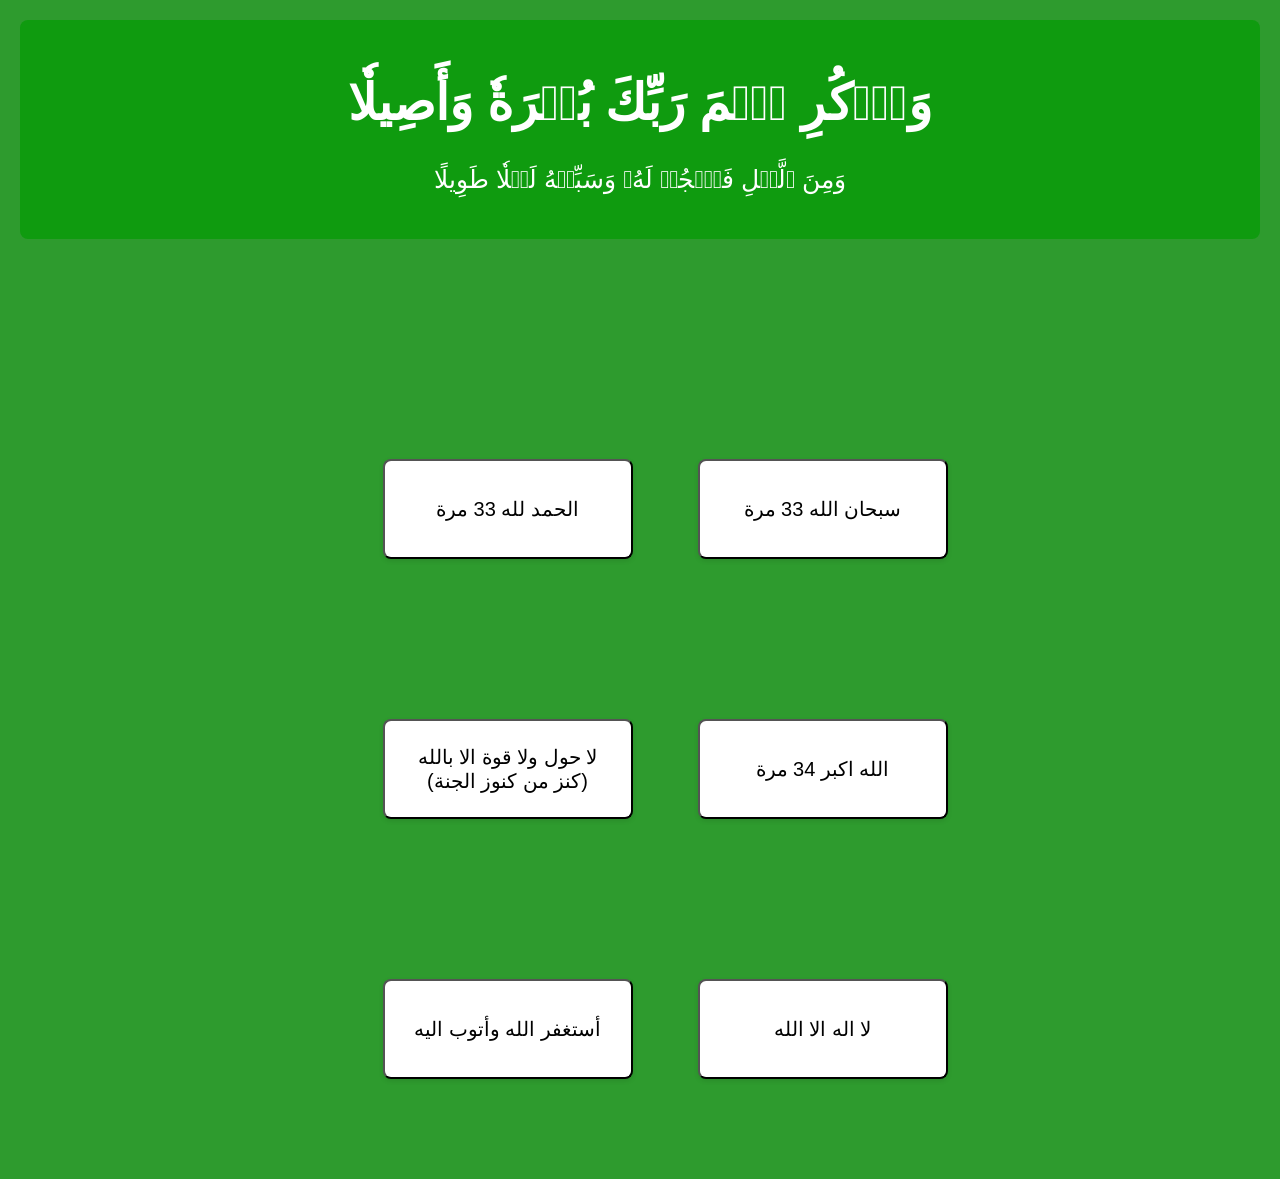
<file: sebha-electronia.html>
<!DOCTYPE html>
<html lang="ar" dir="rtl">
<head>
    <meta charset="UTF-8">
    <meta name="viewport" content="width=device-width, initial-scale=1.0">
    <title>تطبيق القرآن الكريم</title>
        <link rel="stylesheet" href="master.css">
<style>
    body {
            font-family: 'Segoe UI', Tahoma, Geneva, Verdana, sans-serif;
            background-color: #2e9b2e;
            margin: 0;
            padding: 20px;
            color: #333;
        }
    </style>
    </head>
    <header>
        <h1>وَٱذۡكُرِ ٱسۡمَ رَبِّكَ بُكۡرَةٗ وَأَصِيلٗا</h1>
        <p>وَمِنَ ٱلَّيۡلِ فَٱسۡجُدۡ لَهُۥ وَسَبِّحۡهُ لَيۡلٗا طَوِيلًا</p>
    </header>
    <body>
        <div class="sebha">
            <button >سبحان الله 33 مرة</button>
            <button >الحمد لله  33 مرة</button>
            <button >الله اكبر 34 مرة</button>
            <button>لا حول ولا قوة الا بالله (كنز من كنوز الجنة)</button>
            <button>لا اله الا الله</button>
            <button>أستغفر الله وأتوب اليه</button>
        </div>
    </body>
</file>
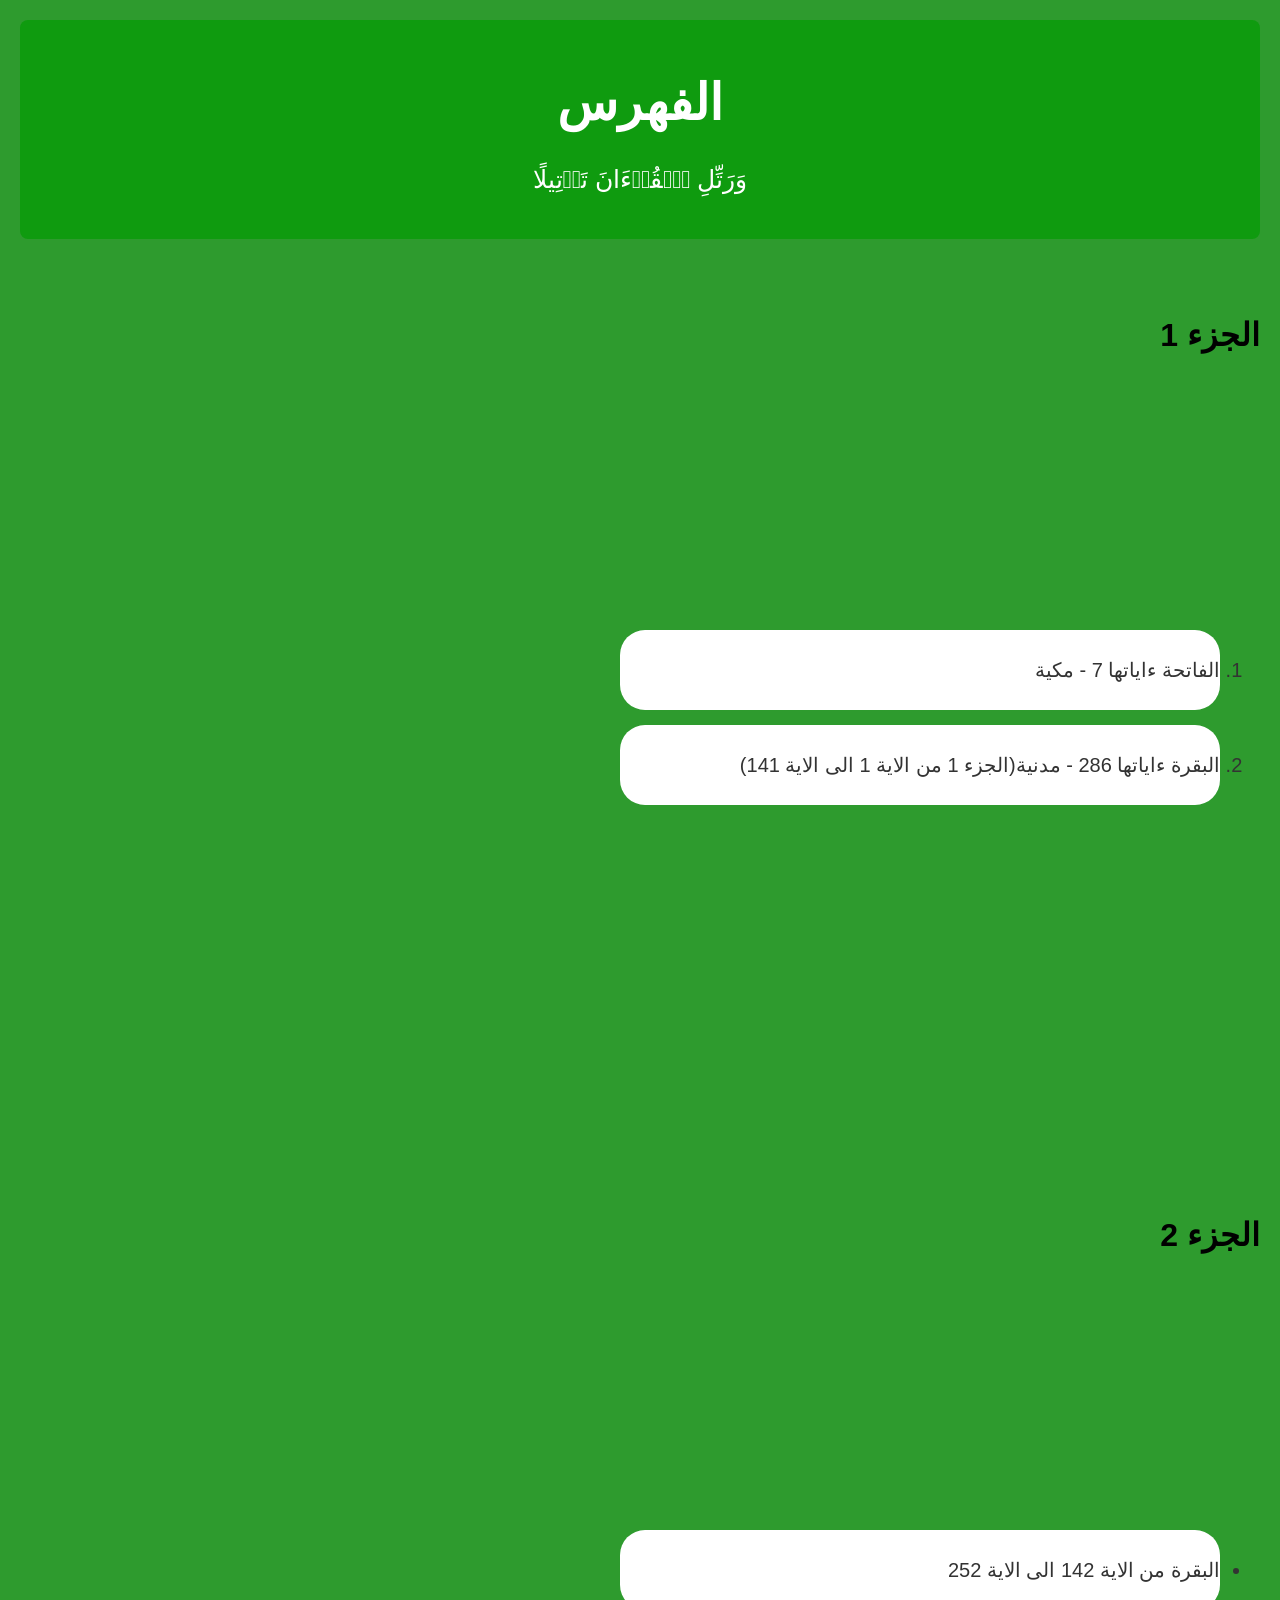
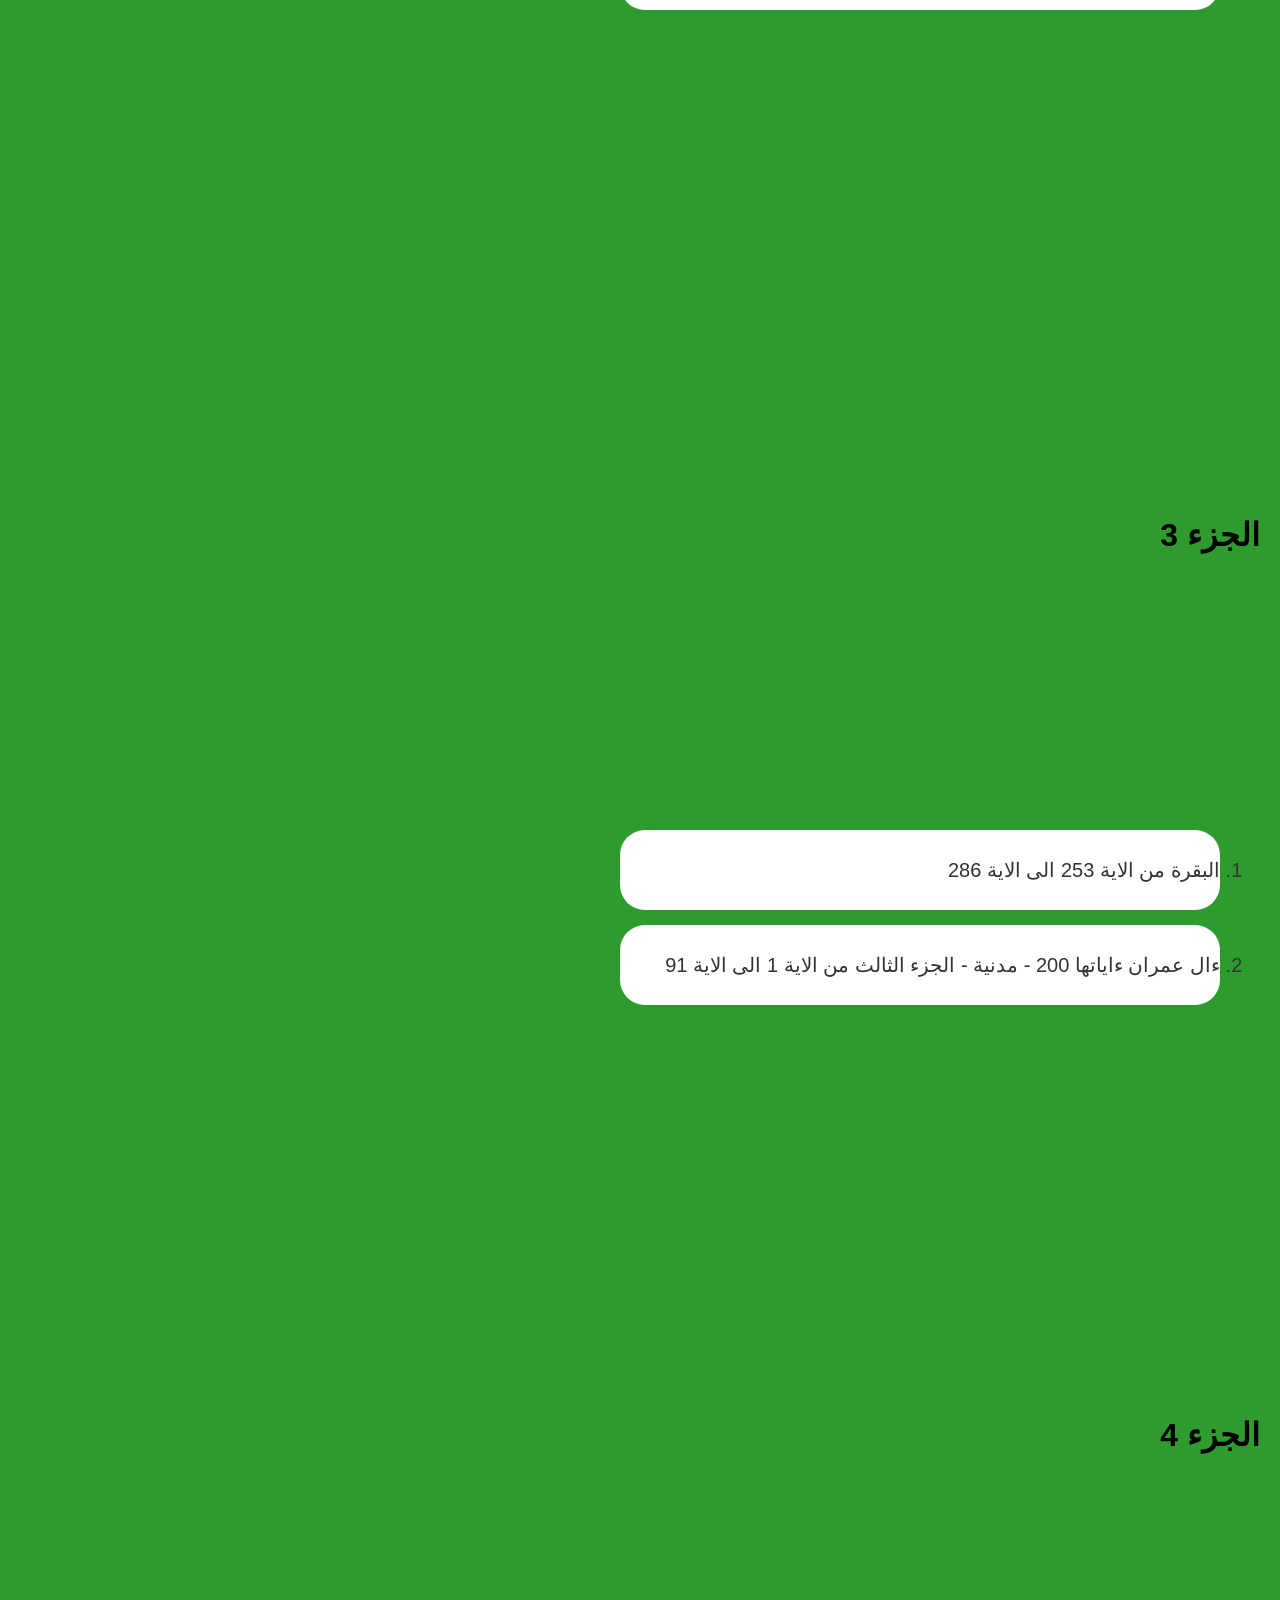
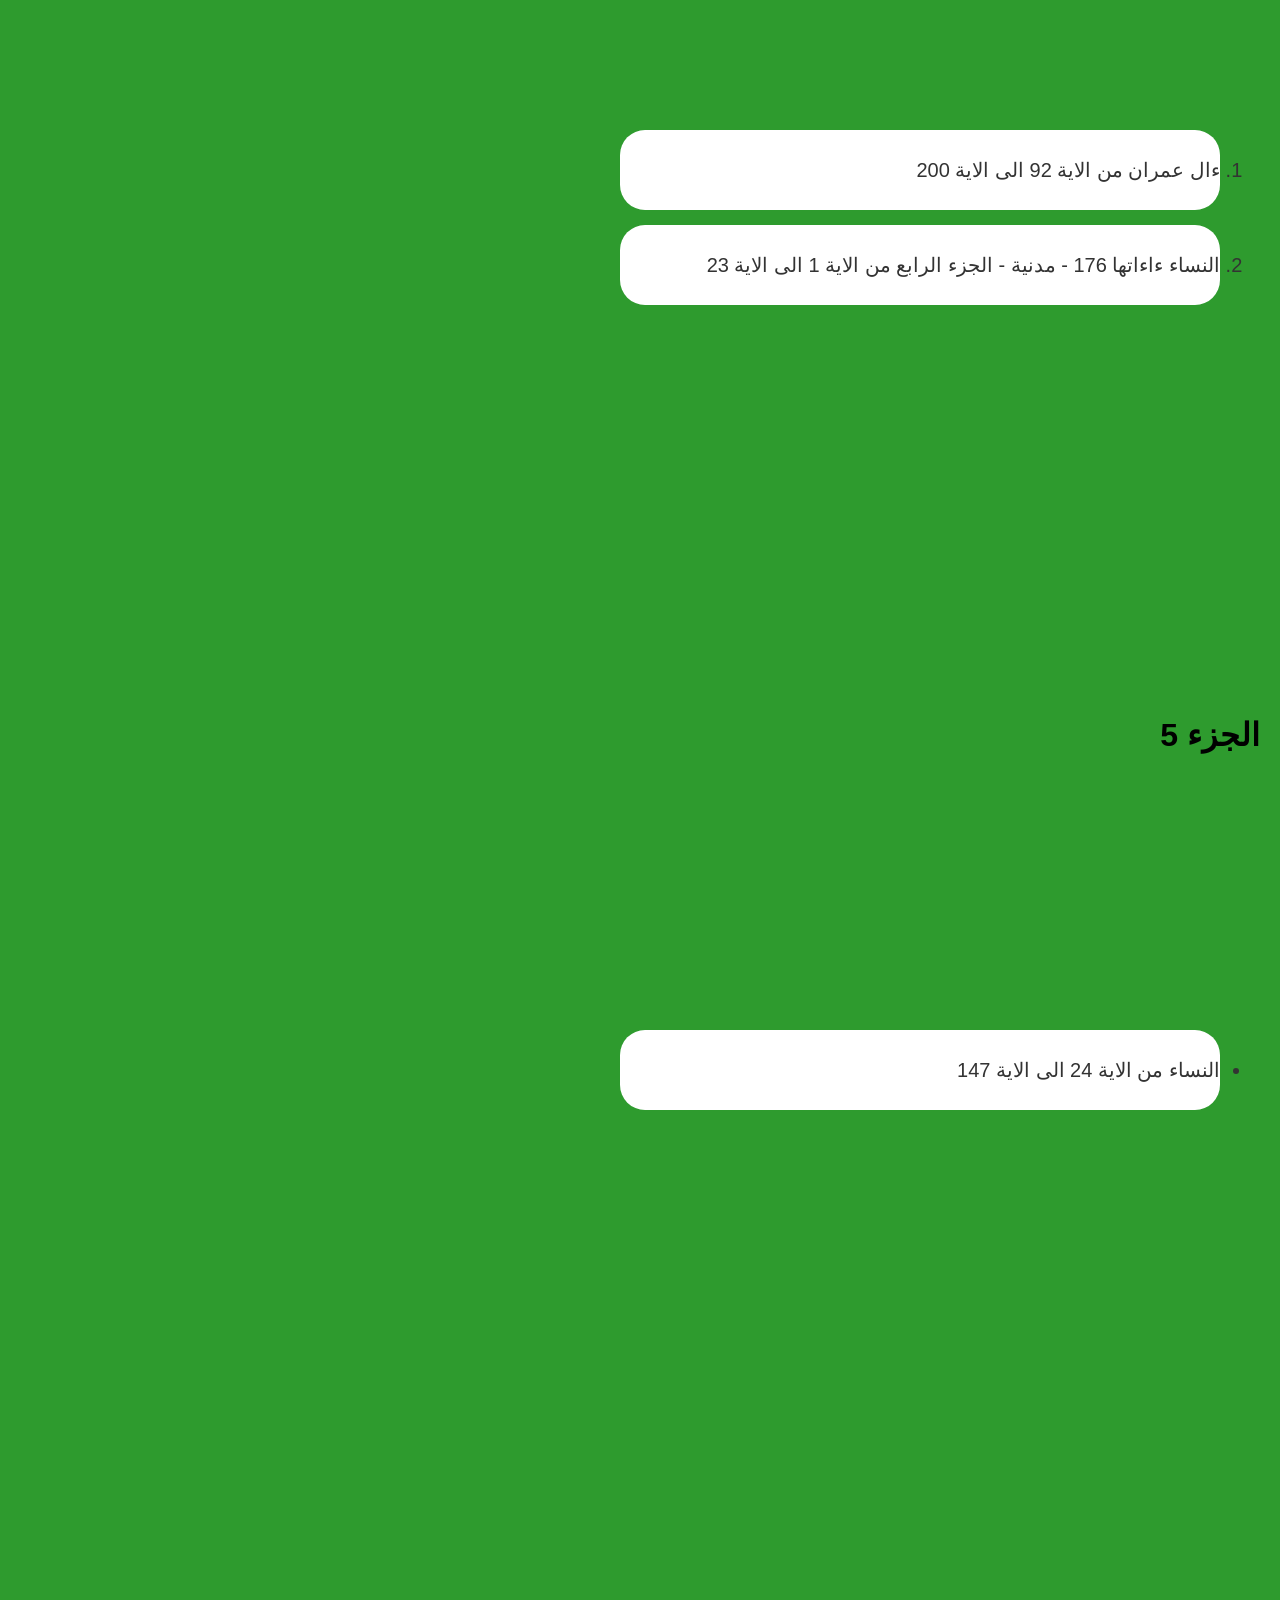
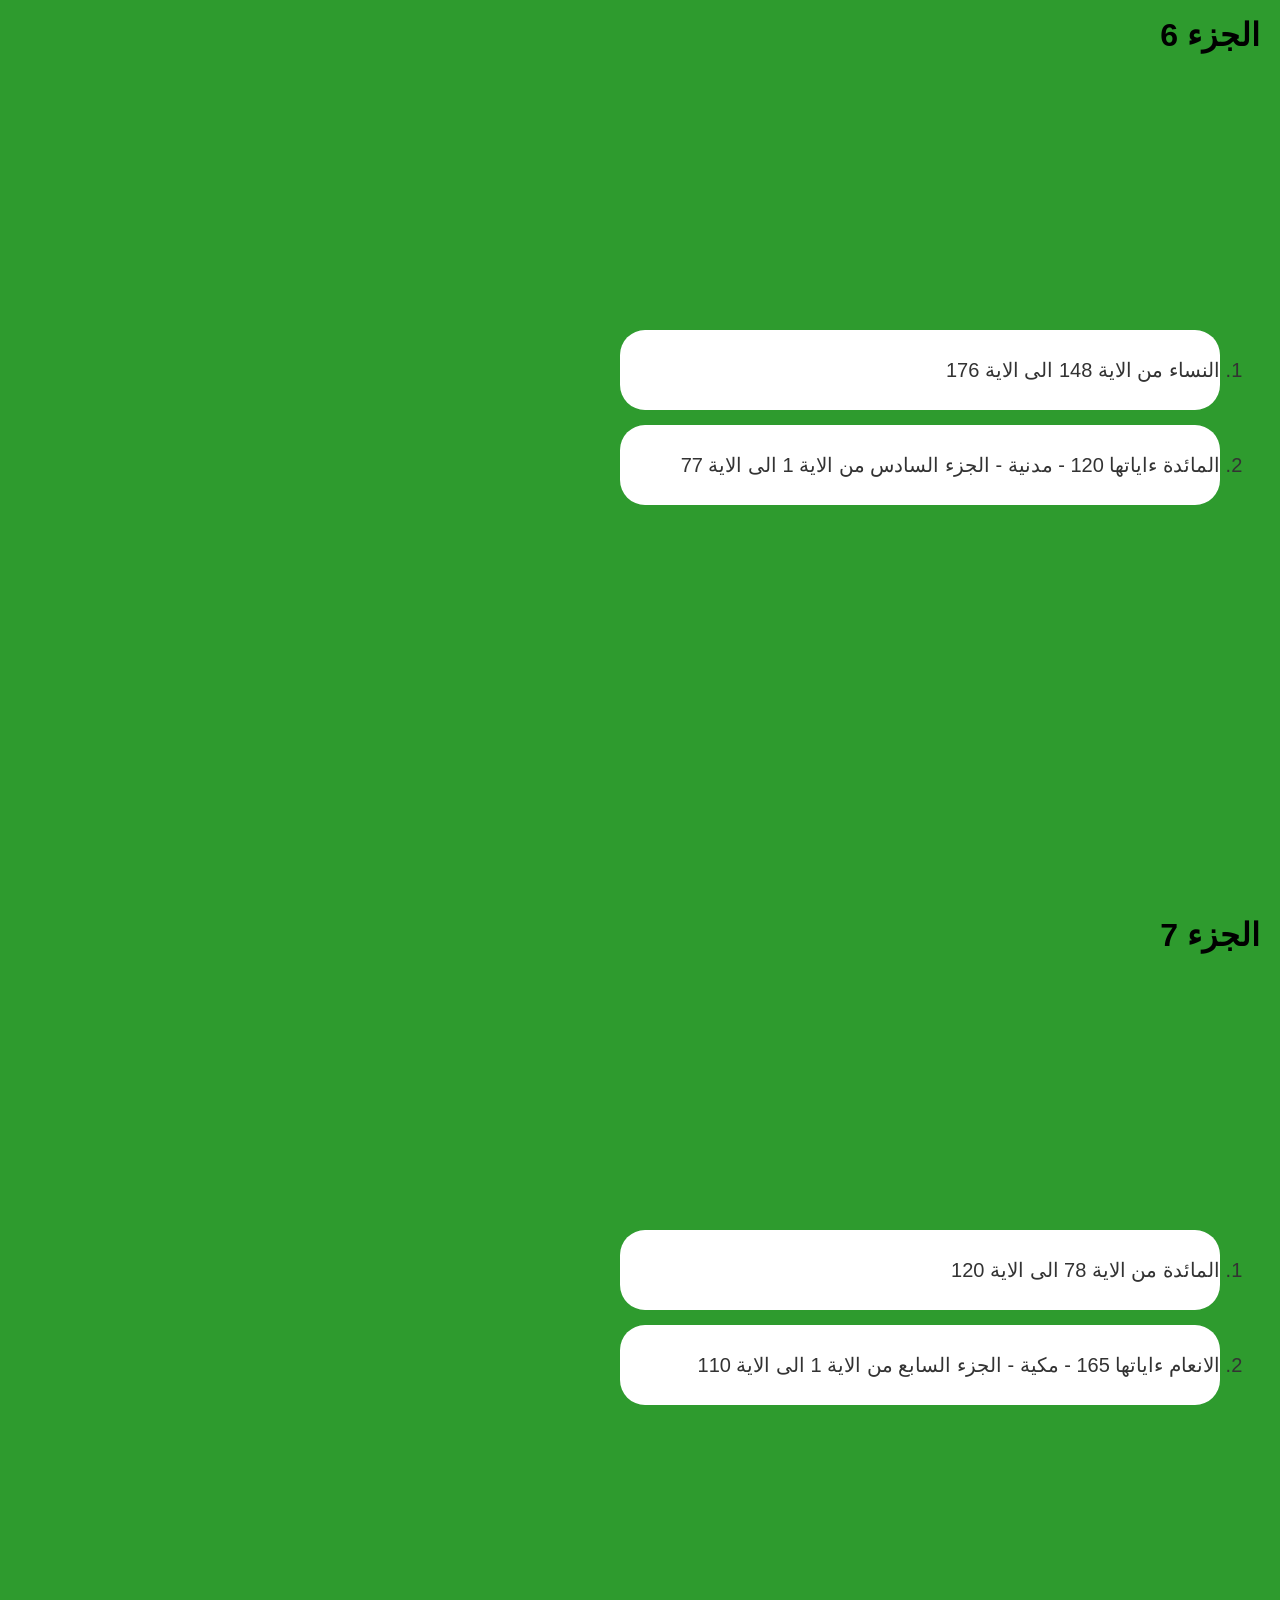
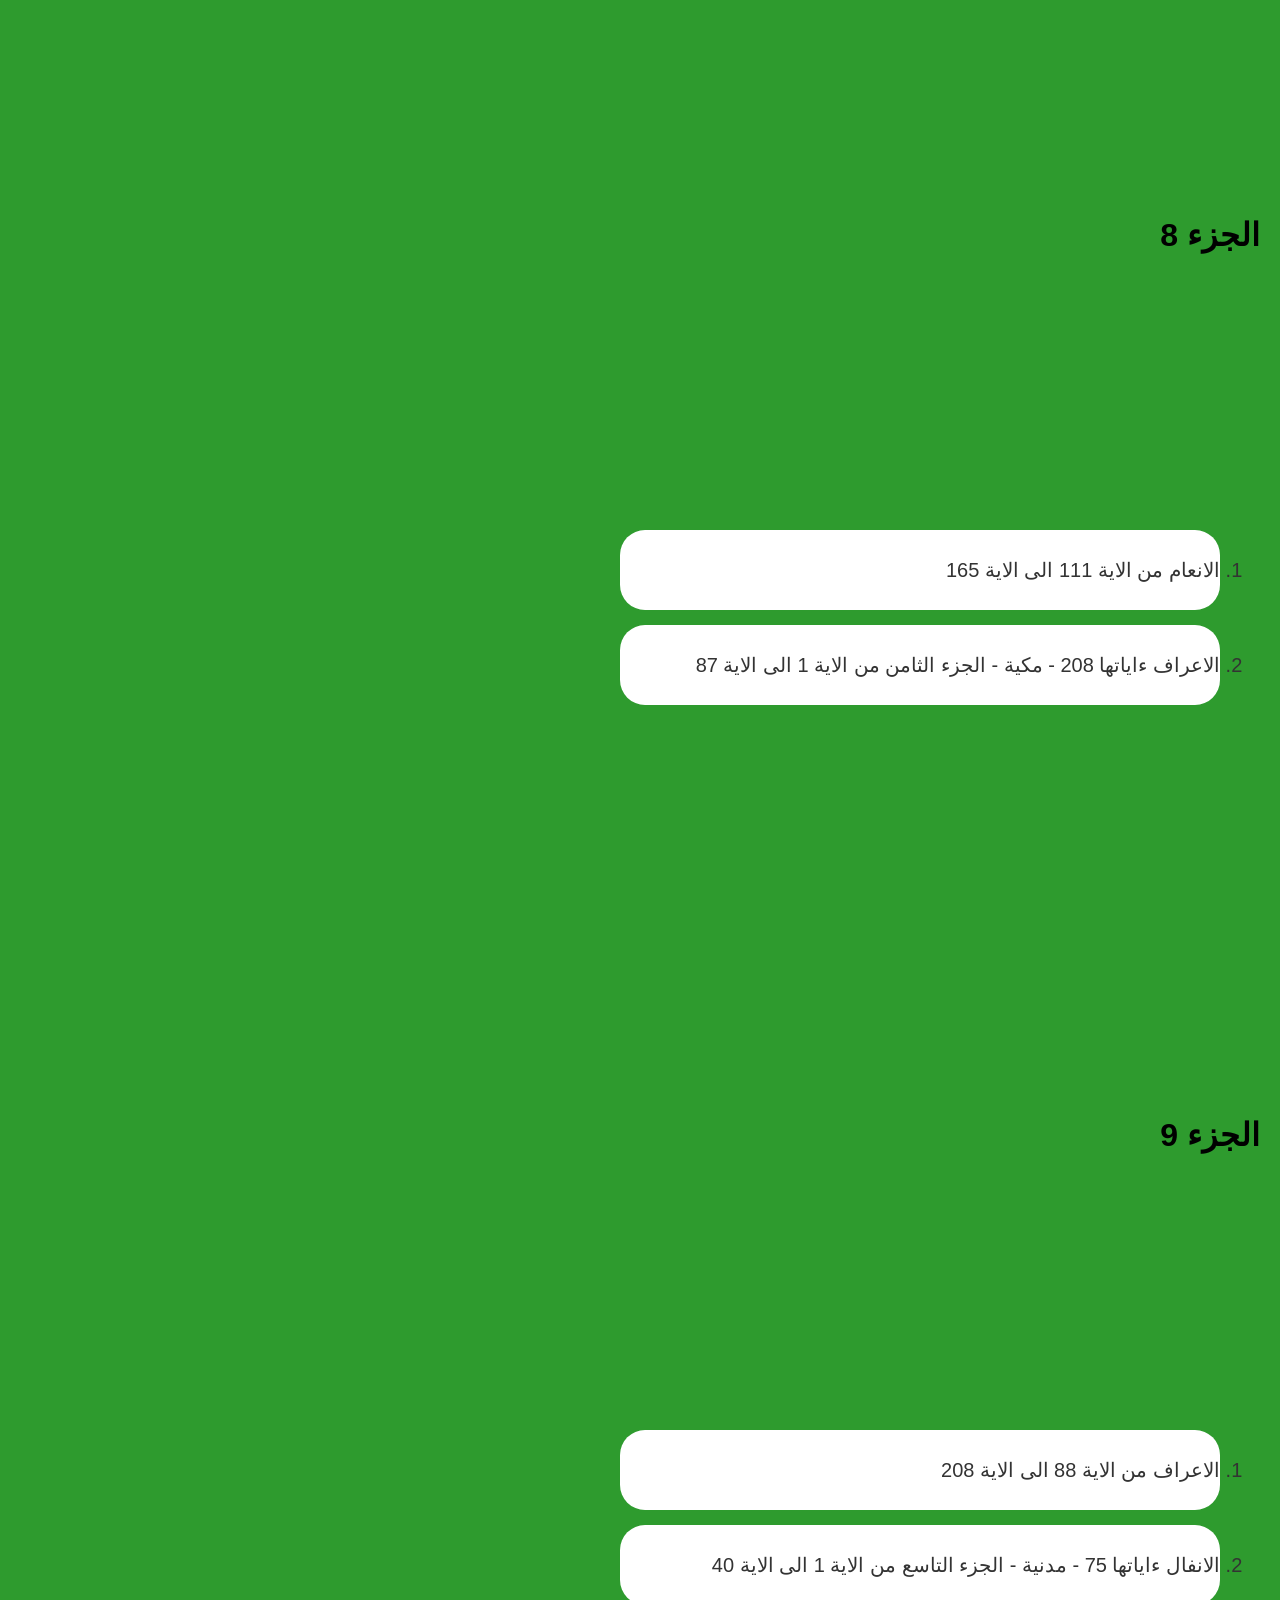
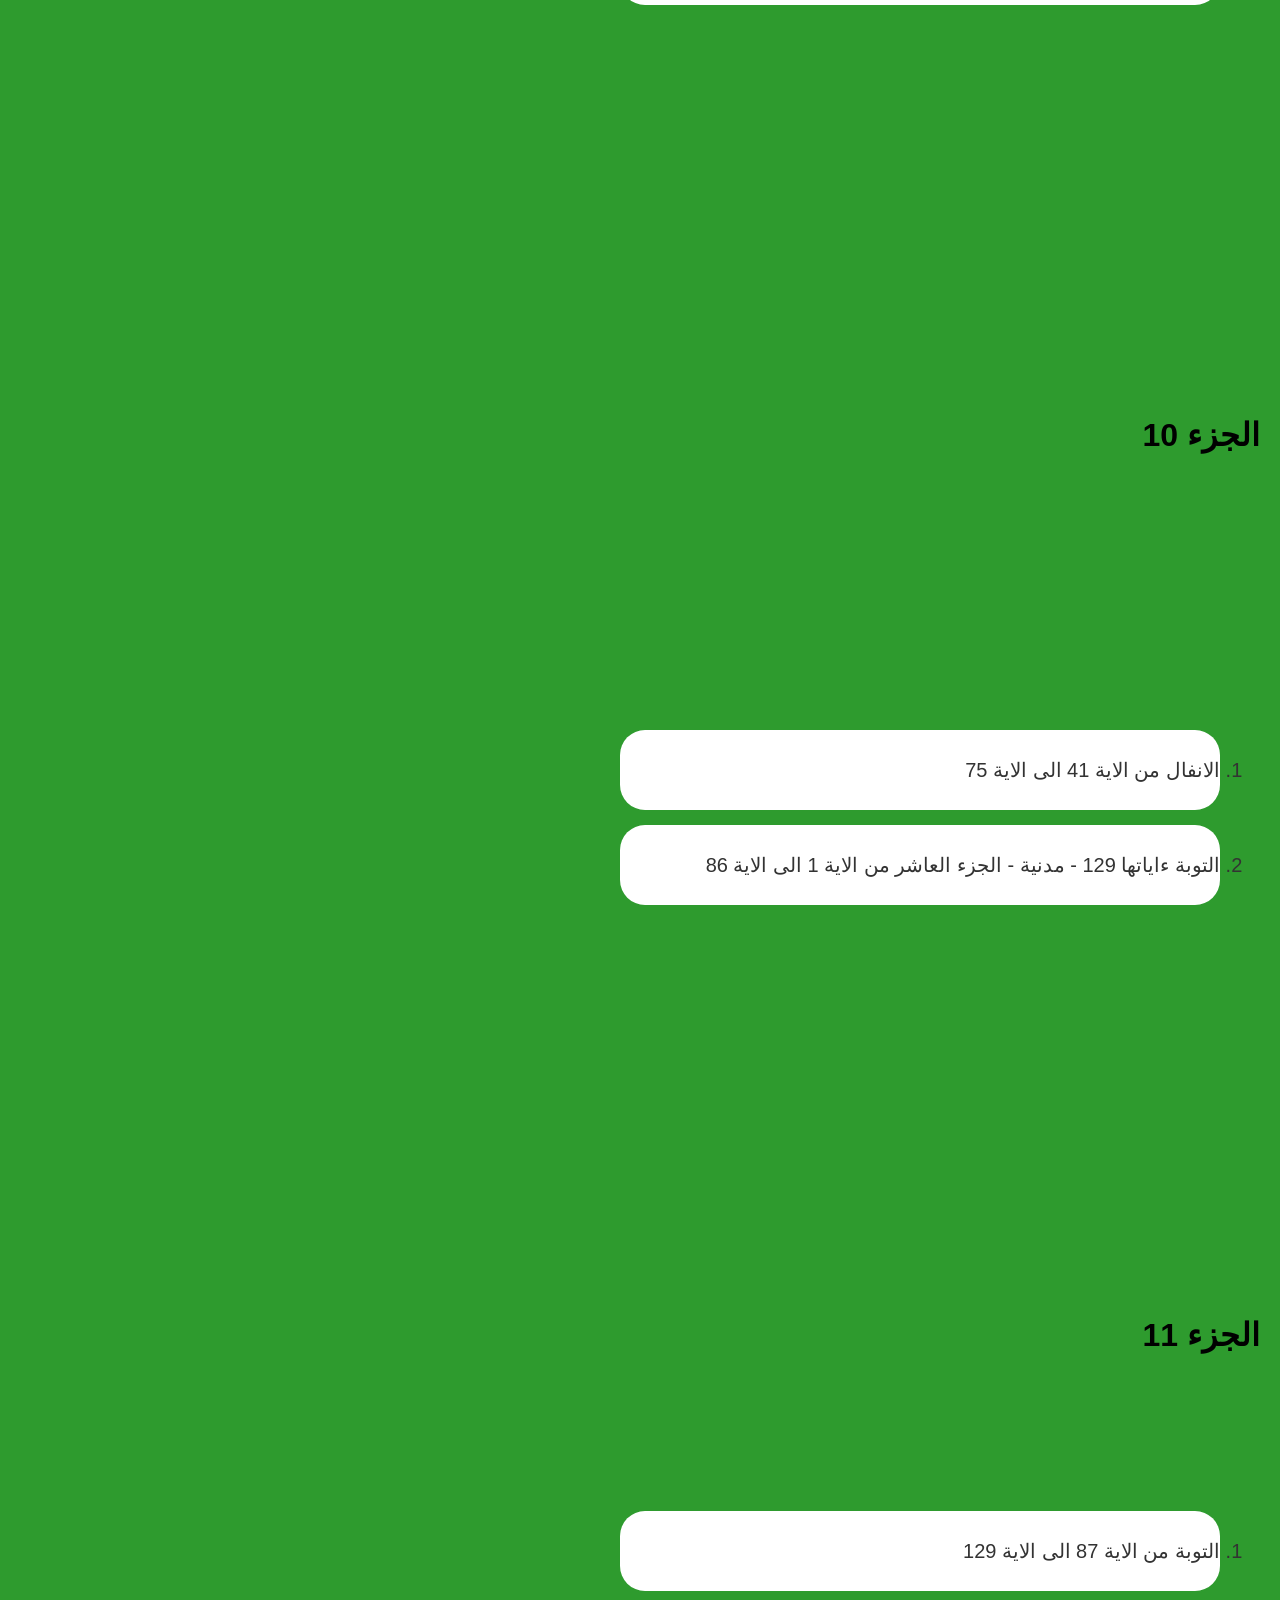
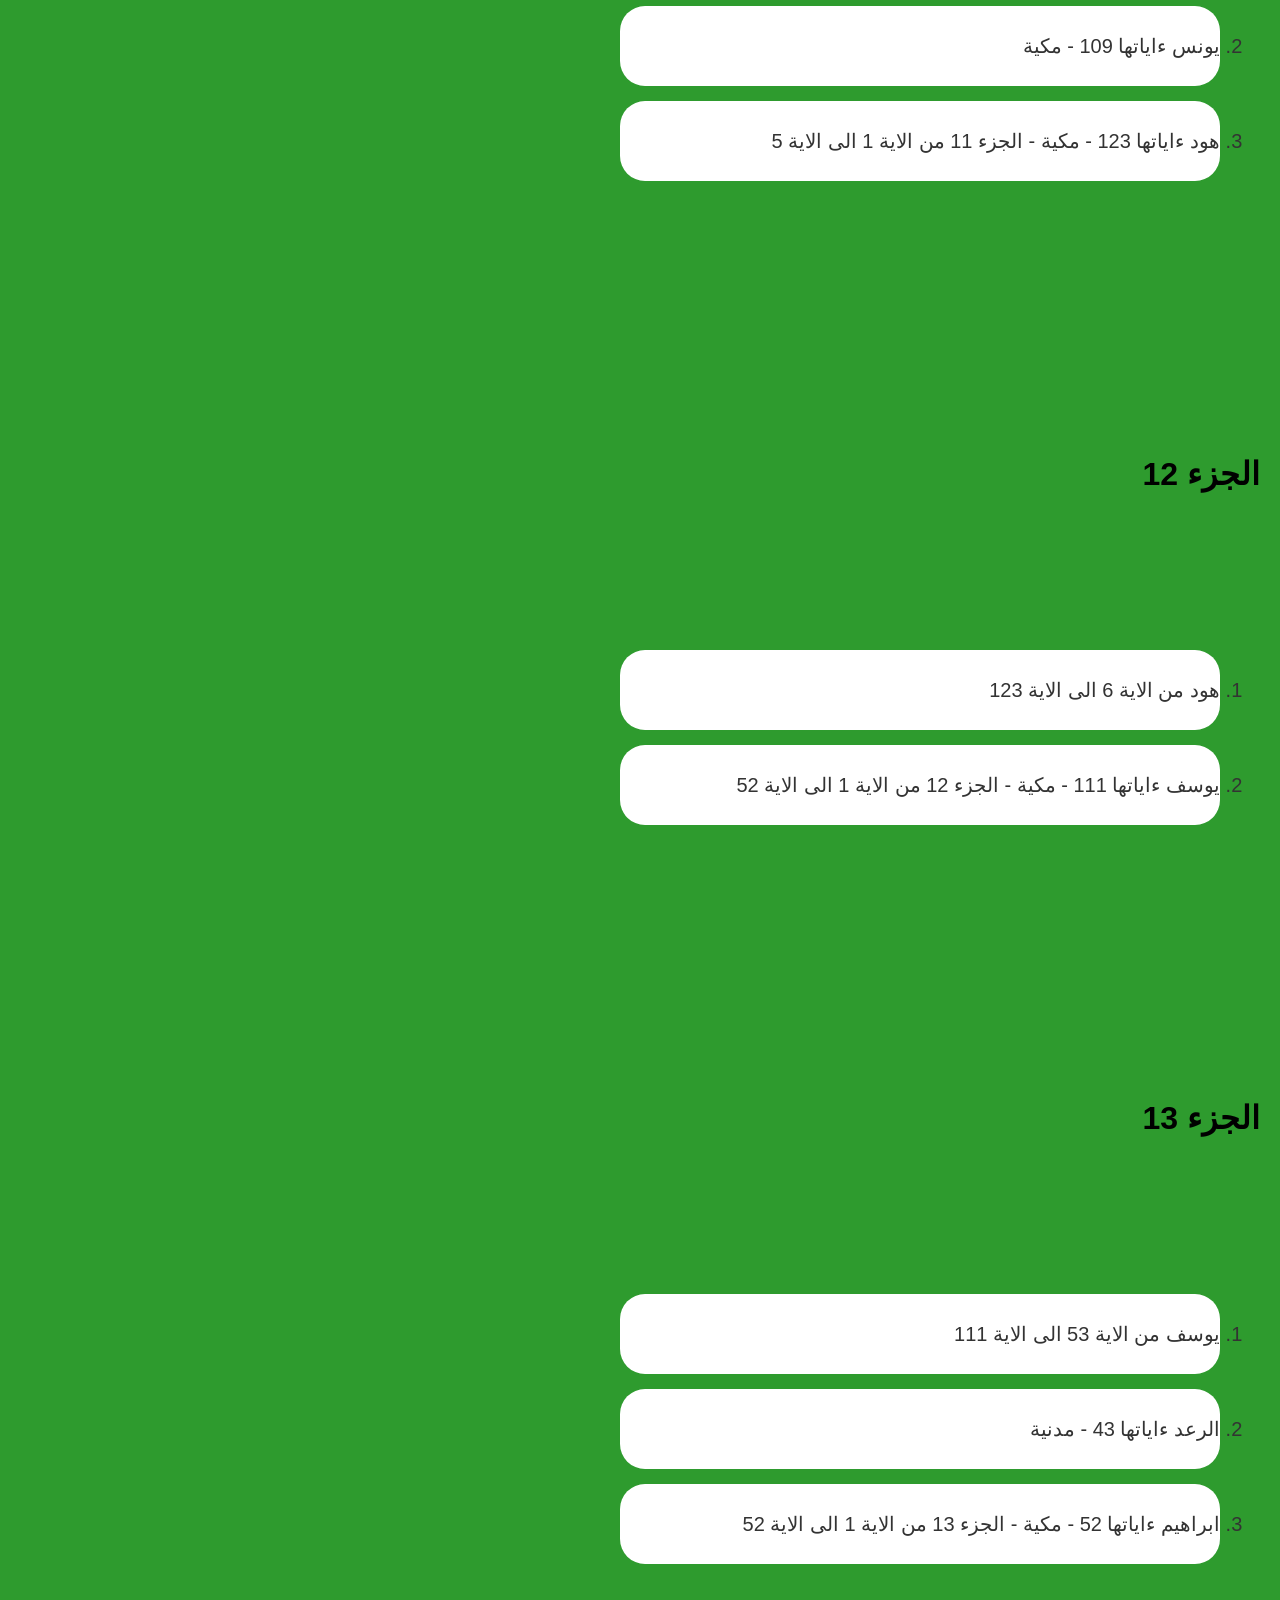
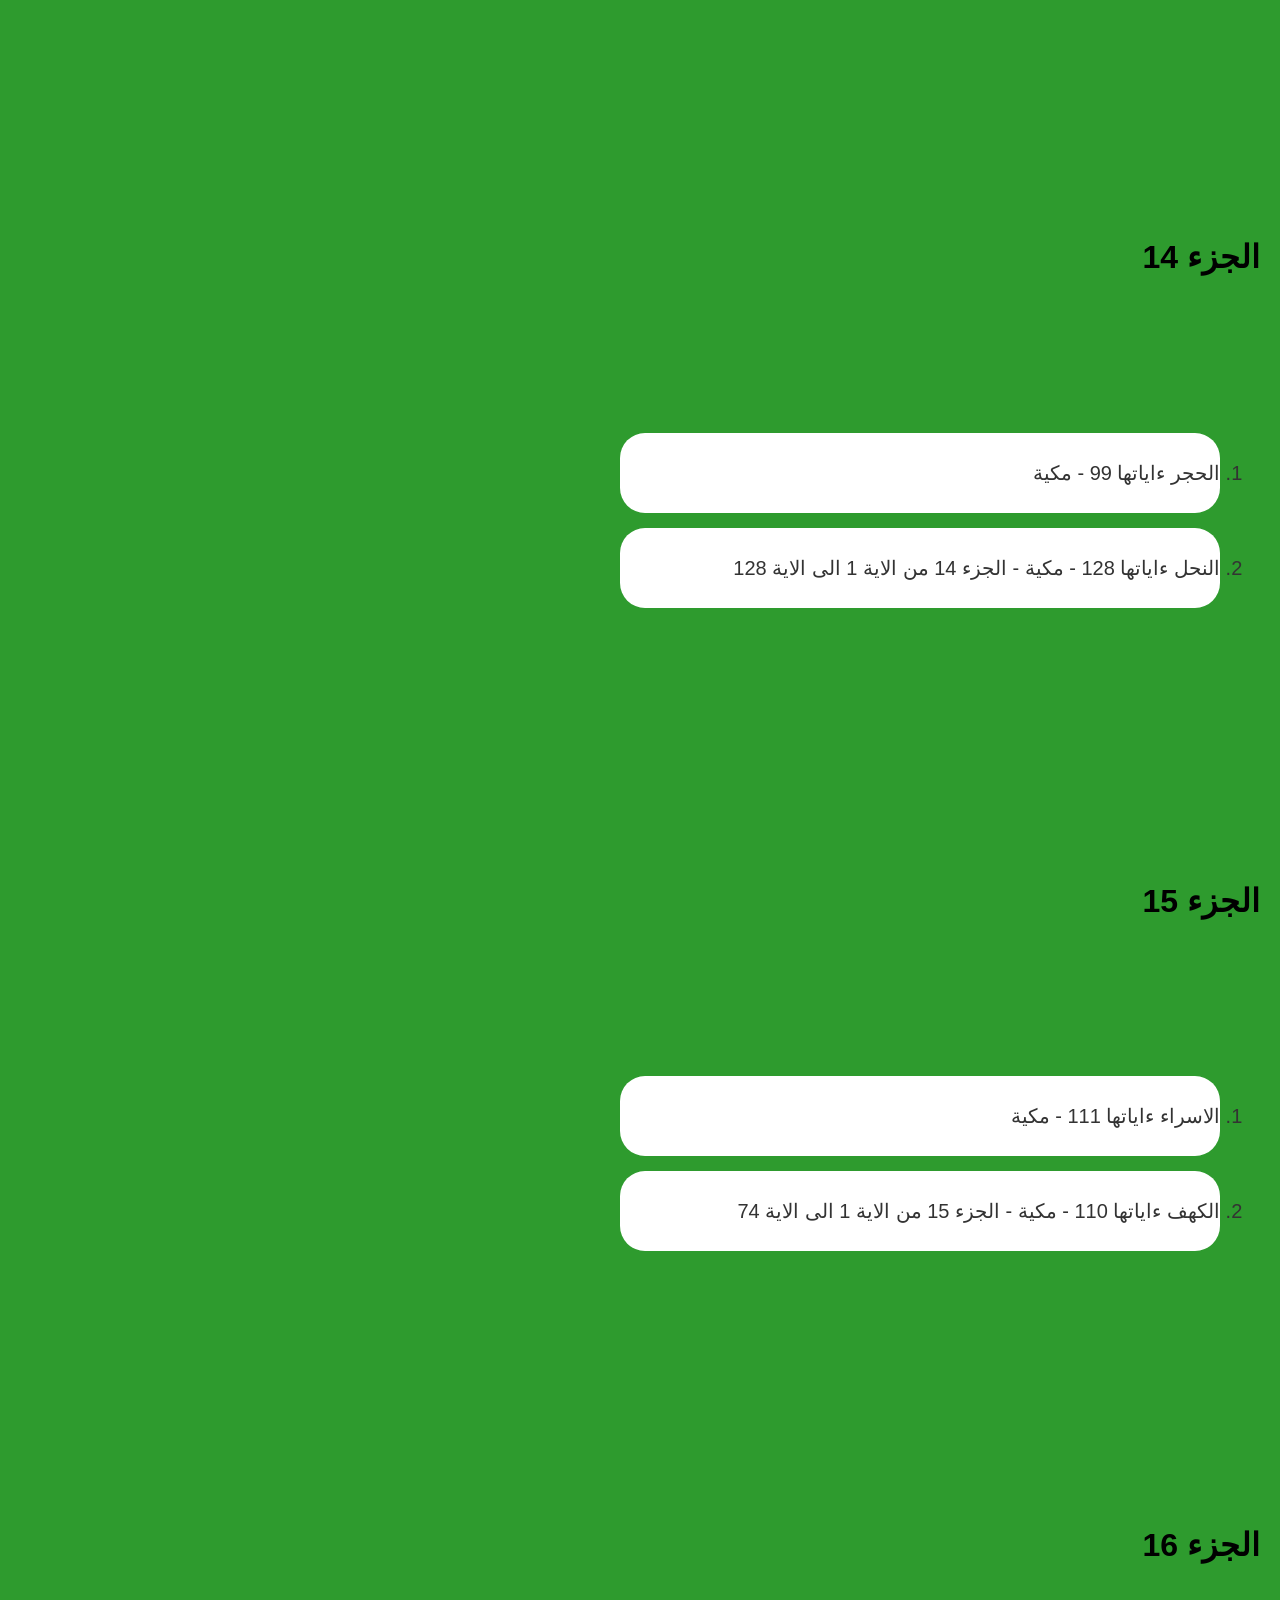
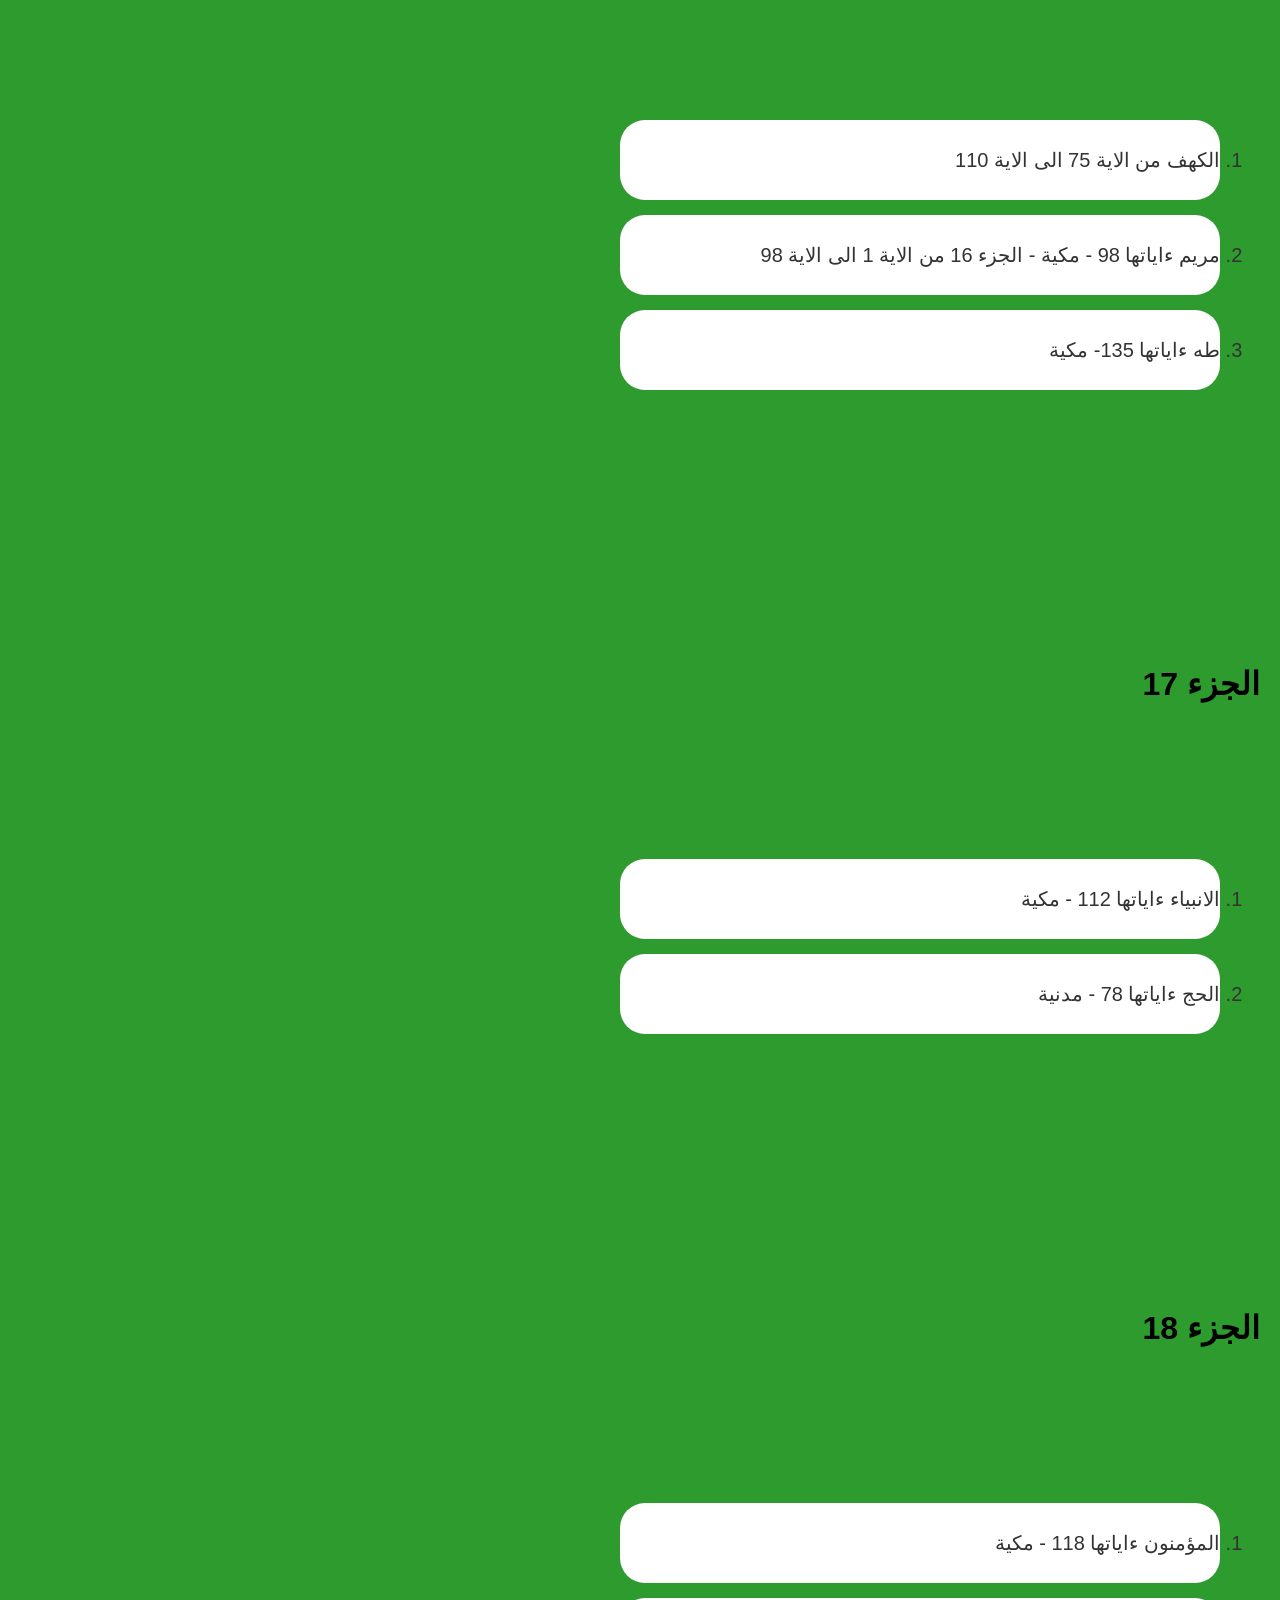
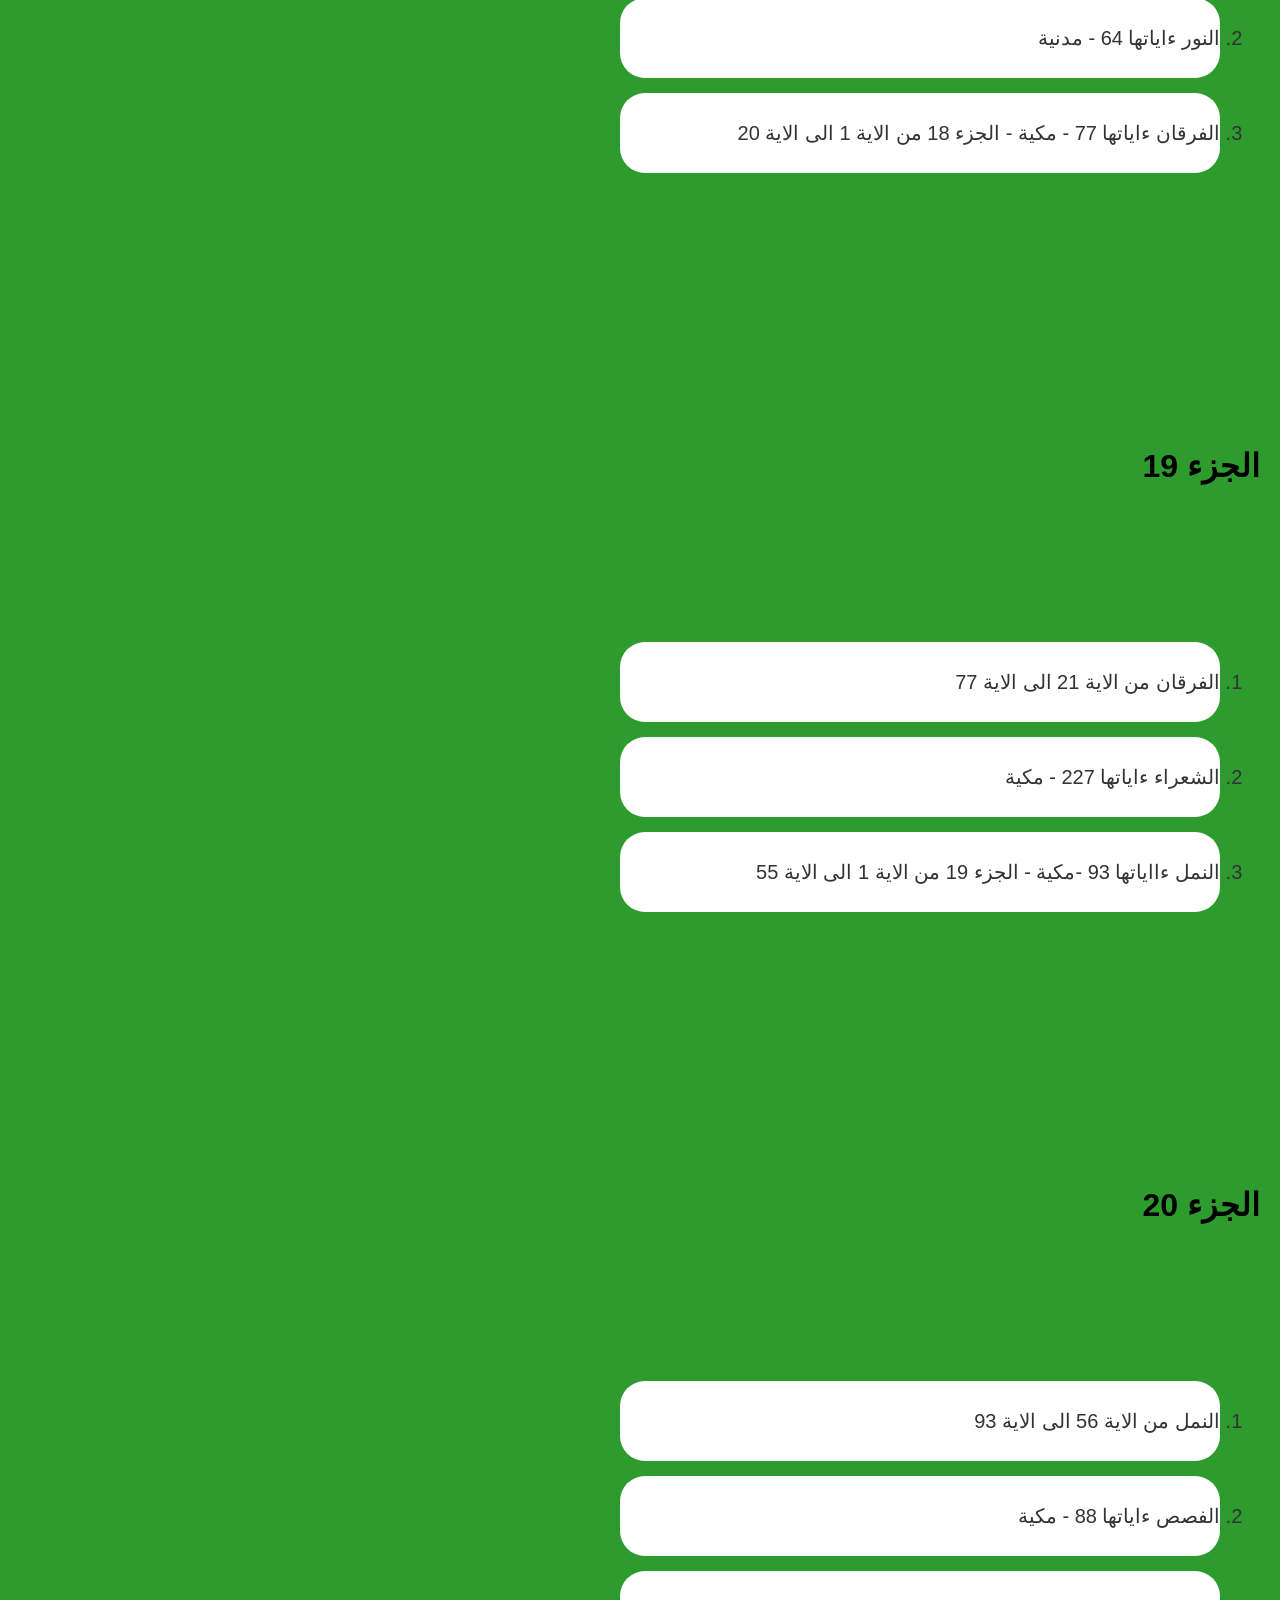
<file: swar.html>
<!DOCTYPE html>
<html lang="ar" dir="rtl">
<head>
    <meta charset="UTF-8">
    <meta name="viewport" content="width=device-width, initial-scale=1.0">
    <title>تطبيق القرآن الكريم</title>
        <link rel="stylesheet" href="master.css">
<style>
    body {
            font-family: 'Segoe UI', Tahoma, Geneva, Verdana, sans-serif;
            background-color: #2e9b2e;
            margin: 0;
            padding: 20px;
            color: #333;
        }
         
    </style>
    </head>
    <body>
         <header>
        <h1>الفهرس</h1>
        <p>وَرَتِّلِ ٱلۡقُرۡءَانَ تَرۡتِيلًا</p>
    </header>
    <br/>
    <br/>
    <div class="parts-quran">
       <h1>الجزء 1</h1>
       <div class="first-part">
        <ol start="1">
            <li>الفاتحة ءاياتها 7 - مكية</li>
            <li>البقرة ءاياتها 286 - مدنية(الجزء 1 من الاية 1 الى الاية 141)</li>
        </ol>
       </div>
    <br/>
        <h1>الجزء 2</h1>
        <div class="second-part">
            <ul>
                <li>البقرة من الاية 142 الى الاية 252</li>
            </ul>
        </div>
    <br/>

        <h1>الجزء 3</h1>
        <div class="third-part">
            <ol start="1">
                <li>البقرة من الاية 253 الى الاية 286</li>
                <li>ءال عمران ءاياتها 200 - مدنية - الجزء الثالث من الاية 1 الى الاية 91</li>
            </ol>
        </div>
    <br/>

        <h1>الجزء 4</h1>
       <div class="four-part">
        <ol start="1">
            <li>ءال عمران من الاية 92 الى الاية 200</li>
            <li>النساء ءاءاتها 176 - مدنية - الجزء الرابع من الاية 1 الى الاية 23</li>
        </ol>
       </div>
    <br/>

        <h1>الجزء 5</h1>
       <div class="five-part">
        <ul>
            <li>النساء من الاية 24 الى الاية 147</li>
        </ul>       
    </div>
    <br/>

        <h1>الجزء 6</h1>
        <div class="seven-part">
            <ol start="1">
                <li>النساء من الاية 148 الى الاية 176</li>
                <li>المائدة ءاياتها 120 - مدنية - الجزء السادس من الاية 1 الى الاية 77</li>
            </ol>
        </div>
    <br/>

        <h1>الجزء 7</h1>
        <div class="seven-part">
            <ol start="1">
                <li>المائدة من الاية 78 الى الاية 120</li>
                <li>الانعام ءاياتها 165 -  مكية - الجزء السابع من الاية 1 الى الاية 110</li>
                </ol>
        </div>
    <br/>

        <h1>الجزء 8</h1>
        <div class="eight-part">
            <ol start="1">
                <li>الانعام من الاية 111 الى الاية 165</li>
                <li>الاعراف ءاياتها 208 - مكية - الجزء الثامن من الاية 1 الى الاية 87</li>
            </ol>
        </div>
    <br/>

        <h1>الجزء 9</h1>
        <div class="nine-part">
            <ol start="1">
                <li>الاعراف من الاية 88 الى الاية 208</li>
                <li>الانفال ءاياتها 75 - مدنية - الجزء التاسع من الاية 1 الى الاية 40</li>
            </ol>
        </div>
    <br/>

       <h1>الجزء 10</h1>
        <div class="ten-part">
            <ol start="1">
                <li>الانفال من الاية 41 الى الاية 75</li>
                <li>التوبة ءاياتها 129 - مدنية - الجزء العاشر من الاية 1 الى الاية 86</li>
            </ol>
        </div>
    <br/>

       <h1>الجزء 11</h1>
       <div class="eleven-part">
        <ol start="1">
            <li>التوبة من الاية 87 الى الاية 129</li>
            <li>يونس ءاياتها 109 - مكية</li>
            <li>هود ءاياتها 123 - مكية - الجزء 11 من الاية 1 الى الاية 5</li>
        </ol>
       </div>
    <br/>

        <h1>الجزء 12</h1>
        <div class="twelve-part">
            <ol start="1">
                <li>هود من الاية 6 الى الاية 123</li>
                <li>يوسف ءاياتها 111 - مكية - الجزء 12 من الاية 1 الى الاية 52</li>
            </ol>
        </div>
    <br/>

       <h1>الجزء 13</h1>
        <div class="thristeen-part">
            <ol start="1">
                <li>يوسف من الاية 53 الى الاية 111</li>
                <li>الرعد ءاياتها 43 - مدنية</li>
                <li>ابراهيم ءاياتها 52 - مكية - الجزء 13 من الاية 1 الى الاية 52</li>
            </ol>
        </div>
    <br/>

        <h1>الجزء 14</h1>
       <div class="fourten-part">
        <ol start="1">
            <li>الحجر ءاياتها 99 - مكية</li>
            <li>النحل ءاياتها 128 - مكية - الجزء  14 من الاية 1 الى الاية 128</li>
        </ol>
       </div>
    <br/>

       <h1>الجزء 15</h1>
       <div class="fifteen-part">
        <ol start="1">
            <li>الاسراء ءاياتها 111 - مكية </li>
            <li>الكهف ءاياتها 110 - مكية - الجزء 15 من الاية 1 الى الاية 74</li>
        </ol>
       </div>
    <br/>

       <h1>الجزء 16</h1>
        <div class="sixteen-part">
            <ol start="1">
                <li>الكهف من الاية 75 الى الاية 110</li>
                <li>مريم ءاياتها 98 - مكية - الجزء 16 من الاية 1 الى الاية 98</li>
                <li>طه ءاياتها 135- مكية </li>
            </ol>
        </div>
    <br/>

        <h1>الجزء 17</h1>
        <div class="seventeen-part">
            <ol start="1">
                <li>الانبياء ءاياتها 112 - مكية</li>
                <li>الحج ءاياتها 78 - مدنية</li>
            </ol>
        </div>
    <br/>
        
        <h1>الجزء 18</h1>
       <div class="eighteen-part">
        <ol start="1">
            <li>المؤمنون ءاياتها 118 - مكية</li>
            <li>النور ءاياتها 64 - مدنية</li>
            <li>الفرقان ءاياتها 77 - مكية - الجزء 18 من الاية 1 الى الاية 20</li>
        </ol>
       </div>
    <br/>

        <h1>الجزء 19</h1>
        <div class="ninteen-part">
            <ol start="1">
                <li>الفرقان من الاية 21 الى الاية 77</li>
                <li>الشعراء ءاياتها 227 - مكية </li>
                <li>النمل ءااياتها 93 -مكية - الجزء 19 من الاية 1 الى الاية 55</li>
            </ol>
        </div>
    <br/>

       <h1>الجزء 20</h1>
       <div class="twenty-part">
        <ol start="1">
            <li>النمل من الاية 56 الى الاية 93</li>
            <li>الفصص ءاياتها 88 - مكية</li>
            <li>العنكبوت ءاياتها 69 - مكية - الجزء 20 من الاية 1 الى الاية 45</li>
        </ol>
    </div>
    <br/>

        <h1>الجزء 21</h1>
        <div class="twenty-one">
            <ol start="1">
                <li>سورة العنكبوت من الاية 46 الى الاية 69</li>
                <li>سورة الروم ءاياتها 60 - مكية </li>
                <li>سورة لقمان ءاياتها 34 - مكية</li>
                <li>سورةالسجدة ءاياتها 30 - مكية</li>
                <li>سورة الاحزاب ءاياتها 73 - مدنية - الجزء 21 من الاية 1 الى الاية 30</li>
            </ol>
        </div>
    <br/>

        <h1>الجزء 22</h1>
        <div class="twenty-two">
            <ol start="1">
                <li>سورة الاحزاب من الاية 31 الى الاية 73</li>
                <li>سورة سبأ ءاياتها 54 - مكية</li>
                <li>سورة فاطر ءاياتها 45 - مكية</li>
                <li>سورة بس ءاياتها 83 - مكية - الجزء 22 من الاية 1 الى الاية 27</li>
            </ol>
        </div>
    <br/>

        <h1>الجزء 23</h1>
        <div class="twenty-three">
            <ol start="1">
                <li>سورة بس من الاية 28 الى الاية 83</li>
                <li>سورة الصافات ءاياتها 182 - مكية</li>
                <li>سورة ص ءاياتها 88 - مكية</li>
                <li>سورة الزمر ءاياتها 75 - مكية - الجزء 23 من الاية 1 الى الاية 31</li>
            </ol>
        </div>
    <br/>

        <h1>الجزء 24</h1>
        <div class="twenty-four">
            <ol start="1">
                <li>سورة الزمر من الاية 32 الى الاية 75</li>
                <li>سورة غافر ءاياتها 85 - مكية</li>
                <li>سورة فصلت ءاياتها 54 - مكية - الجزء 24 من الاية 1 الى الاية 46</li>
            </ol>
        </div>
    <br/>

        <h1>الجزء 25</h1>
        <div class="'twenty-five">
            <ol start="1">
                <li>سورة فصلت من الاية 47 الى الاية 54</li>
                <li>سورة الشورى ءاياتها 53 - مكية</li>
                <li>سورة الزخرف ءاياتها 89 - مكية</li>
                <li>سورة الدخان ءاياتها 59 - مكية</li>
                <li>سورة الجاثية ءاياتها 37 - مكية - الجزء 25 من الاية 1 الى الاية 32</li>
            </ol>
        </div>
    <br/>

        <h1>الجزء 26</h1>
        <div class="twenty-six">
            <ol start="1">
                <li>سورة الجاثيو من الاية 33 الى الاية 37</li>
                <li>سورة الاحقاف ءاياتها 35 - مكية</li>
                <li>سورة محمد ءاياتها 38 - مدنية</li>
                <li>سورة الفتح ءاياتها 29 - مدنية</li>
                <li>سورة الحجرات ءاياتها 18 - مدنية</li>
                <li>سورة ق ءاياتها 45 - مكية</li>
                <li>سورة الذاريات ءاياتها 60 -مكية - الجزء 26 من الاية 1 الى الاية 30</li>
            </ol>
        </div>
    <br/>

        <h1>الجزء 27</h1>
        <div class="twenty-seven">
            <ol start="1">
                <li>سورة الذاريات من الاية 31 الى الاية 60</li>
                <li>سورة الطور ءاياتها 49 - مكية</li>
                <li>سورة النجم ءاياتها 62 - مكية</li>
                <li>سورة القمر ءاياتها 55 - مكية</li>
                <li>سورة الرحمن ءاياتها 78 - مدنية</li>
                <li>سورة الواقعة ءاياتها 96 - مكية</li>
                <li>سورة الحديد ءاياتها 29 - مدنية</li>
            </ol>
        </div>
    <br/>

        <h1>الجزء 28</h1>
        <div class="twenty-eight">
            <ol start="1">
                <li>سورة المجادلة ءاياتها 22 - مدنية</li>
                <li>سورة الحشر ءاياتها 24 - مدنية</li>
                <li>سورة الممتحنة ءاياتها 13 - مدنية</li>
                <li>سورة الصف ءاياتها 14 - مدنية</li>
                <li>سورة الجمعة ءاياتها 11 - مدنية</li>
                <li>سورة المنافقون ءاياتها 11 - مدنية</li>
                <li>سورة التغابن ءاياتها 18 - مدنية</li>
                <li>سورة الطلاق ءاياتها 12 - مدنية</li>
                <li>سورة التحريم ءاياتها 12 - مدنية</li>
            </ol>
        </div>
    <br/>

       <h1>الجزء 29</h1>
        <div class="twenty-nine">
            <ol start="1">
                <li>سورة الملك ءاياتها 30 - مكية</li>
                <li>سورة القلم ءاياتها 52 - مكية</li>
                <li>سورة الحاقة ءاياتها 52 - مكية</li>
                <li>سورة المعارج ءاياتها 44 - مكية </li>
                <li>سورة نوح ءاياتها 28 - مكية</li>
                <li>سورة الجن ءاياتها 28 - مكية</li>
                <li>سورة المزمل ءاياتها 20 - مكية</li>
                <li>سورة المدثر ءاياتها 56 - مكية</li>
                <li>سورة القيامة ءاياتها 40 - مكية</li>
                <li>سورة الانسان ءاياتها 31 - مدنية</li>
                <li>سورة المرسلات ءاياتها 50 - مكية</li>
            </ol>
        </div>
    <br/>
        <h1>الجزء 30</h1>
       <div class="thristy">
        <ol start="1">
            <li>سورة النبأ ءاياتها 40 - مكية</li>
            <li>سورة النازعات ءاياتها 46 - مكية</li>
            <li>سورة عبس ءاياتها 42 - مكية</li>
            <li>سورة التكوير ءاياتها 29 - مكية</li>
            <li>سورة الانفطار ءاياتها 19 - مكية</li>
            <li>سورة المطففين ءاياتها 36 - مكية</li>
            <li>سورة الانشقاق ءاياتها 25 - مكية</li>
            <li>سورة البروج ءاياتها 22 - مكية</li>
            <li>سورة الطارق ءاياتها 17 - مكية</li>
            <li>سورة الاعلى ءاياتها 19 - مكية</li>
            <Li>سورة الغاشية ءاياتها 26 - مكية</Li>
            <li>سورة الفجر ءاياتها 30 - مكية</li>
            <li>سورة البلد ءاياتها 20 - مكية</li>
            <li>سورة الشمس ءاياتها 15 - مكية</li>
            <li>سورة الليل ءاياتها 21 - مكية</li>
            <li>سورة الضحى ءياتها 11 - مكية</li>
            <li>سورة الشرح ءاياتها 8 - مكية</li>
            <li>سورة التين ءاياتها 8 - مكية</li>
            <li> سورة العلق ءاياتها 19 - مكية</li>
            <li>سورة القدر ءاياتها 5 - مكية</li>
            <li>سورة البينة ءاياتها 8 - مدنية</li>
            <li>سورة الزلزلة ءاياتها 8 - مدنية</li>
            <li>سورة العاديات ءاياتها 11 - مكية</li>
            <li>سورة القارعة ءاياتها 11 - مكية</li>
            <li>سورة التكاثر ءاياتها 8 - مكية</li>
            <Li>سورة العصر ءاياتها 3 - مكية </Li> 
            <Li>سورة الهمزة ءاياتها 9 - مكية</Li>
            <li>سورة الفيل ءاياتها 5 - مكية</li>
            <li>سورة قريش ءاياتها 4 - مكية</li>
            <li>سورة الماعون ءاياتها 7 - مكية</li>
            <li>سورة الكوثر ءاياتها 3 - مكية</li>
            <li>سورة الكافرون ءاياتها 6 - مكية</li>
            <li>سورة النصر ءاياتها 3 - مدنية</li>
            <li>سورة المسد ءاياتها 5 - مكية</li>
            <li>سورة الاخلاص ءاياتها 4 - مكية</li>
            <Li>سورة الفلق ءاياتها 5 - مكية</Li>
            <li>سورةالناس ءاياتها 6 - مكية</li>
        </ol>      
    </div>
    </div>
    </body>
    </html>
</file>
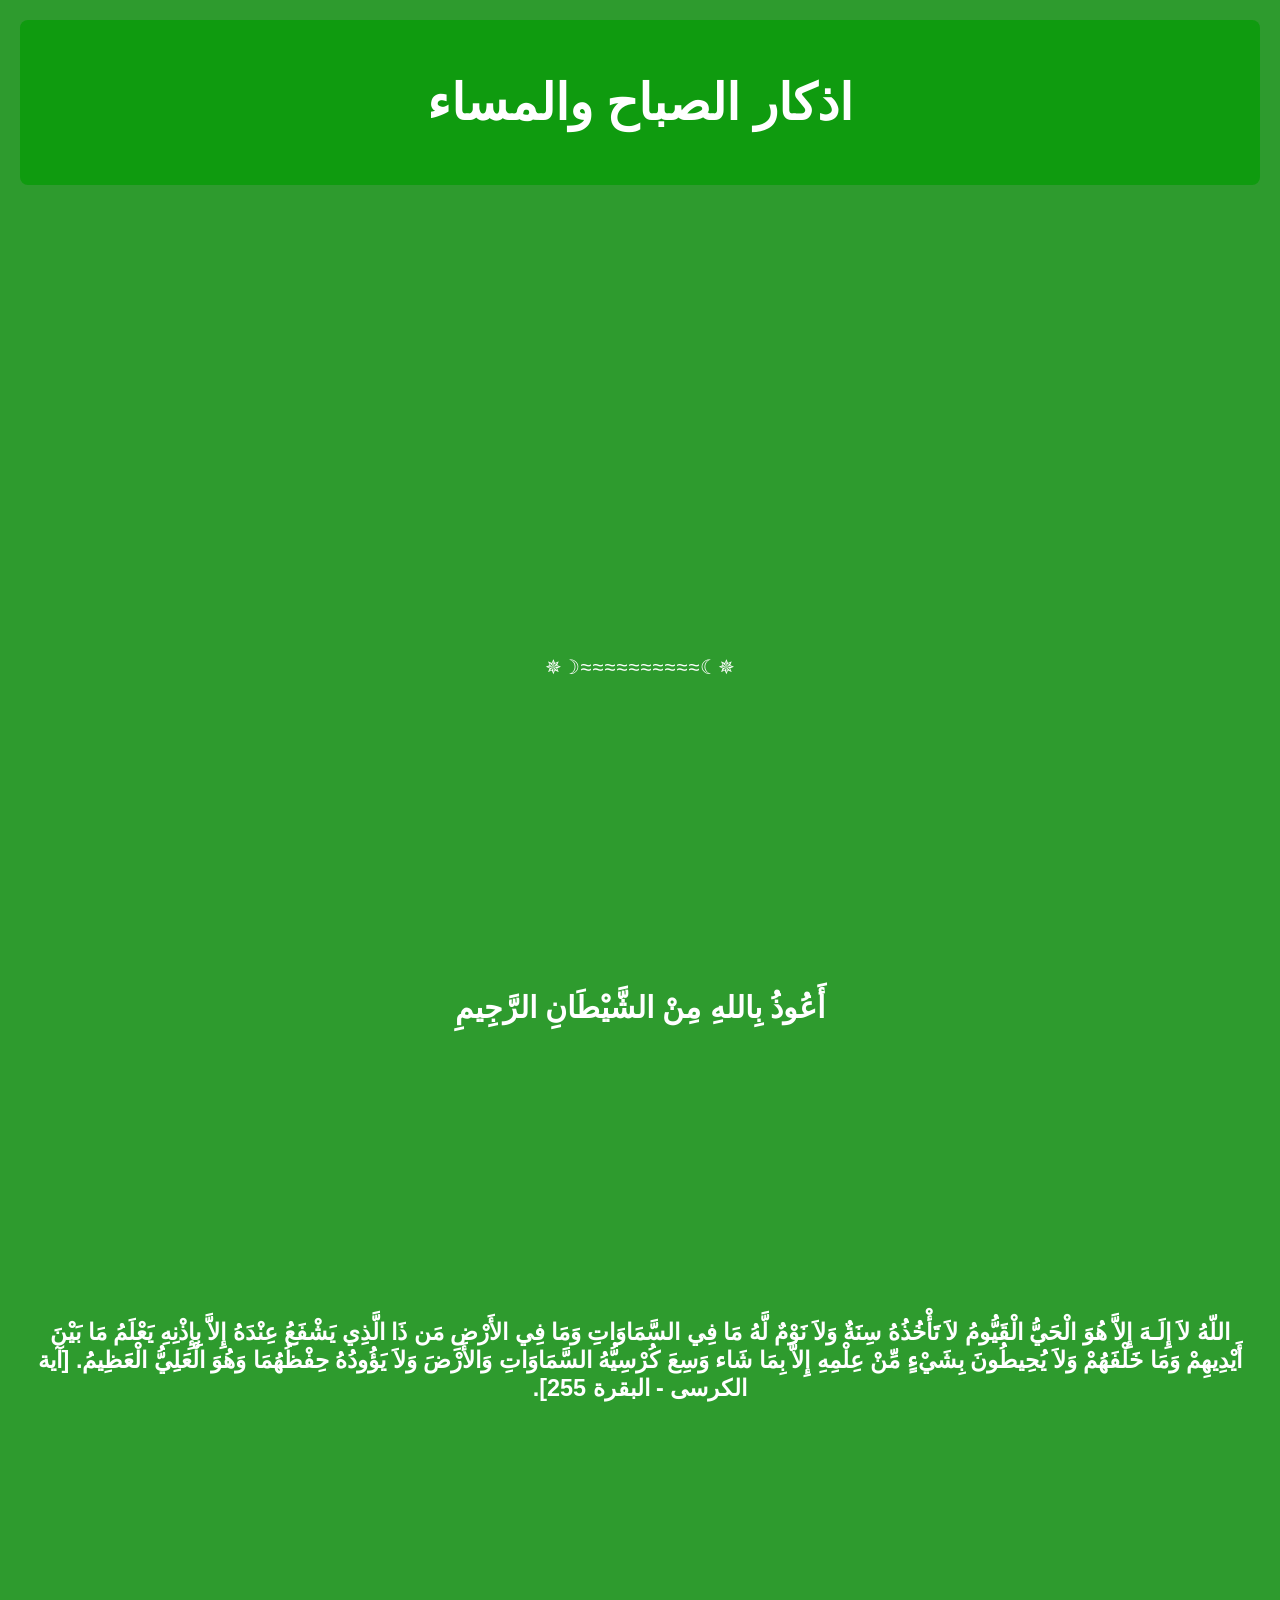
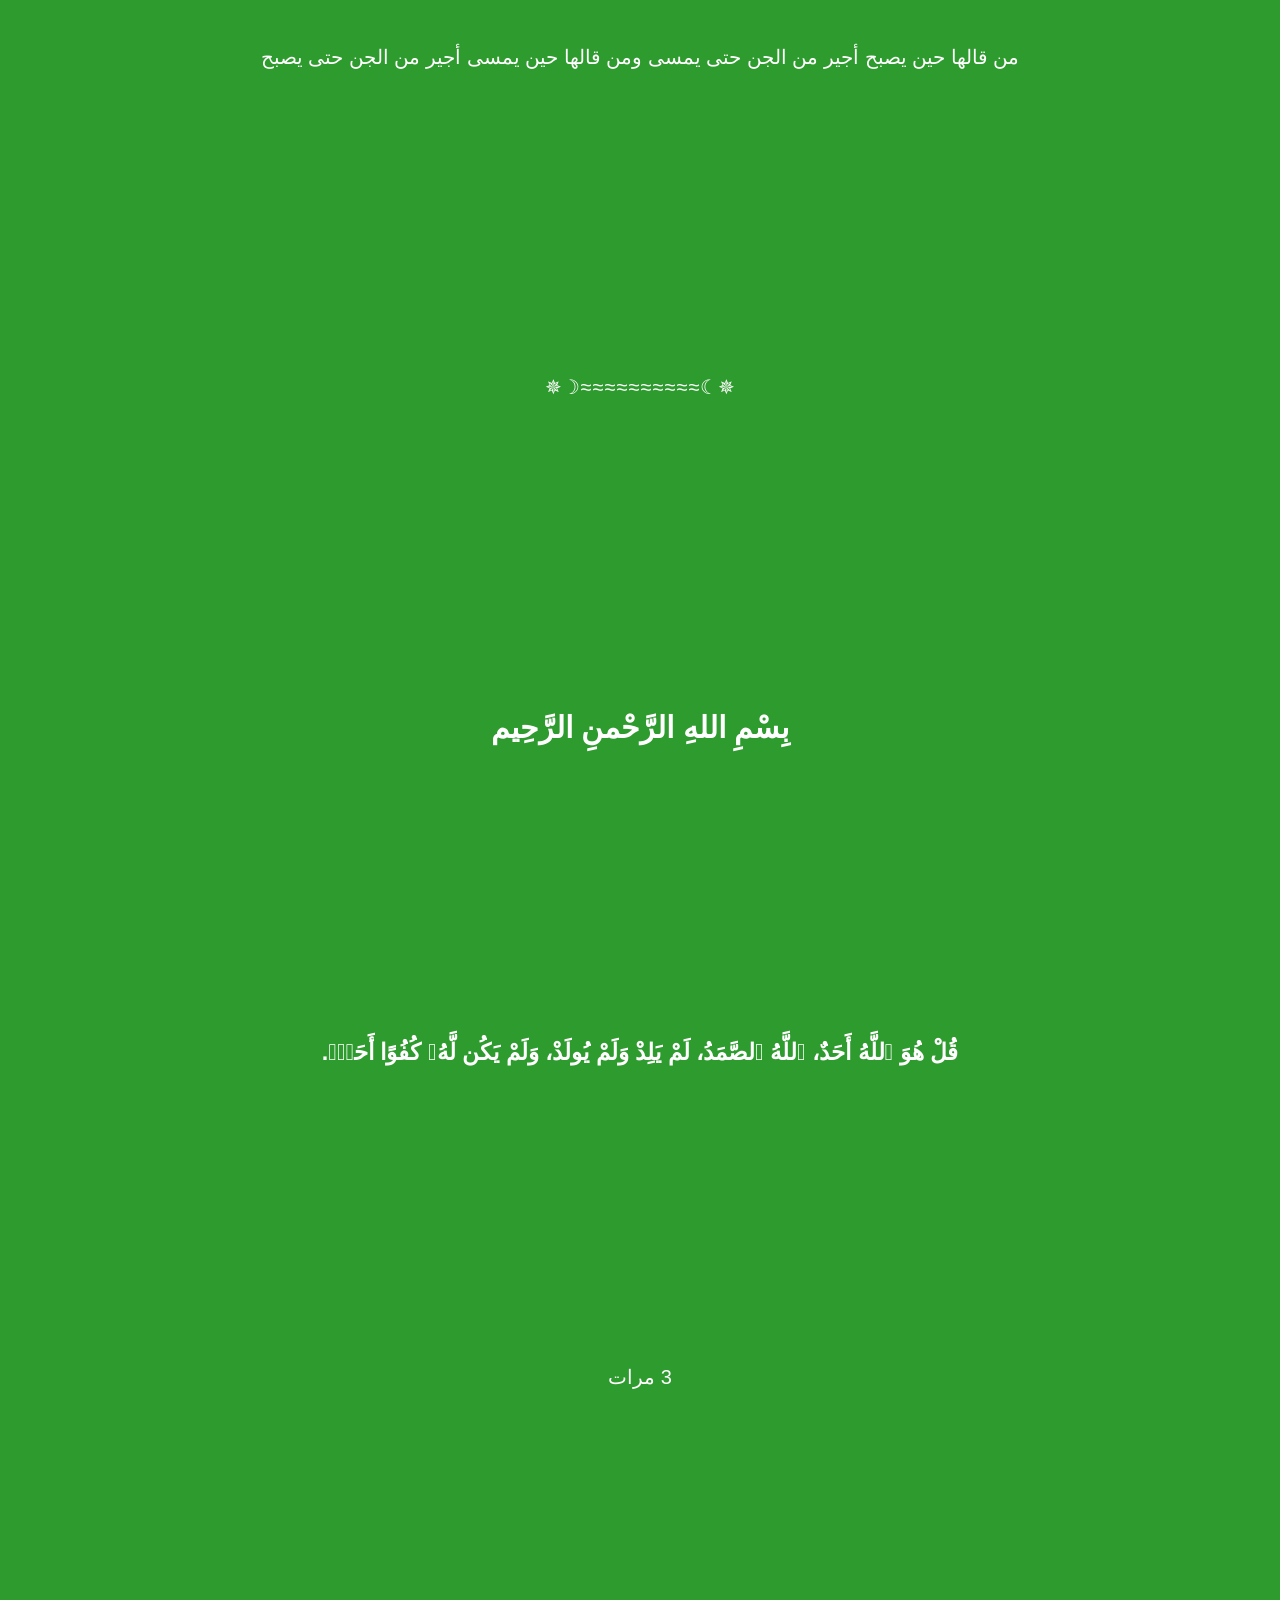
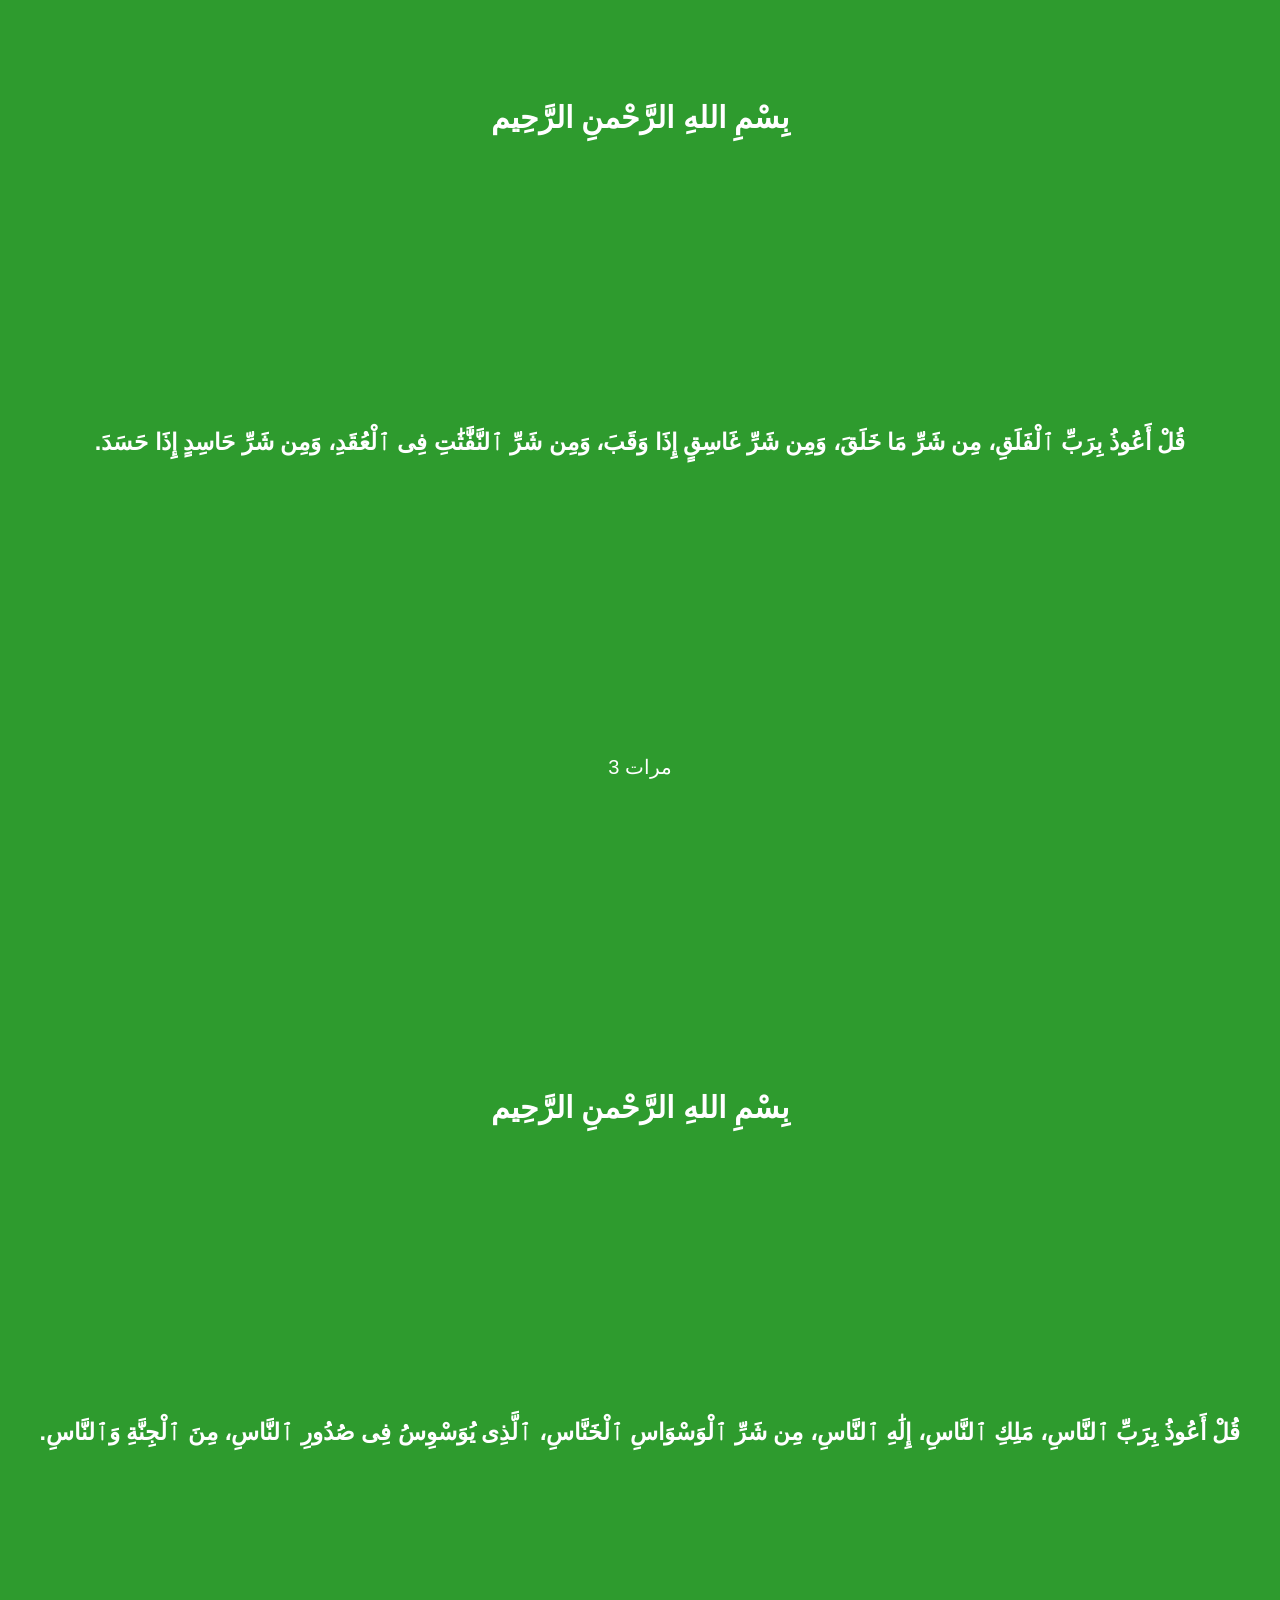
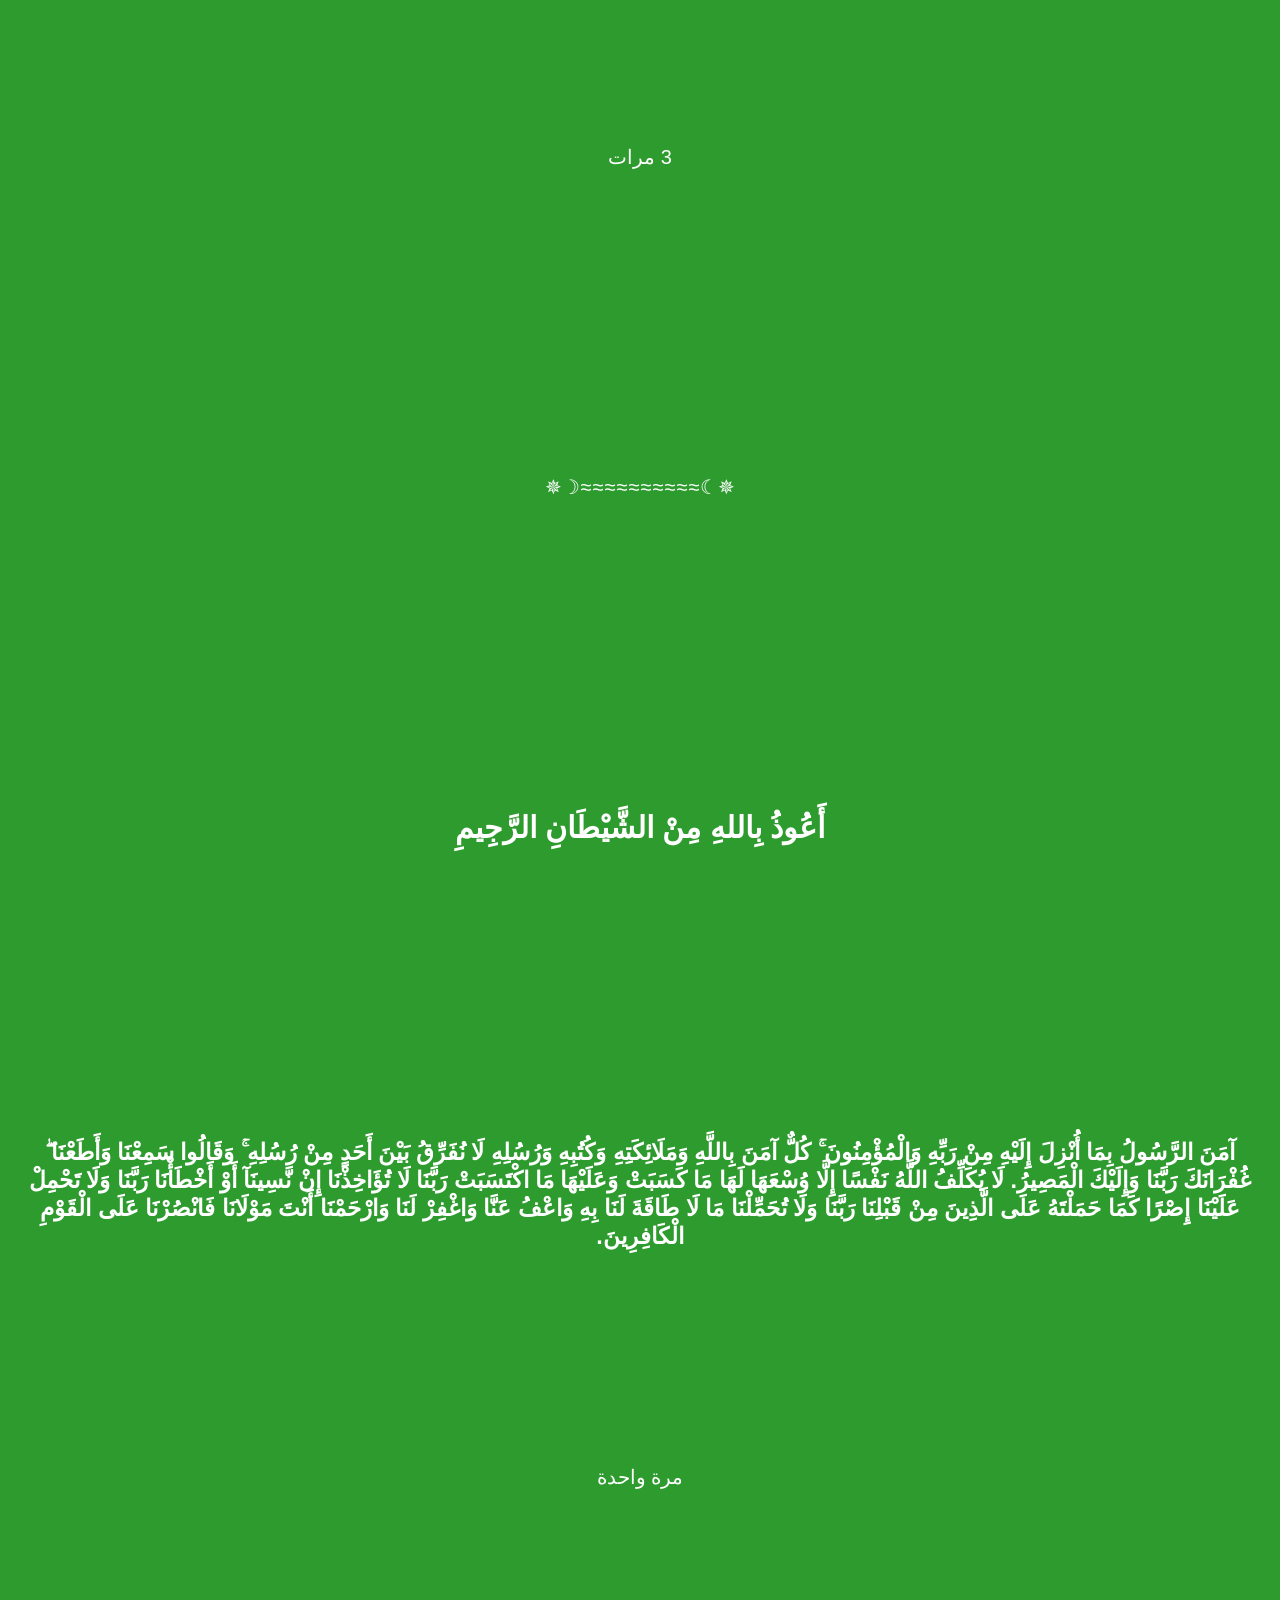
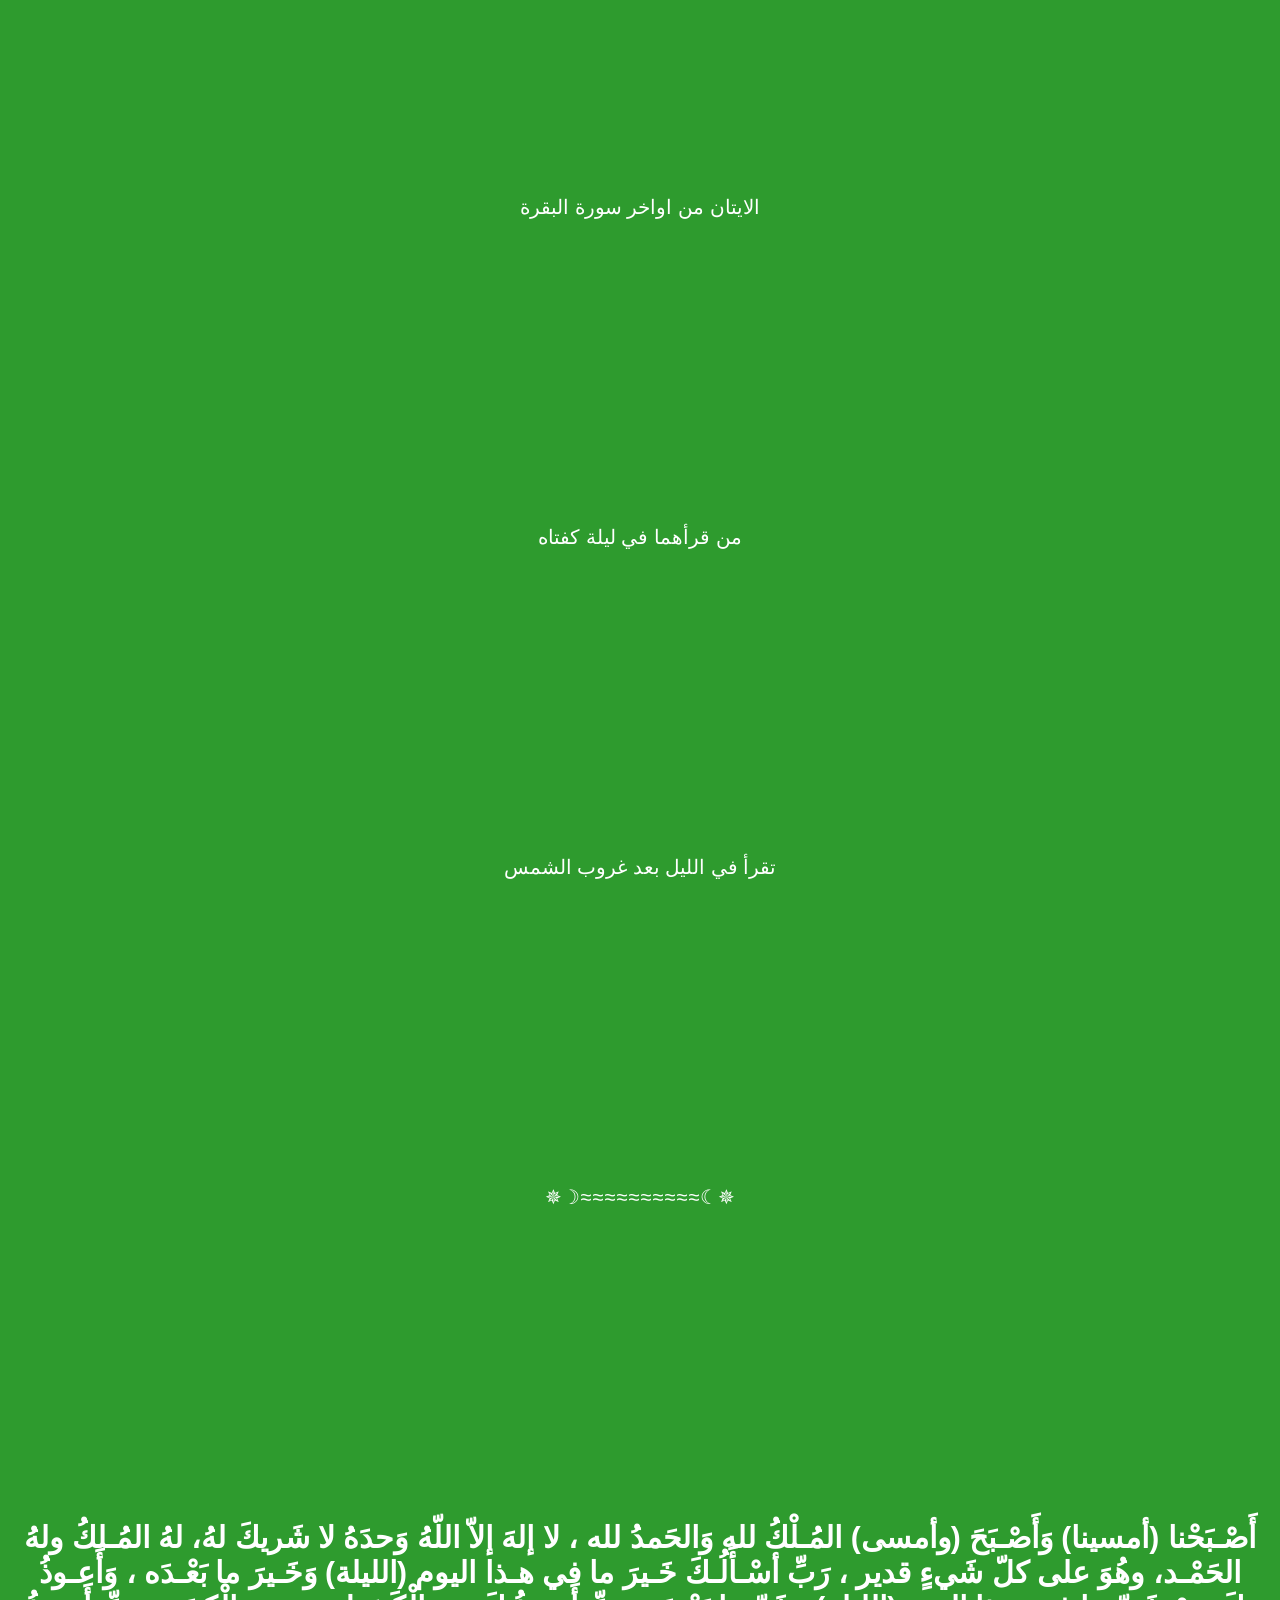
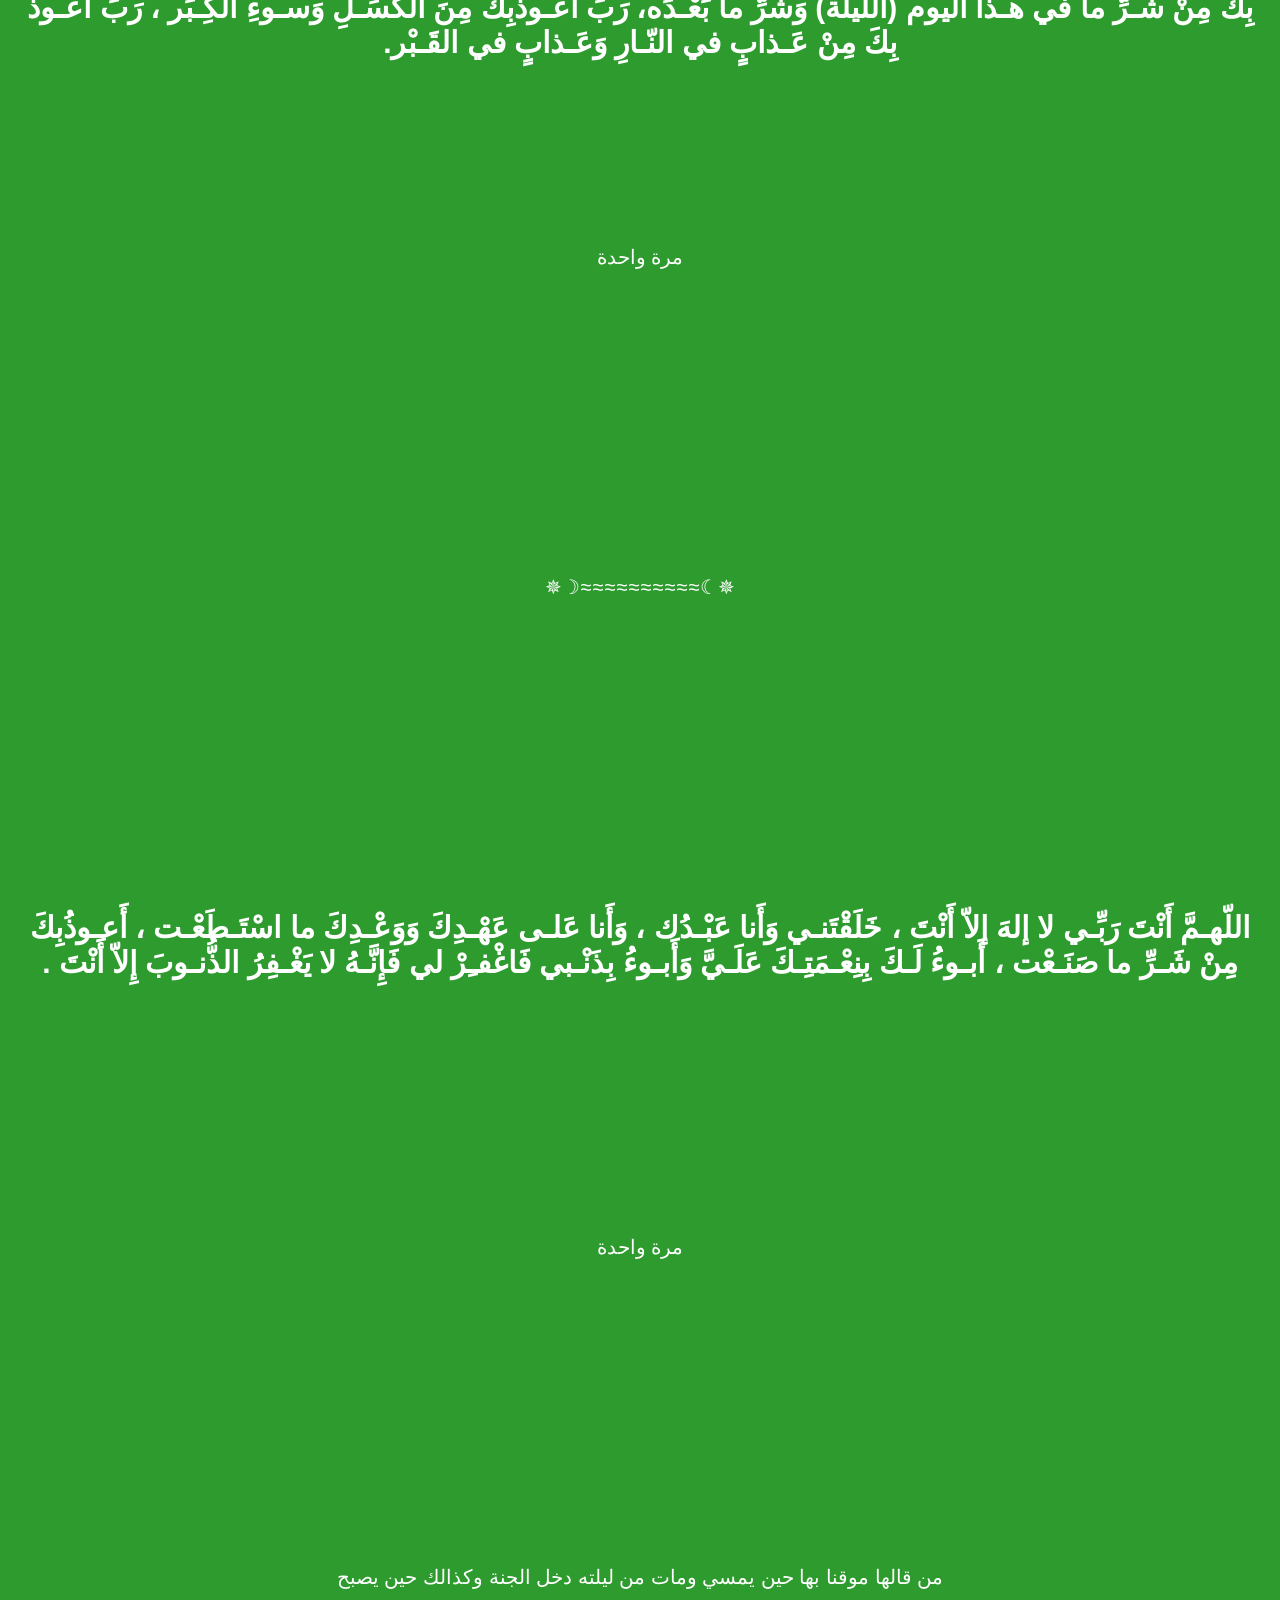
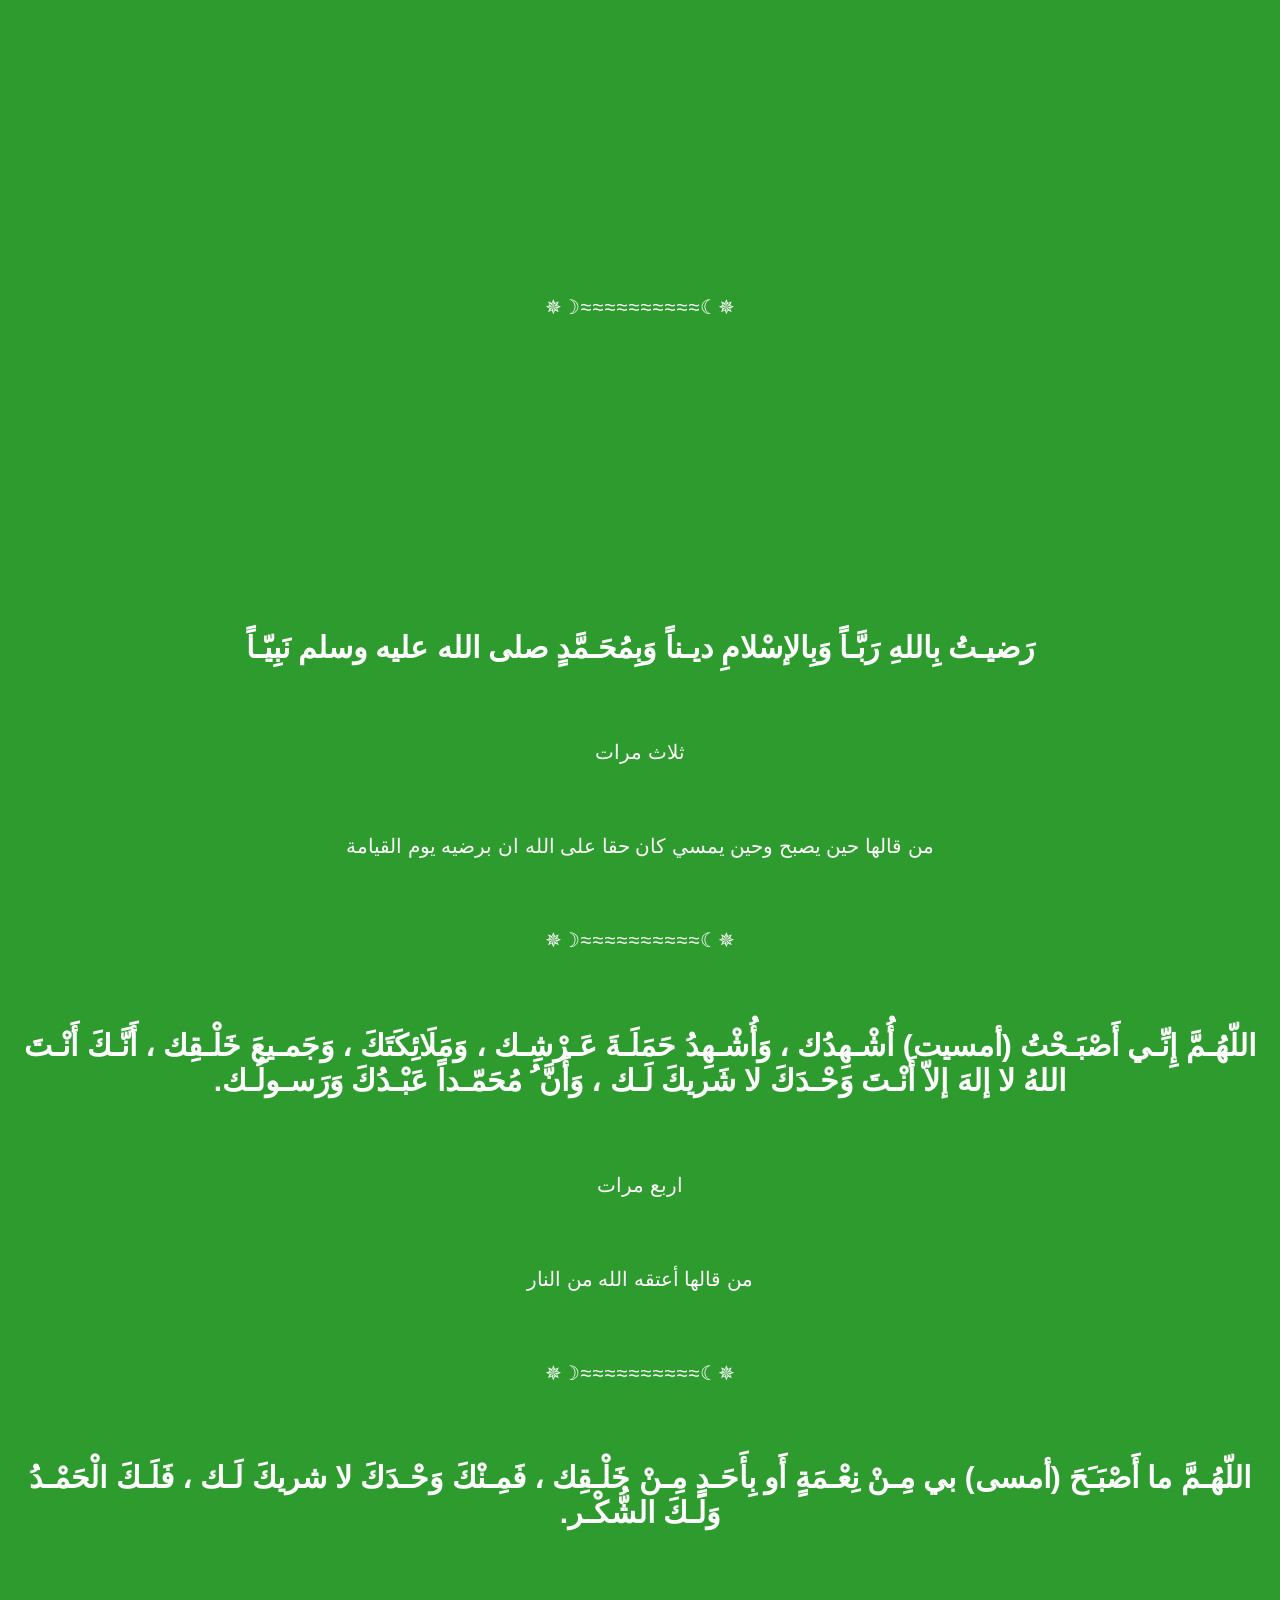
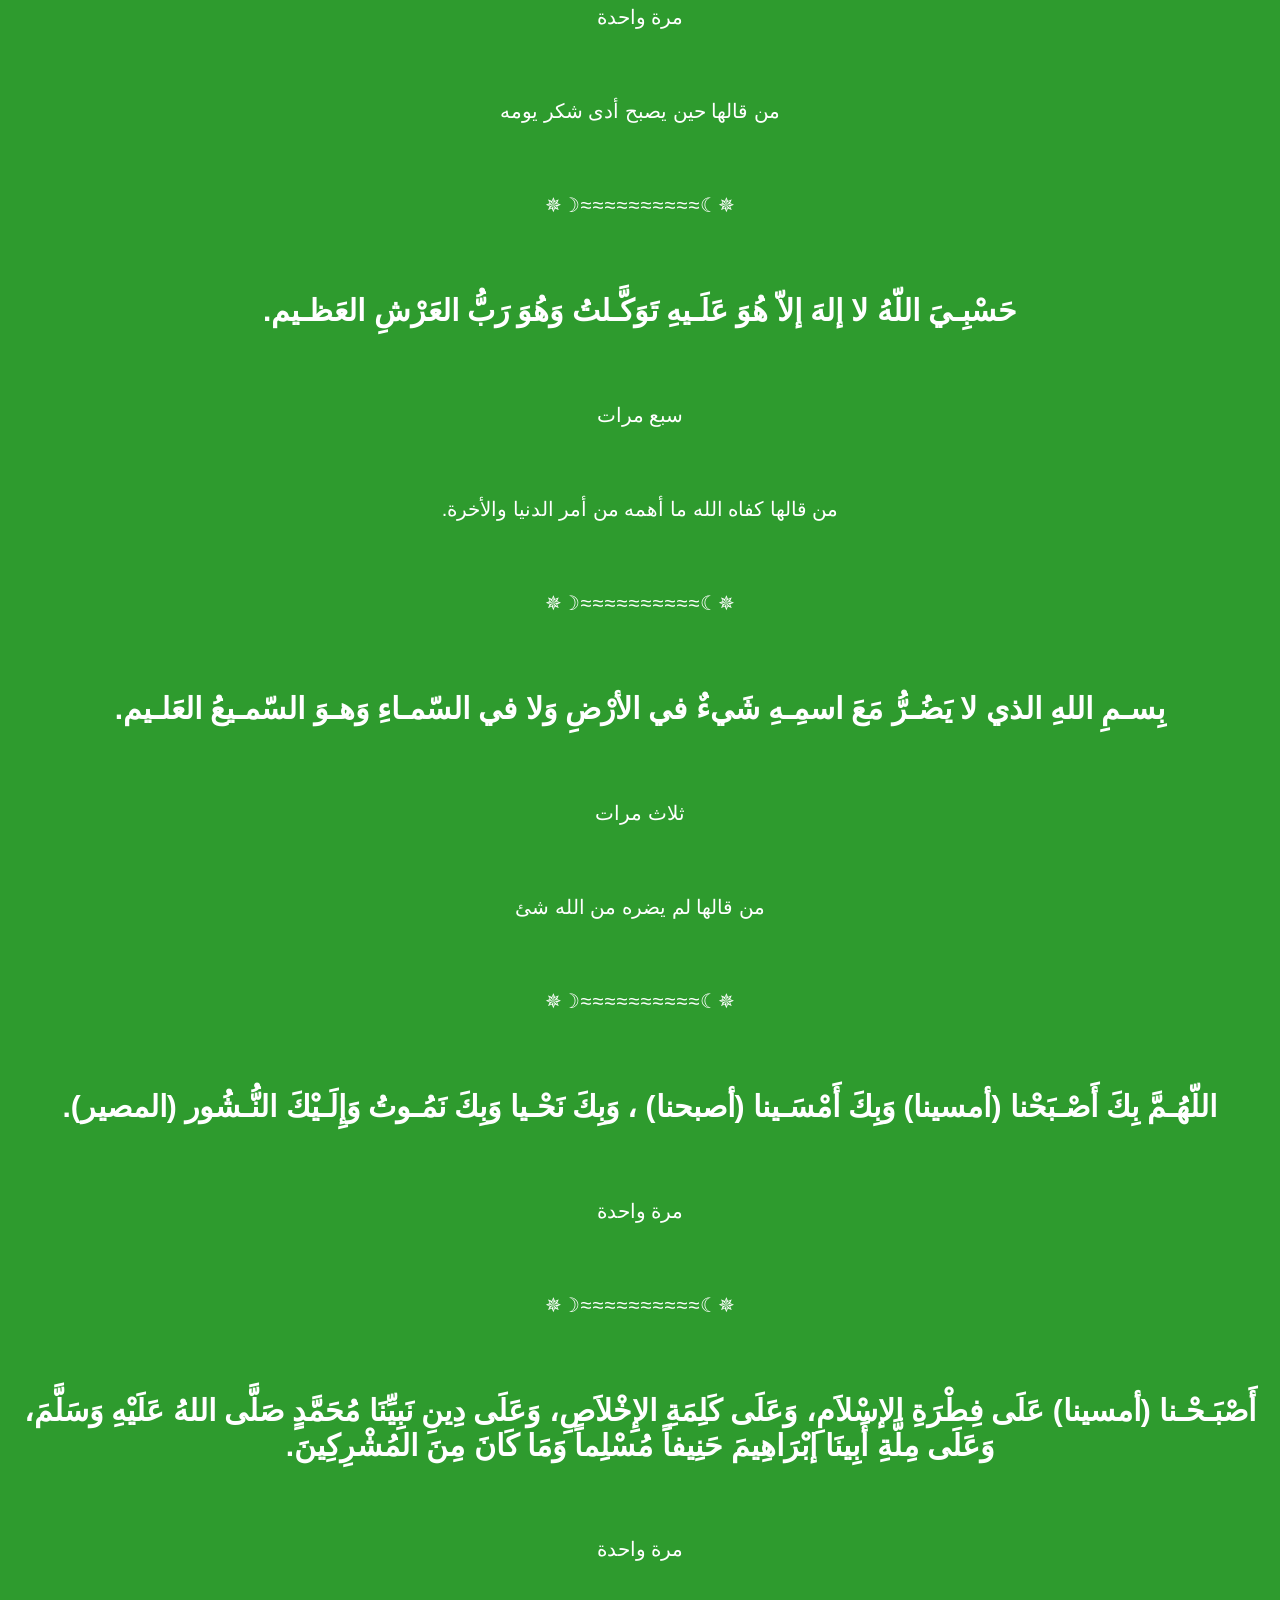
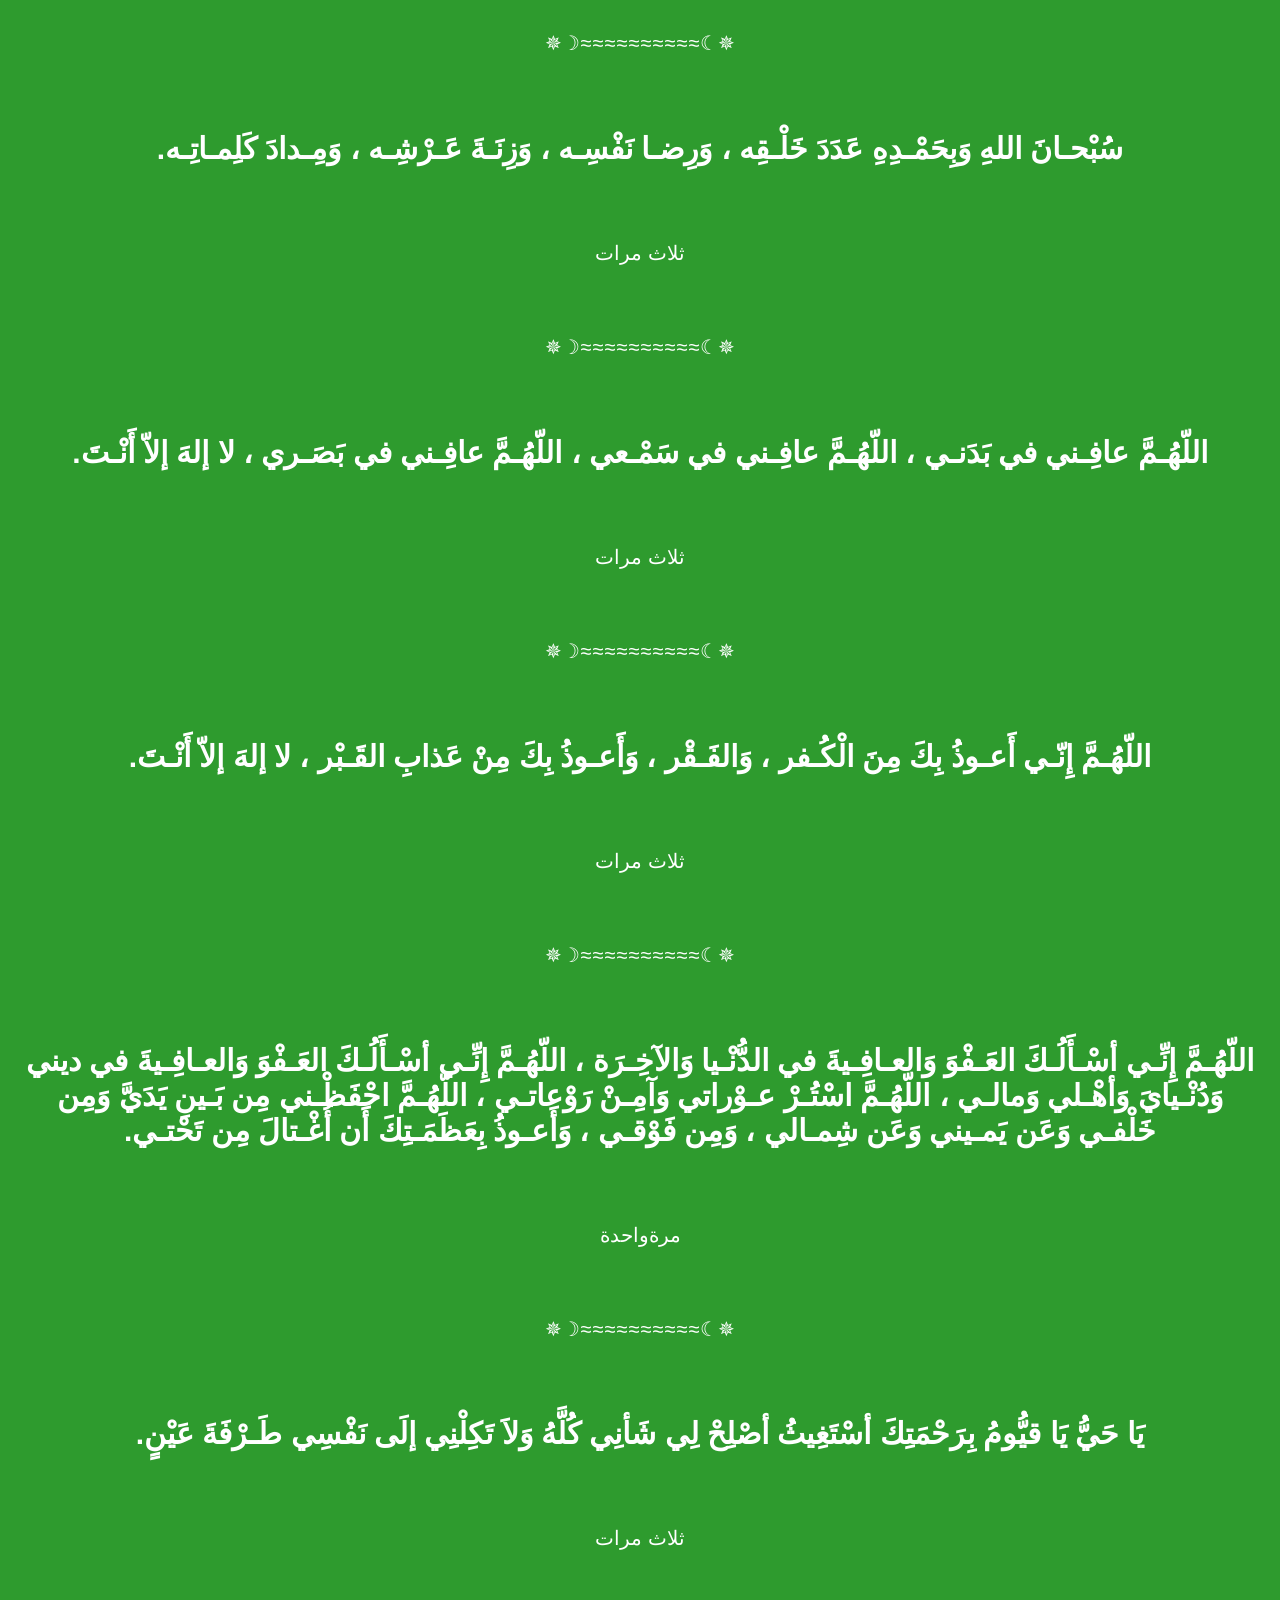
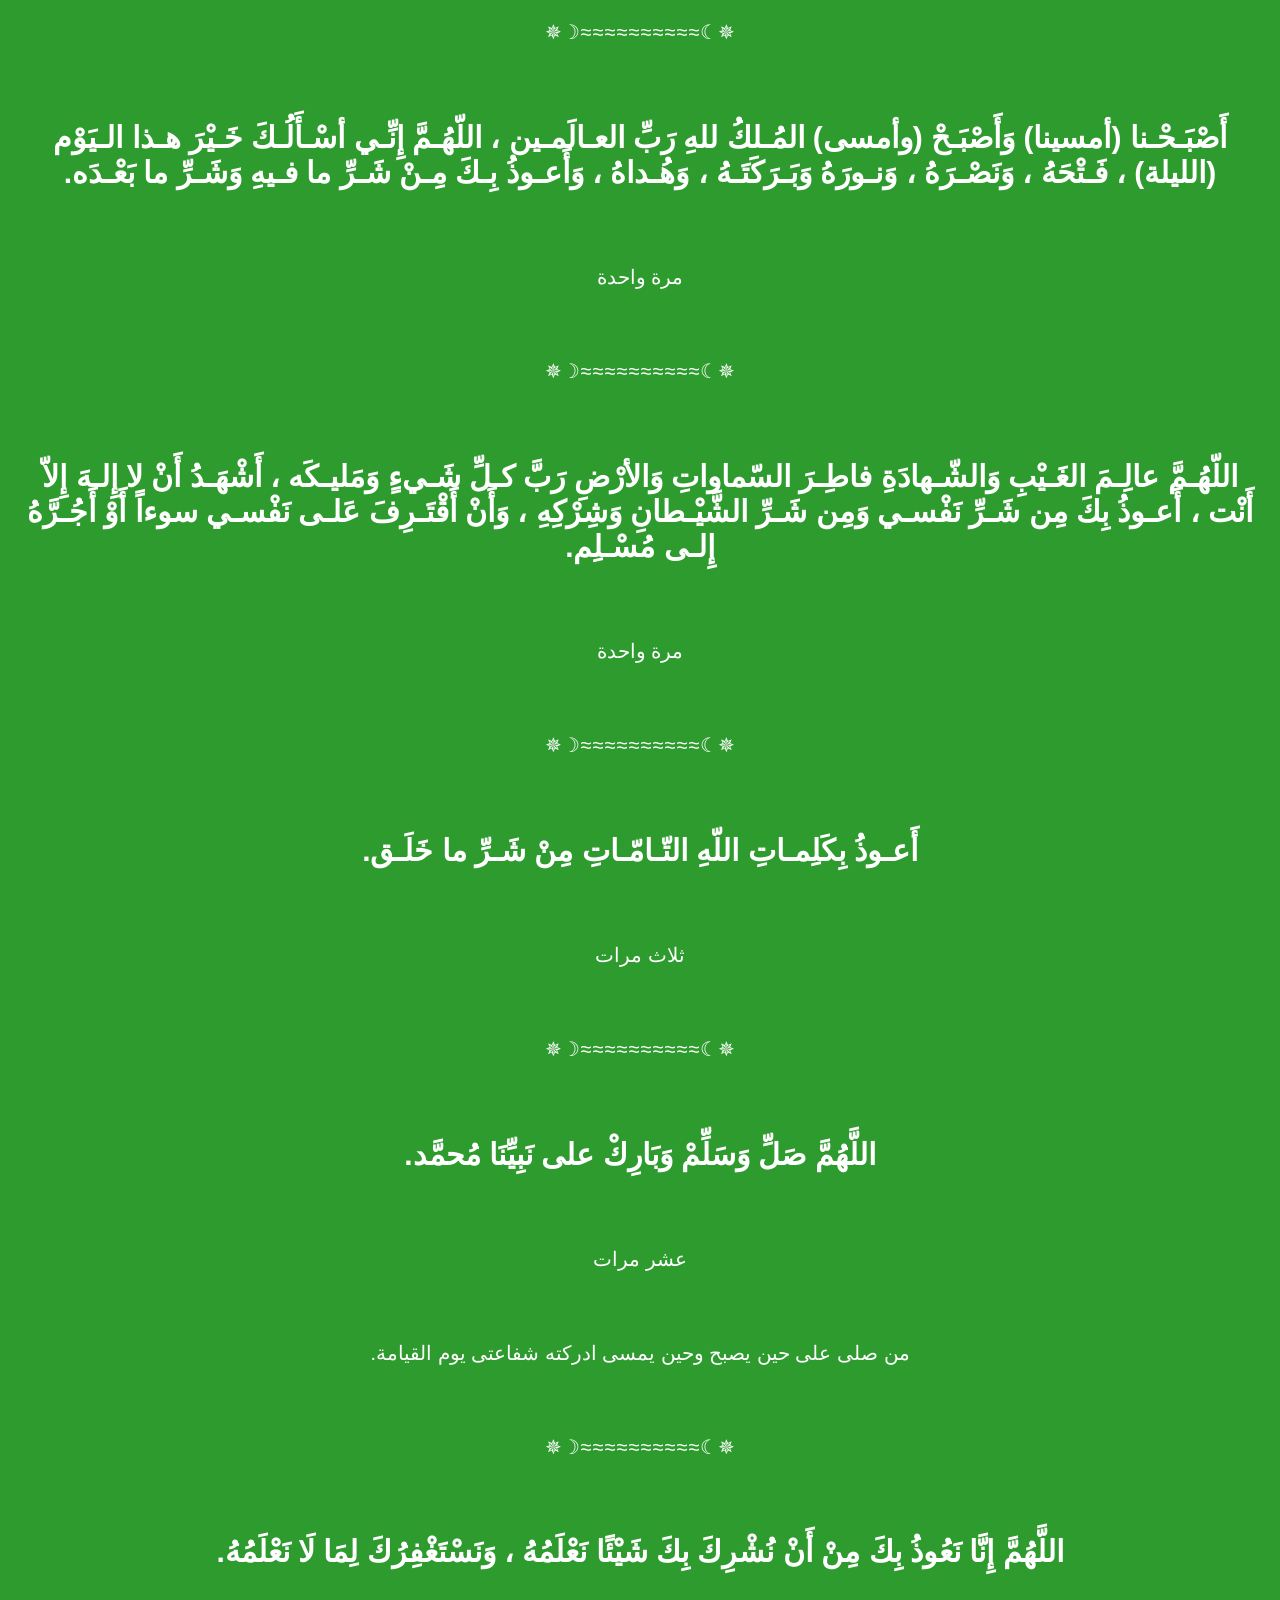
<file: zekr-allah.html>
<!DOCTYPE html>
<html lang="ar" dir="rtl">
<head>
    <meta charset="UTF-8">
    <meta name="viewport" content="width=device-width, initial-scale=1.0">
    <title>تطبيق القرآن الكريم</title>
        <link rel="stylesheet" href="master.css">
<style>
    body {
            font-family: 'Segoe UI', Tahoma, Geneva, Verdana, sans-serif;
            background-color: #2e9b2e;
            margin: 0;
            padding: 20px;
            color: #333;
        }
    </style>
    </head>
    <body>       
    <header>
        <h1>اذكار الصباح والمساء</h1>
    </header>
    <div class="azkar">
            <br/>
            <br/>
            <br/>
            <pre>✵☾≈≈≈≈≈≈≈≈≈≈☽✵</pre>
            <h2>أَعُوذُ بِاللهِ مِنْ الشَّيْطَانِ الرَّجِيمِ</h2>
            <h3>اللّهُ لاَ إِلَـهَ إِلاَّ هُوَ الْحَيُّ الْقَيُّومُ لاَ تَأْخُذُهُ سِنَةٌ وَلاَ نَوْمٌ لَّهُ مَا فِي السَّمَاوَاتِ وَمَا فِي الأَرْضِ مَن ذَا
                 الَّذِي يَشْفَعُ عِنْدَهُ 
                إِلاَّ بِإِذْنِهِ يَعْلَمُ مَا بَيْنَ أَيْدِيهِمْ وَمَا خَلْفَهُمْ وَلاَ يُحِيطُونَ بِشَيْءٍ مِّنْ عِلْمِهِ
                 إِلاَّ بِمَا شَاء وَسِعَ كُرْسِيُّهُ السَّمَاوَاتِ وَالأَرْضَ وَلاَ يَؤُودُهُ حِفْظُهُمَا وَهُوَ الْعَلِيُّ الْعَظِيمُ. [آية الكرسى - البقرة 255].</h3>
            <p>من قالها حين يصبح أجير من الجن حتى يمسى ومن قالها حين يمسى أجير من الجن حتى يصبح</p>
            <pre>✵☾≈≈≈≈≈≈≈≈≈≈☽✵</pre>
            <h2>بِسْمِ اللهِ الرَّحْمنِ الرَّحِيم</h2>
            <h3>قُلْ هُوَ ٱللَّهُ أَحَدٌ، ٱللَّهُ ٱلصَّمَدُ، لَمْ يَلِدْ وَلَمْ يُولَدْ، وَلَمْ يَكُن لَّهُۥ كُفُوًا أَحَدٌۢ.</h3>
            <p>3 مرات</p>
            <h2>بِسْمِ اللهِ الرَّحْمنِ الرَّحِيم</h2>
            <h3>قُلْ أَعُوذُ بِرَبِّ ٱلْفَلَقِ، مِن شَرِّ مَا خَلَقَ، وَمِن شَرِّ غَاسِقٍ إِذَا وَقَبَ، وَمِن شَرِّ ٱلنَّفَّٰثَٰتِ فِى ٱلْعُقَدِ، وَمِن شَرِّ حَاسِدٍ إِذَا حَسَدَ.</h3>
            <p>مرات 3</p>
            <h2>بِسْمِ اللهِ الرَّحْمنِ الرَّحِيم</h2>
            <h3>قُلْ أَعُوذُ بِرَبِّ ٱلنَّاسِ، مَلِكِ ٱلنَّاسِ، إِلَٰهِ ٱلنَّاسِ، مِن شَرِّ ٱلْوَسْوَاسِ ٱلْخَنَّاسِ، ٱلَّذِى يُوَسْوِسُ فِى صُدُورِ ٱلنَّاسِ، مِنَ ٱلْجِنَّةِ وَٱلنَّاسِ.</h3>
            <p>3 مرات</p>
            <pre>✵☾≈≈≈≈≈≈≈≈≈≈☽✵</pre>
            <h2>أَعُوذُ بِاللهِ مِنْ الشَّيْطَانِ الرَّجِيمِ</h2>
            <h3>آمَنَ الرَّسُولُ بِمَا أُنْزِلَ إِلَيْهِ مِنْ رَبِّهِ وَالْمُؤْمِنُونَ ۚ كُلٌّ آمَنَ بِاللَّهِ وَمَلَائِكَتِهِ وَكُتُبِهِ وَرُسُلِهِ
                 لَا نُفَرِّقُ بَيْنَ أَحَدٍ مِنْ رُسُلِهِ ۚ
                 وَقَالُوا سَمِعْنَا وَأَطَعْنَا ۖ غُفْرَانَكَ رَبَّنَا وَإِلَيْكَ الْمَصِيرُ. لَا يُكَلِّفُ اللَّهُ نَفْسًا إِلَّا وُسْعَهَا لَهَا مَا كَسَبَتْ وَعَلَيْهَا مَا
                 اكْتَسَبَتْ رَبَّنَا لَا تُؤَاخِذْنَا إِنْ نَّسِينَآ أَوْ أَخْطَأْنَا رَبَّنَا وَلَا تَحْمِلْ عَلَيْنَا إِصْرًا كَمَا حَمَلْتَهُ عَلَى الَّذِينَ مِنْ قَبْلِنَا رَبَّنَا 
                وَلَا تُحَمِّلْنَا مَا لَا طَاقَةَ لَنَا بِهِ وَاعْفُ عَنَّا وَاغْفِرْ لَنَا وَارْحَمْنَا أَنْتَ مَوْلَانَا فَانْصُرْنَا عَلَى الْقَوْمِ الْكَافِرِينَ.</h3>
            <p>مرة واحدة</p>
            <p>الايتان من اواخر سورة البقرة</p>
            <p>من قرأهما في ليلة كفتاه</p>
            <p>تقرأ في الليل بعد غروب الشمس</p> 
            <pre>✵☾≈≈≈≈≈≈≈≈≈≈☽✵</pre>
            <h2>أَصْـبَحْنا (أمسينا) وَأَصْـبَحَ (وأمسى) المُـلْكُ لله وَالحَمدُ لله ، لا إلهَ إلاّ اللّهُ 
                وَحدَهُ لا شَريكَ لهُ، لهُ المُـلكُ ولهُ الحَمْـد،
                 وهُوَ على كلّ شَيءٍ قدير ، رَبِّ أسْـأَلُـكَ خَـيرَ ما في هـذا 
                اليوم (الليلة) وَخَـيرَ ما بَعْـدَه
                 ، وَأَعـوذُ بِكَ مِنْ شَـرِّ ما في هـذا اليوم (الليلة) وَشَرِّ ما بَعْـدَه،
                 رَبِّ أَعـوذُبِكَ مِنَ الْكَسَـلِ وَسـوءِ الْكِـبَر
                  ، رَبِّ أَعـوذُ بِكَ مِنْ عَـذابٍ في النّـارِ وَعَـذابٍ في القَـبْر.</h2>
            <p>مرة واحدة</p>
            <pre>✵☾≈≈≈≈≈≈≈≈≈≈☽✵</pre>
            <h2>اللّهـمَّ أَنْتَ رَبِّـي لا إلهَ إلاّ أَنْتَ 
                ، خَلَقْتَنـي وَأَنا عَبْـدُك ، وَأَنا عَلـى عَهْـدِكَ وَوَعْـدِكَ ما اسْتَـطَعْـت ،
                 أَعـوذُبِكَ مِنْ شَـرِّ ما صَنَـعْت ،
                  أَبـوءُ لَـكَ بِنِعْـمَتِـكَ عَلَـيَّ وَأَبـوءُ بِذَنْـبي فَاغْفـِرْ لي فَإِنَّـهُ لا يَغْـفِرُ الذُّنـوبَ إِلاّ أَنْتَ .</h2>
            <p>مرة واحدة</p>
            <p>من قالها موقنا بها حين يمسي ومات من ليلته دخل الجنة وكذالك حين يصبح</p>
            <pre>✵☾≈≈≈≈≈≈≈≈≈≈☽✵</pre>
            <h2>رَضيـتُ بِاللهِ رَبَّـاً وَبِالإسْلامِ ديـناً وَبِمُحَـمَّدٍ صلى الله عليه وسلم نَبِيّـاً</h2>
            <p>ثلاث مرات</p>
            <p>من قالها حين يصبح وحين يمسي كان حقا على الله ان برضيه يوم القيامة</p>
            <pre>✵☾≈≈≈≈≈≈≈≈≈≈☽✵</pre>
            <h2>اللّهُـمَّ إِنِّـي أَصْبَـحْتُ (أمسيت) أُشْـهِدُك ، وَأُشْـهِدُ حَمَلَـةَ عَـرْشِـك 
                ، وَمَلَائِكَتَكَ ، وَجَمـيعَ خَلْـقِك ،
                 أَنَّـكَ أَنْـتَ اللهُ لا إلهَ إلاّ أَنْـتَ وَحْـدَكَ لا شَريكَ لَـك ، وَأَنَّ ُ مُحَمّـداً عَبْـدُكَ وَرَسـولُـك.</h2>
            <p>اربع مرات</p>
            <p>من قالها أعتقه الله من النار</p>
            <pre>✵☾≈≈≈≈≈≈≈≈≈≈☽✵</pre>
            <h2>اللّهُـمَّ ما أَصْبَـَحَ (أمسى) بي مِـنْ نِعْـمَةٍ أَو بِأَحَـدٍ مِـنْ خَلْـقِك 
                ، فَمِـنْكَ وَحْـدَكَ لا شريكَ لَـك ، فَلَـكَ الْحَمْـدُ وَلَـكَ الشُّكْـر.</h2>
            <P>مرة واحدة</P>
            <p>من قالها حين يصبح أدى شكر يومه</p>
            <pre>✵☾≈≈≈≈≈≈≈≈≈≈☽✵</pre>
            <h2>حَسْبِـيَ اللّهُ لا إلهَ إلاّ هُوَ عَلَـيهِ تَوَكَّـلتُ وَهُوَ رَبُّ العَرْشِ العَظـيم.</h2>
            <p>سبع مرات</p>
            <p>من قالها كفاه الله ما أهمه من أمر الدنيا والأخرة.</p>
            <pre>✵☾≈≈≈≈≈≈≈≈≈≈☽✵</pre>
            <h2>بِسـمِ اللهِ الذي لا يَضُـرُّ مَعَ اسمِـهِ شَيءٌ في 
                الأرْضِ وَلا في السّمـاءِ وَهـوَ السّمـيعُ العَلـيم.</h2>
            <p>ثلاث مرات</p>
            <p>من قالها لم يضره من الله شئ</p>
            <pre>✵☾≈≈≈≈≈≈≈≈≈≈☽✵</pre>
            <h2>اللّهُـمَّ بِكَ أَصْـبَحْنا (أمسينا) وَبِكَ أَمْسَـينا (أصبحنا) 
                ، وَبِكَ نَحْـيا وَبِكَ نَمُـوتُ وَإِلَـيْكَ النُّـشُور (المصير).</h2>
            <p>مرة واحدة</p>
            <pre>✵☾≈≈≈≈≈≈≈≈≈≈☽✵</pre>
            <h2>أَصْبَـحْـنا (أمسينا) عَلَى فِطْرَةِ الإسْلاَمِ، وَعَلَى كَلِمَةِ 
                الإِخْلاَصِ، وَعَلَى دِينِ نَبِيِّنَا مُحَمَّدٍ صَلَّى اللهُ عَلَيْهِ وَسَلَّمَ،
                 وَعَلَى مِلَّةِ أَبِينَا إبْرَاهِيمَ حَنِيفاً مُسْلِماً وَمَا كَانَ مِنَ المُشْرِكِينَ.</h2>
            <p>مرة واحدة</p>
            <pre>✵☾≈≈≈≈≈≈≈≈≈≈☽✵</pre>
            <h2>سُبْحـانَ اللهِ وَبِحَمْـدِهِ عَدَدَ خَلْـقِه ، وَرِضـا نَفْسِـه ، وَزِنَـةَ عَـرْشِـه ، وَمِـدادَ كَلِمـاتِـه.</h2>
            <p>ثلاث مرات</p>
            <pre>✵☾≈≈≈≈≈≈≈≈≈≈☽✵</pre>
            <h2>اللّهُـمَّ عافِـني في بَدَنـي ، اللّهُـمَّ عافِـني في سَمْـعي ، اللّهُـمَّ عافِـني في بَصَـري ، لا إلهَ إلاّ أَنْـتَ.</h2>
            <p>ثلاث مرات</p>
            <pre>✵☾≈≈≈≈≈≈≈≈≈≈☽✵</pre>
            <h2>اللّهُـمَّ إِنّـي أَعـوذُ بِكَ مِنَ الْكُـفر ، وَالفَـقْر ، وَأَعـوذُ بِكَ مِنْ عَذابِ القَـبْر ، لا إلهَ إلاّ أَنْـتَ.</h2>
            <p>ثلاث مرات</p>
            <pre>✵☾≈≈≈≈≈≈≈≈≈≈☽✵</pre>
            <h2>اللّهُـمَّ إِنِّـي أسْـأَلُـكَ العَـفْوَ وَالعـافِـيةَ في الدُّنْـيا وَالآخِـرَة ،
                 اللّهُـمَّ إِنِّـي أسْـأَلُـكَ العَـفْوَ وَالعـافِـيةَ في ديني وَدُنْـيايَ وَأهْـلي وَمالـي
                  ، اللّهُـمَّ اسْتُـرْ عـوْراتي وَآمِـنْ رَوْعاتـي ،
                 اللّهُـمَّ احْفَظْـني مِن بَـينِ يَدَيَّ وَمِن خَلْفـي وَعَن يَمـيني وَعَن شِمـالي 
                 ، وَمِن فَوْقـي ، وَأَعـوذُ بِعَظَمَـتِكَ أَن أُغْـتالَ مِن تَحْتـي.</h2>
            <p>مرةواحدة</p>
            <pre>✵☾≈≈≈≈≈≈≈≈≈≈☽✵</pre>
            <h2>يَا حَيُّ يَا قيُّومُ بِرَحْمَتِكَ أسْتَغِيثُ أصْلِحْ لِي شَأنِي كُلَّهُ وَلاَ تَكِلْنِي إلَى نَفْسِي طَـرْفَةَ عَيْنٍ.</h2>
            <p>ثلاث مرات</p>
            <pre>✵☾≈≈≈≈≈≈≈≈≈≈☽✵</pre>
            <h2>أَصْبَـحْـنا (أمسينا) وَأَصْبَـحْ (وأمسى) المُـلكُ للهِ رَبِّ العـالَمـين 
                ، اللّهُـمَّ إِنِّـي أسْـأَلُـكَ خَـيْرَ هـذا
                 الـيَوْم (الليلة) ، فَـتْحَهُ
                  ، وَنَصْـرَهُ ، وَنـورَهُ وَبَـرَكَتَـهُ ، وَهُـداهُ ، وَأَعـوذُ بِـكَ مِـنْ شَـرِّ ما فـيهِ وَشَـرِّ ما بَعْـدَه.</h2>
            <p>مرة واحدة</p>
            <pre>✵☾≈≈≈≈≈≈≈≈≈≈☽✵</pre>
            <h2>اللّهُـمَّ عالِـمَ الغَـيْبِ وَالشّـهادَةِ فاطِـرَ 
                السّماواتِ وَالأرْضِ رَبَّ كـلِّ شَـيءٍ وَمَليـكَه ، أَشْهَـدُ أَنْ لا إِلـهَ إِلاّ أَنْت ،
                 أَعـوذُ بِكَ مِن شَـرِّ نَفْسـي وَمِن شَـرِّ الشَّيْـطانِ وَشِرْكِهِ ، وَأَنْ أَقْتَـرِفَ عَلـى نَفْسـي سوءاً أَوْ أَجُـرَّهُ إِلـى مُسْـلِم. </h2>
            <p>مرة واحدة</p>
            <pre>✵☾≈≈≈≈≈≈≈≈≈≈☽✵</pre>
            <h2>أَعـوذُ بِكَلِمـاتِ اللّهِ التّـامّـاتِ مِنْ شَـرِّ ما خَلَـق.</h2>
            <p>ثلاث مرات</p>
            <pre>✵☾≈≈≈≈≈≈≈≈≈≈☽✵</pre>
            <h2>اللَّهُمَّ صَلِّ وَسَلِّمْ وَبَارِكْ على نَبِيِّنَا مُحمَّد.</h2>
            <p>عشر مرات</p>
            <p>من صلى على حين يصبح وحين يمسى ادركته شفاعتى يوم القيامة.</p>
            <pre>✵☾≈≈≈≈≈≈≈≈≈≈☽✵</pre>
            <h2>اللَّهُمَّ إِنَّا نَعُوذُ بِكَ مِنْ أَنْ نُشْرِكَ بِكَ شَيْئًا نَعْلَمُهُ ، وَنَسْتَغْفِرُكَ لِمَا لَا نَعْلَمُهُ. </h2>
            <p>ثلاث مرات</p>
            <pre>✵☾≈≈≈≈≈≈≈≈≈≈☽✵</pre>
            <h2>اللَّهُمَّ إِنِّي أَعُوذُ بِكَ مِنْ الْهَمِّ وَالْحَزَنِ،
                 وَأَعُوذُ بِكَ مِنْ الْعَجْزِ وَالْكَسَلِ، وَأَعُوذُ بِكَ مِنْ الْجُبْنِ وَالْبُخْلِ، وَأَعُوذُ بِكَ مِنْ غَلَبَةِ الدَّيْنِ، وَقَهْرِ الرِّجَالِ. </h2>
            <p>ثلاث مرات</p>
            <pre>✵☾≈≈≈≈≈≈≈≈≈≈☽✵</pre>
            <h2>أسْتَغْفِرُ اللهَ العَظِيمَ الَّذِي لاَ إلَهَ إلاَّ هُوَ، الحَيُّ القَيُّومُ، وَأتُوبُ إلَيهِ. </h2>
            <p>ثلاث مرات</p>
            <pre>✵☾≈≈≈≈≈≈≈≈≈≈☽✵</pre>
            <h2>يَا رَبِّ , لَكَ الْحَمْدُ كَمَا يَنْبَغِي لِجَلَالِ وَجْهِكَ , وَلِعَظِيمِ سُلْطَانِكَ.</h2>
            <p>ثلاث مرات</p>
            <pre>✵☾≈≈≈≈≈≈≈≈≈≈☽✵</pre>
            <h2>اللَّهُمَّ إِنِّي أَسْأَلُكَ عِلْمًا نَافِعًا، وَرِزْقًا طَيِّبًا، وَعَمَلًا مُتَقَبَّلًا. </h2>
            <P>ثلاث مرات</P>
            <pre>✵☾≈≈≈≈≈≈≈≈≈≈☽✵</pre>
            <h2>اللَّهُمَّ أَنْتَ رَبِّي لا إِلَهَ إِلا أَنْتَ ، عَلَيْكَ تَوَكَّلْتُ 
                ، وَأَنْتَ رَبُّ الْعَرْشِ الْعَظِيمِ , مَا شَاءَ اللَّهُ كَانَ ، وَمَا لَمْ يَشَأْ لَمْ يَكُنْ ،
                 وَلا حَوْلَ وَلا قُوَّةَ إِلا بِاللَّهِ الْعَلِيِّ الْعَظِيمِ , أَعْلَمُ أَنَّ اللَّهَ عَلَى كُلِّ شَيْءٍ قَدِيرٌ ، وَأَنَّ اللَّهَ قَدْ أَحَاطَ بِكُلِّ شَيْءٍ عِلْمًا
                 , اللَّهُمَّ إِنِّي أَعُوذُ بِكَ مِنْ شَرِّ نَفْسِي ، وَمِنْ شَرِّ كُلِّ دَابَّةٍ أَنْتَ آخِذٌ بِنَاصِيَتِهَا ، إِنَّ رَبِّي عَلَى صِرَاطٍ مُسْتَقِيمٍ. </h2>
            <p>مرة واحدة</p>
            <pre>✵☾≈≈≈≈≈≈≈≈≈≈☽✵</pre>
            <h2>لَا إلَه إلّا اللهُ وَحْدَهُ لَا شَرِيكَ لَهُ، لَهُ الْمُلْكُ وَلَهُ الْحَمْدُ وَهُوَ عَلَى كُلِّ شَيْءِ قَدِيرِ. 
كانت له عدل عشر رقاب، وكتبت له مئة حسنة، ومحيت عنه مئة سيئة، وكانت له حرزا من الشيطان.</h2>
<p>100مرة</p>
            <pre>✵☾≈≈≈≈≈≈≈≈≈≈☽✵</pre>
            <h2>سُبْحـانَ اللهِ وَبِحَمْـدِهِ.</h2>
            <p>100مرة</p>
            <p>حُطَّتْ خَطَايَاهُ وَإِنْ كَانَتْ مِثْلَ زَبَدِ الْبَحْرِ. لَمْ يَأْتِ أَحَدٌ يَوْمَ الْقِيَامَةِ بِأَفْضَلَ مِمَّا جَاءَ بِهِ إِلَّا أَحَدٌ قَالَ مِثْلَ مَا قَالَ أَوْ زَادَ عَلَيْهِ.    </p>
            <pre>✵☾≈≈≈≈≈≈≈≈≈≈☽✵</pre>
            <h2>أسْتَغْفِرُ اللهَ وَأتُوبُ إلَيْهِ </h2>
            <p>100 مرة</p>
            <p>من قالها حين يصبح مائة حسنة، ومُحيت عنه مائة سيئة، وكانت له حرزاً من الشيطان حتى يمسى.</p>
            <pre>✵☾≈≈≈≈≈≈≈≈≈≈☽✵</pre>
        </div>
</file>
<file: master.css>
/*#photo {
    background-color: white;
    background-image: url("../images/software-developer-6521720_1280.jpg");
    width: 900px;
    height: 300px;
    background-repeat: repeat;
    background-position: center top;
    background-size: contain;
    display: flex;
    flex-direction: column;
    padding: 10px;
    margin: auto;
    border: 5px blue solid
}
header {
    color: blue;
    text-align: center;
    background-position: center top;
    padding: 10px;
    margin: 1px;
    border: 0px red solid
}
main nav #one,
main nav #two,
main nav #three,
main nav #four,
main nav #five {
    padding:1%;
    margin:1%;
    color: blue;
    display: inline-block;
    text-decoration: none;
    font-size: 25px;
    width: calc( 94% / 6 )
}
main nav #one:hover,
main nav #two:hover,
main nav #three:hover,
main nav #four:hover,
main nav #five:hover {
    color: red
}
main footer ul li a#google,
main footer ul li a#facebook,
main footer ul li a#youtube {
    font-size: 20px ;
    text-decoration: underline ;
    color: red ;
    background-color: #bbb;
    border-bottom: 2px red solid;
    margin: 10px 0px;
    display: inline-block;
    padding: 10px 
}
main footer ul li a#facebook {
    color: blue
}
main footer ul li a#google:hover,
main footer ul li a#facebook:hover,
main footer ul li a#youtube:hover {
    color: #cac
}

main footer p#seven,
main footer p#eight {
    color: blue;
    font-size: 25px;
    background-color: #eea;
    margin: auto;
    padding: 10px;
    display: block
}
main footer p#seven {
    border-bottom: 2px red solid;
}
main button {
    color: blue;
    font-size: 25px;
    background-color: #cccc
}
main button:hover{
    background-color: red
}
main footer p#outside-list {
    color: black;
    padding: 10px;
    background-color: #eae;
    margin: auto;
    border-top: 2px blue solid;
    font-size: 20px;
    display: block;
    position: relative;
    left: 1px
}
textarea {
    font-size: 10px;
    color: black;
    display: inline-block;
    border: 2px black solid;
    overflow: auto;
    position: relative;
    left: 335px

}
textarea:hover {
    border-color: blue  
}
.paragraph {
    display: block;
    font-size: 25px;
    color: green;
    margin-top: 65px;
    margin-bottom: 45px
}
#personal-information {
    color: black;
    font-size: 20px;
    position: relative;
    left: 1px;
}
label#user-name,
label#email,
label#whatsapp-number {
    color:red;
    font-size: 25px;
}
label.course {
    color:blue;
    font-size: 20px;
    margin: 10px;
    padding: 2px
}
input {
    background-color: #abc
}
input:focus {
    background-color: white;
}
table {
    width: 75%;
    border-spacing: 1px;
    border: 5px #fef solid;
    position: relative;
    right: 20px;
    left: 10px;
    text-align: center;
    font-weight: bold;
    padding: 15px;
    margin: 2px;
    font-size: 20px

}
table tbody td {
    color: green;
}
table#second tbody {
    background-color: #ccc;
}
table#frist tbody {
    background-color: #faf;
}
table thead td {
    color: black !important;
    background-color: #f44336 !important;

}
p.med-paragraph {
    font-size: 30px;
    color: blue;
    display: inline-block;
    padding: 5px;
    background-color: #ccc;
}
#course {
    overflow: auto;
    position: relative;
    top: 55px;
    width: 10%;
    font-size: 15px;
}*/

/* .one { 
    left: 96px;
    position: relative;
    background-color: rgb(202, 194, 213);
    bottom: 125px;
    display: inline-block;
    font-size: 15px;
    line-height: 20px;
    top: 22px;
    width: 50%;
    padding: 1px;
    margin: 1px 0px 25px 0px;
    border: 22px #fdcaaa solid;
}
.two {
    left: 51px;
    position: relative;
    background-color: rgb(202, 194, 213);
    bottom: 125px;
    display: inline-block;
    font-size: 15px;
    line-height: 20px;
    top: 40px;
    width: 50%;
    padding: 2px;
    margin: 1px 0px 25px 0px;
    border: 25px #fdcaaa solid;
}
.three {
    left: 51px;
    position: relative;
    background-color: rgb(202, 194, 213);
    bottom: 125px;
    display: inline-block;
    font-size: 15px;
    line-height: 20px;
    top: 35px;
    width: 50%;
    padding: 2px;
    margin: 1px 0px 25px 0px;
    border: 25px #fdcaaa solid;
}
.user-m {
    color: blue;
    font-size: 72px;
    padding: 5px;
    display: inline-block;
    position: relative;
    top: -15px;
    left: 32px;
    margin: -22px;
    border: 35px #ccc solid;
    background-color: #fdcaaa;
}
.user-o {
    color: blue;
    font-size: 72px;
    padding: 11px;
    display: inline-block;
    position: relative;
    top: 5px;
    left: 9px;
    margin: 1px 0px 30px 0px;
    border: 35px #ccc solid;
    background-color: #fdcaaa;
}
.user-h {
    color: blue;
    font-size: 72px;
    padding: 11px;
    display: inline-block;
    position: relative;
    top: 0px;
    left: 9px;
    margin: 1px 0px 30px 0px;
    border: 35px #ccc solid;
    background-color: #fdcaaa;
}
.one::after,
.two::after,
.three::after {
    content: "";
    color: red;
    position: relative;
    left: 173px;
    right: 0px;
    border: 5px red solid;
    bottom: 10px;
    font-size: 156px;
}
.one::before,
.two::before,
.three::before{
    content:"";
    border-color: transparent green transparent transparent;
    border-width: 15px;
    border-style: solid; 
    position: absolute;
    align-items: center;
    /*font-size: 45px; 
    right: 104%;
    bottom: 38%;
} */
/* * {
    box-sizing: border-box;
    padding:0;
    margin: 0
}
ul {
    list-style: none;
}
ul li {
     display: inline-block;
}*/
/* .page {
    height: 100vh;
    background-color: #eee;
    display: grid;
    grid-template-columns: repeat(10, 1fr);
    grid-template-rows: 50px auto 50px;
    grid-template-areas: 
     "logo logo nav nav nav nav nav nav nav nav" 
     "cont cont cont cont cont cont cont cont side side" 
     "foot foot foot foot foot foot foot foot foot foot";
    gap: 1px 1px
}
h2 {
    grid-area: logo;
    color: white;
    background-color: blue;
}
nav {
    grid-area: nav;
    color: white;
    background-color: red;
}
section {
    grid-area: cont;
    color: white;
    background-color: green;

}
aside {
    grid-area: side;
    color: white;
    background-color: #f43566;
}
footer {
    grid-area: foot;
    color: white;
    background-color: #546fd7;
}  */
  /* * {
    margin: 0px ;
    box-sizing: border-box ;
 }
 .father {
    background-color: #ccc;
    display: grid;
    height: 450px;
    grid-template-columns:   repeat(auto-fill, minmax(200px, 1fr));
    
 }
 .child {
    border: 1px red solid;
    color: white;
    background-color: red;
    display: grid;
    font-size: 20px;
    font-weight: bold;
    justify-content: center;
    align-content: center; 
 }  */
 /* search auto-fit and ch counter */
 /* .shape {
    display: grid;
    background-color: #eee;
    width: 200px;
    height: 200px;
    position: relative;
    left: 600px;
    top: 200px;
    border-bottom-color: black;

 }
 .shape .child {
    display: flex;
    align-items: center;
    color: white;
    background-color: #ca4536;
    width: 150px;
    height: 150px;
    justify-content: center;
    align-content: center;
    text-align: center;
    position: absolute;
    left: 28px;
    top: 28px;
    font-size: 25px;
 }
 .container {
    display: flex;
    align-items: center;
    gap: 10px;
    width: 200px;
    position: absolute;
    top: 45px;

 }
 .label {
    padding: 0px;
    margin: 0px;
    position: relative;
    top: 160px;
    display: flex;
    justify-content: center;
    align-items: center;
    height: 2px;
    background-color: black;
    left: 0px;
    flex: 1;
}
.x-axis {
    position: relative;
    top: 160px;
    display: flex;
    justify-content: center;
    align-items: center;
    color: black;
    padding: 0px;
    margin: 0px;
    font-size: 20px;
    left: 0px;
    bottom: 200px;
 } 
 .father {
    display: flex;
    align-items: center;
    gap: 10px;
    width: 200px;
    position: relative;
    transform: rotate(90deg);
    top: 251px;
    left: 23px;
    
 }
 .line {
    position: relative;
    top: 140px;
    display: flex;
    justify-content: center;
    align-items: center;
    height: 2px;
    flex: 1px;
    background-color: black;
    right: 200px;
 }
 .y-axis {
    position: relative;
    top: 140px;
    display: flex;
    justify-content: center;
    align-items: center;
    color: black;
    font-size: 20px;
    right: 200px;
}
.son {
    display: flex;
    align-items: center;
    gap: 10px;
    width: 200px;
    position: relative;
    top: -89px;
    right: 153px;
    transform: rotate(314deg);
}
.text {
    position: relative;
    top: 140px;
    display: flex;
    justify-content: center;
    align-items: center;
    height: 2px;
    flex: 1px;
    background-color: black;
    right: 200px;
}
.z-axis {
    position: relative;
    top: 140px;
    display: flex;
    justify-content: center;
    align-items: center;
    color: black;
    font-size: 20px;
    right: 200px;
} */
/* .father {
    background-color: #cec;
    width: 600px;
    height: 595px;
    display: grid;
    text-align: center;
    position: relative;
    left: 300px;
 }
 img {
    left: -20px;
    position: absolute;
    top: 5px;
    z-index: 27;
 }
.container {
    outline: 1px white solid;
    padding: 2px;
    margin: 0px;
    display: grid;
    position: relative;
    width: 550px;
    height: 350px;
    left: 30px;
    top: 198px;
    background-color: white;
 }
 h1 {
    color: blue;
 }h4 {
    color: #6e2f2f;
 }
 hr {
    width: 70%;
    font-size: 50px;
 }
.child {
    color: #623131;
    display: grid;
    grid-template-columns: repeat(2, 140px);
    grid-template-rows: repeat(3, 40px);
    gap: 13px 158px;
    font-size: 20px;
    width: 460px;
    position: relative;
    left: 57px;
    grid-template-areas: "logo cont" "soso nono" "momo shosho";
}
.child > div:nth-child(1) {
    grid-area: logo;
    background-color: #a5a5c5;
    width: 250px;
}
.child > div:nth-child(2) {
    grid-area: cont;
    background-color: #a5a5c5;
    margin-left: -60px;
}
.child > div:nth-child(3) {
    grid-area: soso;
    background-color: #a5a5c5;
    width: 250px;
}
.child > div:nth-child(4) {
    grid-area: nono;
    background-color: #a5a5c5;
    margin-left: -60px;
}
.child > div:nth-child(5) {
    grid-area: momo;
    background-color: #a5a5c5;
    width: 250px;
}
.child > div:nth-child(6) {
    grid-area: shosho;
    background-color: #a5a5c5;
    margin-left: -60px;
}

 button {
    position: absolute;
    bottom: -15px;
    right: 20px;
    background-color: blue;
    color: white;
    height: 35px;
 }*/

/* div.profile {
     position: relative; 
     width: 850px; 
    height: 850px;
    display: grid;
    justify-content: center;
    align-items: center;
    text-align: center;
}
.image {
    position: absolute;
    text-align: center;
    width: 597px;
    height: 1366px;
    display: grid;
    z-index: 15;
    left: 188px;
    background-color: white;
    top: 37px;
}
.photo {
    position: absolute;
    width: 1245px;
    height: 1424px;
    text-align: center;
    z-index: 10;
    left: 160px;
}
.child {
    position: absolute;
    text-align: center;
    width: 360px;
    height: 400px;
    display: grid;
    z-index: 25;
    left: 536px;
    grid-template-columns: repeat(2, 50px);
    grid-template-rows: repeat(5, 60px);
    gap: 20px 25px;
    top: 124px;
}
input {
    background-color: #eee;
    color: white;
    border-radius: 110px;
    position: absolute;
    top: 40px;
    right: 407px;
    padding: 14px;
    font-size: 20px;

}
.pen {
    background-color: blue;
    color: white;
    width: 49px;
    height: 66px;
    position: absolute;
    right: 325px;
    top: 32px;
    border-top-left-radius: 35px;
    border-top-right-radius: 35px;
    border-bottom-left-radius: 35px;
    border-bottom-right-radius: 35px;
}

.frist-person img {
    position: relative;
    top: 145px;
    right: 325px;
    border-radius: 91px;
    width: 193px;
}
.frist-person h1 {
    position: relative;
    right: 96px;
    top: -18px;
}
.frist-person h4 {
    position: relative;
    right: 110px;
    bottom: 20px;
    background-color: #cecdab;
    width: 147px;
}

.second-person img {
    position: relative;
    right: 328px;
    top: 57px;
    border-radius: 144px;
    width: 193px;
}
.second-person h1 {
    position: relative;
    bottom: 88px;
    right: 108px;
}
.second-person h4 {
    position: relative;
    right: 118px;
    bottom: 98px;
    background-color: #cecdab;
    width: 245px;
}

.third-person img {
    border-radius: 220px;
    position: relative;
    right: 330px;
    bottom: 35px;
    width: 193px;
}
.third-person h1 {
    position: relative;
    right: 113px;
    bottom: 190px;
}
.third-person h4 {
    position: relative;
    right: 124px;
    bottom: 190px;
    background-color: #cecdab;
    width: 215px;
}
.fourth-person {
    position: absolute;
    background-color: #cec;
    z-index: 30;
    right: 110px;
    height: 362px;
    width: 597px;
    top: 736px;   
}
.fourth-person img {
    position: relative;
    border-radius: 183px;
    bottom: -34px;
    right: 183px;
    width: 193px;
}
.fourth-person h1 {
    position: relative;
    right: 26px;
    bottom: 244px;
    z-index: 28;
}
.fourth-person h4 {
    position: relative;
    bottom: 242px;
    right: -234px;
    background-color: #cecdab;
    width: 152px;
    z-index: 28;
} */
/* .profile {
    background-color: #cedacb35;
    position: relative;
    left: 220px;
    text-align: center;
    top: 110px;
    width: 1100px;
    height: 1000px;
    z-index: 10;
}
.import {
    position: absolute;
    background-color: white;
    top: 25px;
    width: 892px;
    height: 287px;
    z-index: 15;
    text-align: center;
    left: 30px;
}
.inf-per hr {
    display: grid;
    transform: rotate(180deg);
    height: 200px;
    position: absolute;
    left: 210px;
    bottom: 200px;
}
.inf-per {
    position: absolute;
    display: grid;
    grid-template-columns: repeat(3, 25px);
    z-index: 20;
    left: 87px;
    color: black;
    top: 68px;
    text-align: center;
    width: 400px;
    height: 400px; 
}
img {
    width: 95px;
    height: 95px;
    border-radius: 45px;
    margin-bottom: 5px;
    border: 3px #abc345 double;
    position: absolute;
    bottom: 370px;
    right: 115px;
}
.photo-and-level h2:nth-child(1)  {
    position: absolute;
    top: 70px;
    right: 115px;
}
.father {
    width: 180px;
    height: 25px;
    border: 2px black solid;
    overflow: hidden;
    margin-top: -38px;
    position: absolute;
    border-radius: 25px;
    bottom: 280px;
}
.level {
    background-color: red;
    width: 80%;
    height: 100%;
}
.photo-and-level p:nth-child(1) {
    position: absolute;
    top: 180px;
    right: 11px;
}
.osamaelzero p:nth-child(2) {
    position: absolute;
    right: -116px;
    top: 197px;
}
.photo-and-level {
    display: grid;
    grid-template-rows: repeat(4, 112px);
    grid-template-columns: 180px;
    position: absolute;
    align-items: center;
}
.osamaelzero {
    width: 486px;
    position: absolute;
    left: 222px;
}
.import2 {
    position: absolute;
    background-color: white;
    top: 353px;
    width: 892px;
    height: 287px;
    z-index: 15;
    text-align: center;
    left: 30px;
}
.son {
    position: absolute;
    display: grid;
    grid-template-rows: repeat(4, 60px);
    top: 350px;
    z-index: 20;
}
.son h2:nth-child(1) {
    background-color: #e01d1d;
    color: white;
    width: 145px;
    height: 37px;
    position: absolute;
    left: 50px;
}
.son p:nth-child(1) {
    position: absolute;
    top: 50px;
    width: 343px;
    right: -329px;
}
.son hr:nth-child(1) {
    transform: rotate(90deg);
    position: relative;
    height: 892px;
    left: 475px;
    bottom: 345px;
}
.son p:nth-child(2) {
    position: absolute;
    width: 343px;
    top: 120px;
}
.son hr:nth-child(2) {
    transform: rotate(90deg);
    position: relative;
    height: 892px;
    left: 480px;
    bottom: 330px;
}
.son p:nth-child(3) {
    position: absolute;
    top: 194px;
    left: -16px;
    width: 343px;
} */

/* .import1 {
    background-color: blue;
    width: 900px;
    height: 303px;
    position: absolute;
    left: 300px;
    top: 50px;
    z-index: 10;
} */
/* .import2 {
    background-color: #cec;
    width: 900px;
    height: 507px;
    position: absolute;
    left: 297px;
    top: 351px;
    z-index: 10;
} */
/* .photo {
    position: absolute;
    z-index: 15;
    left: 400px;
    top: 290px;
} */

/* .photo img {
    width: 212px;
    height: 221px;
    border-radius: 115px;
    position: relative;
    left: 244px;
    bottom: 50px;
    border-top: 5px #5d5dc7 double;
    border-right: 5px #5d5dc7 double;
    border-left: 5px #5d5dc7 double;
    border-bottom: 7px #5d5dc7 double;
} */
/* /* .photo h1 {
    position: relative;
    left: 244px;
    bottom: 60px;
} */
/* .photo h2 {
    position: relative;
    left: 192px;
    bottom: 70px;
} */ */

/* .icons {
    position: absolute;
    z-index: 15;
    display: flex;
    flex-direction: row;
    justify-content: center;
    bottom: 125px;
    left: 615px;
} */

/* #face {
     width: 50px;
    height: 20px;
    margin-right: 10px;
} */
/* #whats {
    width: 50px;
    height: 20px;
    margin: 0px 20px
} */
/* #you {
    width: 50px;
    height: 20px;
    margin-right: 20px;
    margin-left: 15px;
} */
/* #tele {
    width: 50px;
    height: 20px;
    margin-left: 10px;
} */
/* .button {
    position: absolute;
    z-index: 15;
    left: 525px;
    display: flex;
    flex-direction: row;
    justify-content: center;
    top: 645px;
} */

/* .button button:nth-child(1) {
    background-color: blue;
    border-radius: 73px;
    color: white;
    font-size: 30px;
    width: 230px;
    height: 100px;
    position: relative;
    right: 80px;
} */
/* .button button:nth-child(1):hover {
    background-color: red;
} */
/* .button button:nth-child(2):hover {
    background-color: red;
} */
/* .button button:nth-child(2) {
    background-color: blue;
    border-radius: 73px;
    color: white;
    font-size: 30px;
    position: relative;
    left: 35px;
    width: 230px;
    height: 100px;
} */
/* #creative-title {
    font-family: Arial, Helvetica, sans-serif;
    font-size: 20px;
    color: blue;
    letter-spacing: 1px;
}
.bef {
    width: 345px;
    height: 5px;
    border-radius: 5px;
    background-color: #ccc;

}
#slider {
    appearance: none;
    width: 200px;
    height: 6px;
    border-radius: 5px;
    background-color: blue;
    outline: none;
    position: relative;
    bottom: 14px;
    left: -5px;
    
}
#slider::-webkit-slider-thumb {
    appearance: none;
    cursor: pointer;
    border-radius: 50%;
    background-color: blue;
    width: 18px;
    height: 18px;  
}
#slider::-webkit-slider-thumb:hover {
    background-color: black;
}
#creative-title-2 {
    font-family: Arial, Helvetica, sans-serif;
    font-size: 20px;
    color: red;
    letter-spacing: 1px;

}
.bef2 {
    width: 345px;
    height: 5px;
    border-radius: 5px;
    background-color: #ccc;
}
#slider2 {
    appearance: none;
    width: 200px;
    height: 6px;
    border-radius: 5px;
    background-color: red;
    outline: none;
    position: relative;
    bottom: 14px;
    left: -5px;
}
#slider2::-webkit-slider-thumb {
    appearance: none;
    cursor: pointer;
    border-radius: 50%;
    background-color: red;
    width: 18px;
    height: 18px;  
}
#slider2::-webkit-slider-thumb:hover {
    background-color: black;
}
#creative-title-3 {
    font-family: Arial, Helvetica, sans-serif;
    font-size: 20px;
    color: green;
    letter-spacing: 1px;

}
.bef3 {
    width: 345px;
    height: 5px;
    border-radius: 5px;
    background-color: #ccc;
}
#slider3 {
    appearance: none;
    width: 200px;
    height: 6px;
    border-radius: 5px;
    background-color: green;
    outline: none;
    position: relative;
    bottom: 14px;
    left: -5px;
}
#slider3::-webkit-slider-thumb {
    appearance: none;
    cursor: pointer;
    border-radius: 50%;
    background-color: green;
    width: 18px;
    height: 18px;  
}
#slider3::-webkit-slider-thumb:hover {
    background-color: black;
}
#creative-title-4 {
    font-family: Arial, Helvetica, sans-serif;
    font-size: 20px;
    color: orange;
    letter-spacing: 1px;

}
.bef4 {
    width: 345px;
    height: 5px;
    border-radius: 5px;
    background-color: #ccc;

}
#slider4 {
    appearance: none;
    width: 200px;
    height: 6px;
    border-radius: 5px;
    background-color: orange;
    outline: none;
    position: relative;
    bottom: 14px;
    left: -5px;
}
#slider4::-webkit-slider-thumb {
    appearance: none;
    cursor: pointer;
    border-radius: 50%;
    background-color: orange;
    width: 18px;
    height: 18px; 
}
#slider4::-webkit-slider-thumb:hover {
    background-color: black;
}
#creative-title-5 {
    font-family: Arial, Helvetica, sans-serif;
    font-size: 20px;
    color: blue;
    letter-spacing: 1px;
}
.bef5 {
    width: 345px;
    height: 5px;
    border-radius: 5px;
    background-color: #ccc;
}
#slider5 {
    appearance: none;
    width: 200px;
    height: 6px;
    border-radius: 5px;
    background-color: blue;
    outline: none;
    position: relative;
    bottom: 14px;
    left: -5px;
}
#slider5::-webkit-slider-thumb {
    appearance: none;
    cursor: pointer;
    border-radius: 5%;
    background-color: blue;
    width: 18px;
    height: 18px;
}
#slider5::-webkit-slider-thumb:hover {
    background-color: black;
}
#creative-title-6 {
    font-family: Arial, Helvetica, sans-serif;
    font-size: 20px;
    color: red;
    letter-spacing: 1px;
}
.bef6 {
     width: 345px;
    height: 5px;
    border-radius: 5px;
    background-color: #ccc;
} 
#slider6 {
    appearance: none;
    width: 200px;
    height: 6px;
    border-radius: 5px;
    background-color: red;
    outline: none;
    position: relative;
    bottom: 14px;
    left: -5px;
}
#slider6::-webkit-slider-thumb {
    appearance: none;
    cursor: pointer;
    border-radius: 5%;
    background-color: red;
    width: 18px;
    height: 18px;
}
#slider6::-webkit-slider-thumb:hover {
    background-color: black;
}
#creative-title-7 {
    font-family: Arial, Helvetica, sans-serif;
    font-size: 20px;
    color: green;
    letter-spacing: 1px;
}
.bef7 {
    width: 345px;
    height: 5px;
    border-radius: 5px;
    background-color: #ccc;
}
#slider7 {
    appearance: none;
    width: 200px;
    height: 6px;
    border-radius: 5px;
    background-color: green;
    outline: none;
    position: relative;
    bottom: 14px;
    left: -5px;
}
#slider7::-webkit-slider-thumb {
    appearance: none;
    cursor: pointer;
    border-radius: 5%;
    background-color: green;
    width: 18px;
    height: 18px;
}
#slider7::-webkit-slider-thumb:hover {
    background-color: black;
}
#creative-title-8 {
    font-family: Arial, Helvetica, sans-serif;
    font-size: 20px;
    color: orange;
    letter-spacing: 1px;
}
.bef8 {
    width: 345px;
    height: 5px;
    border-radius: 5px;
    background-color: #ccc;
}
#slider8 {
    appearance: none;
    width: 200px;
    height: 6px;
    border-radius: 5px;
    background-color: orange;
    outline: none;
    position: relative;
    bottom: 14px;
    left: -5px;
}
#slider8::-webkit-slider-thumb {
    appearance: none;
    cursor: pointer;
    border-radius: 5%;
    background-color: orange;
    width: 18px;
    height: 18px;
}
#slider8::-webkit-slider-thumb:hover {
    background-color: black;
}
#creative-title-9 {
    font-family: Arial, Helvetica, sans-serif;
    font-size: 20px;
    color: blue;
    letter-spacing: 1px;
}
.bef9 {
    width: 345px;
    height: 5px;
    border-radius: 5px;
    background-color: #ccc;
}
#slider9 {
    appearance: none;
    width: 200px;
    height: 6px;
    border-radius: 5px;
    background-color: blue;
    outline: none;
    position: relative;
    bottom: 14px;
    left: -5px;
}
#slider9::-webkit-slider-thumb {
    appearance: none;
    width: 0px;
    height: 0px;
    border-left: 15px solid transparent;
    border-right: 15px solid transparent;
    border-bottom: 22px solid blue;
    position: relative;
    bottom: 8px;
}
#slider9::-webkit-slider-thumb:hover {
     border-bottom-color: black;
    
}
#creative-title-10 {
    font-family: Arial, Helvetica, sans-serif;
    font-size: 20px;
    color: red;
    letter-spacing: 1px;
}
.bef10 {
    width: 345px;
    height: 5px;
    border-radius: 5px;
    background-color: #ccc;
}
#slider10 {
    appearance: none;
    width: 200px;
    height: 6px;
    border-radius: 5px;
    background-color: red;
    outline: none;
    position: relative;
    bottom: 14px;
    left: -5px;
}
#slider10::-webkit-slider-thumb {
    appearance: none;
    width: 0px;
    height: 0px;
    border-left: 15px solid transparent;
    border-right: 15px solid transparent;
    border-bottom: 22px solid red;
    position: relative;
    bottom: 8px;
}
#slider10::-webkit-slider-thumb:hover {
    border-bottom-color: black; 
}
#creative-title-11 {
    font-family: Arial, Helvetica, sans-serif;
    font-size: 20px;
    color: green;
    letter-spacing: 1px;
}
.bef11 {
    width: 345px;
    height: 5px;
    border-radius: 5px;
    background-color: #ccc;
}
#slider11 {
    appearance: none;
    width: 200px;
    height: 6px;
    border-radius: 5px;
    background-color: green;
    outline: none;
    position: relative;
    bottom: 14px;
    left: -5px;
}
#slider11::-webkit-slider-thumb {
    appearance: none;
    width: 0px;
    height: 0px;
    border-left: 15px solid transparent;
    border-right: 15px solid transparent;
    border-bottom: 22px solid green;
    position: relative;
    bottom: 8px;
}
#slider11::-webkit-slider-thumb:hover {
    border-bottom-color: black
}
#creative-title-12 {
    font-family: Arial, Helvetica, sans-serif;
    font-size: 20px;
    color: orange;
    letter-spacing: 1px;
}
.bef12 {
    width: 345px;
    height: 5px;
    border-radius: 5px;
    background-color: #ccc;
}
#slider12 {
    appearance: none;
    width: 200px;
    height: 6px;
    border-radius: 5px;
    background-color: orange;
    outline: none;
    position: relative;
    bottom: 14px;
    left: -5px;
}
#slider12::-webkit-slider-thumb {
    appearance: none;
    width: 0px;
    height: 0px;
    border-left: 15px solid transparent;
    border-right: 15px solid transparent;
    border-bottom: 22px solid orange;
    position: relative;
    bottom: 8px;
}
#slider12::-webkit-slider-thumb:hover {
    border-bottom-color: black
}
#creative-title-13 {
    font-family: Arial, Helvetica, sans-serif;
    font-size: 20px;
    color: blue;
    letter-spacing: 1px;
}
.bef13 {
    width: 345px;
    height: 5px;
    border-radius: 5px;
    background-color: #ccc;
}
#slider13 {
    appearance: none;
    width: 200px;
    height: 6px;
    border-radius: 5px;
    background-color: blue;
    outline: none;
    position: relative;
    bottom: 14px;
    left: -5px;
}
#slider13::-webkit-slider-thumb {
    appearance: none;
    width: 0px;
    height: 0px;
    border-left: 15px solid transparent;
    border-right: 15px solid transparent;
    border-top: 22px solid blue;
    position: relative;
    top: 8px;
}
#slider13::-webkit-slider-thumb:hover {
    border-top-color: black
}
#creative-title-14 {
    font-family: Arial, Helvetica, sans-serif;
    font-size: 20px;
    color: red;
    letter-spacing: 1px;
}
.bef14 {
    width: 345px;
    height: 5px;
    border-radius: 5px;
    background-color: #ccc;

}
#slider14 {
    appearance: none;
    width: 200px;
    height: 6px;
    border-radius: 5px;
    background-color: red;
    outline: none;
    position: relative;
    bottom: 14px;
    left: -5px;
}
#slider14::-webkit-slider-thumb {
    appearance: none;
    width: 0px;
    height: 0px;
    border-left: 15px solid transparent;
    border-right: 15px solid transparent;
    border-top: 22px solid red;
    position: relative;
    top: 8px;
}
#slider14::-webkit-slider-thumb:hover {
    border-top-color: black
}
#creative-title-15 {
    font-family: Arial, Helvetica, sans-serif;
    font-size: 20px;
    color: green;
    letter-spacing: 1px;
}
.bef15 {
    width: 345px;
    height: 5px;
    border-radius: 5px;
    background-color: #ccc;
}
#slider15 {
    appearance: none;
    width: 200px;
    height: 6px;
    border-radius: 5px;
    background-color: green;
    outline: none;
    position: relative;
    bottom: 14px;
    left: -5px;
}
#slider15::-webkit-slider-thumb {
    appearance: none;
    width: 0px;
    height: 0px;
    border-left: 15px solid transparent;
    border-right: 15px solid transparent;
    border-top: 22px solid green;
    position: relative;
    top: 8px;
}
#slider15::-webkit-slider-thumb:hover {
    border-top-color:black 
}
#creative-title-16 {
    font-family: Arial, Helvetica, sans-serif;
    font-size: 20px;
    color: orange;
    letter-spacing: 1px;
}
.bef16 {
    width: 345px;
    height: 5px;
    border-radius: 5px;
    background-color: #ccc;
}
#slider16 {
    appearance: none;
    width: 200px;
    height: 6px;
    border-radius: 5px;
    background-color: orange;
    outline: none;
    position: relative;
    bottom: 14px;
    left: -5px;
}
#slider16::-webkit-slider-thumb {
    appearance: none;
    width: 0px;
    height: 0px;
    border-left: 15px solid transparent;
    border-right: 15px solid transparent;
    border-top: 22px solid orange;
    position: relative;
    top: 8px;
}
#slider16::-webkit-slider-thumb:hover {
    border-top-color: black
} */
 /*.frist-part {

    width: 10.42vw;
    height: 31.25vw;
    background-color: red;
    position: relative;
    left: 10.26vw;
    top: 5.21vw;
}
.mohammed {
    display: grid;
    grid-template-rows: repeat(3, 7.66vw);
    max-height: 31.25vw;/
    row-gap: 4.17vw;
    position: relative;
    left: 20.68vw;
    bottom: 26.04vw;
}
.mohammed .second-part {
    background-color: red;
    width: 11.98vw;
}
.mohammed .third-part {
    background-color: red;
     width: 11.98vw;
}
.mohammed .fourth-part {
    background-color: red;
     width: 11.98vw;
}
.samir .frist {
    position: relative;
    left: 48.44vw;
    width: 10.42vw;
    height: 31.25vw;
    background-color: blue;
    transform: rotate(180deg);
    bottom: 57.24vw;
}
.samir .second-part {
    position: relative;
    left: 58.75vw;
    bottom: 64.90vw;
    width: 20.31vw;
    height: 7.66vw;
    background-color: blue;
    transform: rotate(180deg);
}
.animation1 {
    position: relative;
    left: 25.34vw;
    width: 4.43vw;
    height: 4.43vw;
    display: block;
    background-color: blue;
    bottom: 96.56vw;
    animation-name: change-color;
    animation-duration: 1s;
    animation-timing-function: linear;
    animation-iteration-count: infinite;
    animation-play-state: running;
}

.animation1:hover {
     animation-play-state: paused;
}
@keyframes change-color {
  0% {
    transform: translate(0vw, 1.04vw);
    opacity: 1;
}

  11.111% {
    transform: translate(-16.67vw, 0vw);
    opacity: 0;
}
  22.222% {
    transform: translate(-16.67vw, 13.54vw);
    opacity: 1;
}
  33.333% {
    transform: translate(2.08vw, 13.54vw);
    opacity: 0;
}
  44.444% {
    transform: translate(-16.67vw, 13.54vw);
    opacity: 1;
}
  55.555% {
    transform: translate(-16.67vw, 25.52vw);
    opacity: 0;
}
  66.666% {
    transform: translate(2.08vw, 25.52vw);
    opacity: 1;
}
  77.777% {
    transform: translate(-16.67vw, 25.52vw);
    opacity: 0;
}
  88.888% {
    transform: translate(-16.67vw, 0vw);
    opacity: 1;
}
  99.999% {
    transform: translate(2.08vw, 0vw);
    opacity: 0;
}
    
}
.animation2 {
    position: relative;
    left: 44.82vw;
    width: 4.43vw;
    height: 4.43vw;
    display: block;
    background-color: white;
    bottom: 100.56vw;
    animation-name: change-color2;
    animation-duration: .5s;
    animation-timing-function: linear;
    animation-iteration-count: infinite;  
    animation-play-state: running; 
}
.animation2:hover {
    animation-play-state: paused;
}
@keyframes change-color2 {
    0% {
    transform: translate(-2.60vw, 0vw);
    opacity: 1;
}
   25% {
    transform: translate(-2.60vw, 25.52vw);
    opacity: 0;
}

   50% {
    transform: translate(23.44vw, 25.52vw);
    opacity: 1;
}
  75% {
    transform: translate(-2.60vw, 25.52vw);
    opacity: 0;
}
  100% {
    transform: translate(-2.60vw, 0vw);
    opacity: 1;
}
}
.animation3 {
    position: relative;
    left: 98.44vw;
    width: 10.42vw;
    height: 31.25vw;
    background-color: green;
    transform: rotate(221deg);
    bottom: 104.24vw;
    border-radius: 21vw;
}
.animation4 {
    position: relative;
    left: 122.44vw;
    width: 10.42vw;
    height: 31.25vw;
    background-color: green;
    transform: rotate(138deg);
    bottom: 135.24vw;
    border-radius: 21vw;

}
.animation5 {
    position: relative;
    border-top: 5.6vw green solid;
    border-left: 7.6vw transparent solid;
    border-right: 7.6vw transparent solid;
    width: 0vw;
    height: 0vw;
    bottom: 164.24vw;
    left: 110.44vw;
    border-radius: 115vw;
}
.animation6 {
    position: relative;
    width: 19.6vw;
    height: 3.6vw;
    bottom: 157.24vw;
    left: 110.44vw;
    background-color: green;
    border-radius: 10vw;
    transform: rotate(180deg);
}
.animation7 {
    position: relative;
    width: 32.6vw;
    height: 10.6vw;
    bottom: 167.24vw;
    left: 148.44vw;
    background-color:darkgoldenrod;
    transform: rotate(90deg);
    border-radius: 51px;
}
.container .animation8 {
    position: relative;
    border-radius: 47.6vw;
    bottom: 198.44vw;
    left: 148.44vw;
    background-color: darkgoldenrod;
    width: 8.6vw;
    height: 8.6vw;
}
.animation9 {
    position: relative;
    left: 87.82vw;
    width: 3.43vw;
    height: 2.43vw;
    display: block;
    background-color: blueviolet;
    bottom: 170.56vw;
    animation-name: change-color3;
    animation-duration: 1s;
    animation-timing-function: linear;
    animation-iteration-count: infinite;
    animation-play-state: running;
}
.animation9:hover {
    animation-play-state: paused;
}
@keyframes change-color3 {
    0% {
        transform: translate(20.6vw, -20.25vw);
        opacity: 1;
    }
    20% {
        transform: translate(40.6vw, 0.25vw);
        opacity: 0;
    }
    40% {
        transform: translate(35.5vw, -10.125vw);
        opacity: 1;
    }
    60% {
         transform: translate(5.4vw, -10.125vw);
         opacity: 0;
    }
    80% {
        transform: translate(5.4vw, 1vw);
         opacity: 1;
    }
    100% {
        transform: translate(20.6vw, -20.25vw);
        opacity: 0;
    }
}
.animation10 {
    position: relative;
    left: 148.82vw;
    width: 4.43vw;
    height: 2.43vw;
    display: block;
    background-color:brown;
    bottom: 170.56vw;
    animation-name: change-color4;
    animation-duration: 1s;
    animation-timing-function: linear;
    animation-iteration-count: infinite;
    animation-play-state: running;
}
.animation10:hover {
    animation-play-state: paused;
}
@keyframes change-color4 {
    0% {
        transform: translate(0vw, -27.6vw);
        opacity: 1;
    }
    50% {
        opacity: .5;
    }
    100% {
        transform: translate(0vw, -1.4vw);
        opacity: 0;

    }
}
h1.title {
    background-color: blue;
    text-align: center;
    position: relative;
    bottom: 433.3vw;
    left: 105.3vw;
    font-family: Arial, Helvetica, sans-serif;
    color: white;
    width: 90.60vw;
    font-size: 5vw;
}
h2.title {
    background-color: red;
    text-align: center;
    position: relative;
    bottom: 433.3vw;
    left: 105.3vw;
    font-size: 3.3vw;
    font-family: Arial, Helvetica, sans-serif;
    color: white;
    width: 85vw;
    height: 8vw;
}
.animation11 {
    width: 10.42vw;
    height: 31.25vw;
    background-color: blueviolet;
    position: relative;
    left: 72.26vw;
    top: -156.79vw;
    border-bottom-left-radius: 20vw;
    border-bottom-right-radius: 20vw;
    border: 1.6vw white solid;
}
.animation12 {
    position: relative;
    border: 1.6vw white solid;
    border-left-color: transparent;
    top: -191.79vw;
    left: 84.26vw;
    background-color:blueviolet;
    width: 10.6vw;
    height: 12.6vw;
    border-top-right-radius: 19vw;
    border-bottom-right-radius: 20vw;
    border-bottom-left-radius: 3vw;
    border-top-left-radius: 3vw;
}
.animation13 {
    width: 10.42vw;
    height: 15.25vw;
    background-color: #cece;
    position: relative;
    left: 109.26vw;
    top: -206.79vw;
    border-bottom-left-radius: 20vw;
    border-bottom-right-radius: 20vw;
    border: 1.6vw white solid;
    transform: rotate(130deg);
    border-top-color: transparent;
}
.animation14 {
    width: 10.42vw;
    height: 31.25vw;
    background-color: #cece;
    position: relative;
    left: 120.26vw;
    top: -221.79vw;
    border-bottom-left-radius: 20vw;
    border-bottom-right-radius: 20vw;
    transform: rotate(218deg);
    border: 1.6vw white solid;
}
.animation15 {
    width: 10.42vw;
    height: 31.25vw;
    background-color: red;
    position: relative;
    left: 153.26vw;
    top: -253.79vw;;
    border-bottom-left-radius: 20vw;
    border-bottom-right-radius: 20vw;
    border: 1.6vw white solid;
}
.animation16 {
    width: 6.42vw;
    height: 28.25vw;
    background-color: red;
    position: relative;
    left: 153.26vw;
    top: -306.79vw;
    border: 1.6vw white solid;
    transform: rotate(90deg);
    border-right-color: transparent;
}
.animation17 {
    width: 10.42vw;
    height: 39.25vw;
    background-color: blue;
    position: relative;
    left: 183.26vw;
    top: -327.79vw;
    border-bottom-left-radius: 20vw;
    border-bottom-right-radius: 20vw;
    border: 1.6vw white solid;
}
.animation18 {
    width: 10.42vw;
    height: 25.25vw;
    background-color: blue;
    position: relative;
    left: 201.26vw;
    top: -354.79vw;
    border-bottom-left-radius: 20vw;
    border-bottom-right-radius: 20vw;
    border: 1.6vw white solid;
    border-top-left-radius: 23vw;
    border-top-right-radius: 27vw;
    transform: rotate(-52deg);
    border-top-color: transparent;
}
.animation19 {
    position: relative;
    border: 2.6vw white solid;
    top: -393.79vw;
    left: 230.26vw;
    background-color:brown;
    width: 31.6vw;
    height: 30.6vw;
    border-radius: 20vw;
}
.animation20 {
    width: 10.42vw;
    height: 31.25vw;
    background-color: green;
    position: relative;
    left: 278.26vw;
    top: -434.79vw;
    border-bottom-left-radius: 20vw;
    border-bottom-right-radius: 20vw;
    border: 1.6vw white solid;
}
.animation21 {
    width: 10.42vw;
    height: 25.25vw;
    background-color: green;
    position: relative;
    left: 296.26vw;
    top: -465.79vw;
    border-bottom-left-radius: 20vw;
    border-bottom-right-radius: 20vw;
    border: 1.6vw white solid;
    border-top-left-radius: 23vw;
    border-top-right-radius: 27vw;
    transform: rotate(-52deg);
    border-top-color: transparent;

}
.my {
    position: relative;
    left:-42.5vw;
}
@media (max-width: 102.50vw) {
    .container {
    display: flex;
    flex-direction: column;
    align-items: center ;
    transform: scale(0.6);
    position: relative;
    right: 53.6vw;
    }
    
} */
/* .red {
    position: absolute;
    display: grid;
    width: 32vw;
    height: 10vw;
    background-color: red;
    text-align: center;
    justify-content: center;
    top: 0vw;
    left: 32vw;
    z-index: 10;
}
.white {
    position: absolute;
    display: grid;
    width: 32vw;
    height: 10vw;
    background-color: white;
    text-align: center;
    justify-content: center;
    top: 10vw;
    left: 32vw;
    z-index: 10;
}
.black {
    position: absolute;
    display: grid;
    width: 32vw;
    height: 10vw;
    background-color: black;
    text-align: center;
    justify-content: center;
    top: 20vw;
    left: 32vw;
    z-index: 10;
} */
/* .photo img {
    z-index: 15;
    position: absolute;
    display: grid;
    width: 5vw;
    height: 5vw;
    text-align: center;
    justify-content: center;
    top: 13vw;
    left: 13vw;
}
.baba {
    display: grid;
    z-index: 10;
    position: relative;
    text-align: center;
    justify-content: center;
    width: 32vw;
    left: 6vw;
    height: 31vw;
    top: 3vw;
    background: linear-gradient(to bottom, red 33.33%, white 33.33%, white 66.66%, black 66.66%, black 99.99%);
    border-radius: 16vw;
}
.father {
    display: grid;
    z-index: 10;
    position: relative;
    text-align: center;
    justify-content: center;
    width: 32vw;
    left: 50vw;
    height: 31vw;
    top: -26vw;
    background: linear-gradient(to bottom, red 33.33%, white 33.33%, white 66.66%, black 66.66%, black 99.99%); 

}
.picture img {
    z-index: 15;
    position: absolute;
    display: grid;
    width: 5vw;
    height: 5vw;
    text-align: center;
    justify-content: center;
    top: 13vw;
    left: 14vw;
} */
 /* .face {
    position: relative;
    top: 10.79vw;
    left: 37.26vw;
    background-color: black;
    width: 30.6vw;
    height: 53.6vw;
    border-top-right-radius: 27vw;
    border-bottom-right-radius: 27vw;
    border-bottom-left-radius: 0vw;
    border-top-left-radius: 0vw;
    transform: rotate(-90deg);
 }
 .eye {
    position: relative;
    background-color: red;
    border-top-right-radius: 0vw;
    border-top-left-radius: 0vw;
    border-bottom-right-radius: 6vw;
    border-bottom-left-radius: 6vw;
    top: -21vw;
    left: 57.26vw;
    width: 12vw;
    height: 6vw;
    transform: rotate(325deg);
 }
 .eye1 {
    position: relative;
    background-color: red;
    border-top-right-radius: 0vw;
    border-top-left-radius: 0vw;
    border-bottom-right-radius: 6vw;
    border-bottom-left-radius: 6vw;
    top: -27vw;
    left: 34.26vw;
    width: 12vw;
    height: 6vw;
    transform: rotate(398deg);
 }
 .nose {
    position: relative;
    left: 50.26vw;
    top: -27vw;
    border-bottom: 7vw red solid;
    border-left: 2vw transparent solid;
    border-right: 2vw transparent solid;
    width: 0vw;
    height: 0vw;
 }
 .num {
    position: relative;
    top: 66vw;
    left: -34.5vw;
    display: grid;
    grid-template-columns: repeat(4, 18vw);
    column-gap: 7vw;

 }
 .one {
    position: relative;
    left: 63.26vw;
    top: -84vw;
    width: 3vw;
    height: 22vw;
    background-color: red;
 }
 .two {
    position: relative;
    left: 53.26vw;
    top: -84vw;
    width: 3vw;
    height: 22vw;
    background-color: red;

 }
 .three {
    position: relative;
    left: 43.26vw;
    top: -84vw;
    width: 3vw;
    height: 22vw;
    background-color: red;
 }
 .four {
    position: relative;
    left: 33.26vw;
    top: -84vw;
    width: 3vw;
    height: 22vw;
    background-color: red;
 } 
  .mouth {
    position: relative;
    background-color: red;
    border-top-right-radius: 0vw;
    border-top-left-radius: 0vw;
    border-bottom-right-radius: 6vw;
    border-bottom-left-radius: 6vw;
    top: -47vw;
    left: 45.26vw;
    width: 12vw;
    height: 2vw;
    transform: rotate(360deg);
    border: 1vw white double;
 } 
 .test {
    position: relative;
    top: -15vw;
    width: 100vw;
    height: 100vw;
    animation-name: color-change;
    animation-duration: 8s;
    animation-timing-function: linear;
    opacity: 0; 
     animation-iteration-count: 1;
 }
 @keyframes color-change {
    0% {
        opacity: 0;
    }
    33.333% {
        opacity: 0.5;
    }
    66.666% {
        opacity: 1;
    }
    99.999% {
        opacity: 0;
    }
 }
.circle {
    position: relative;
    text-align: center;
    justify-content: center;
    display: grid;
    left: 42vw;
    top: 20vw;
    border-radius: 26vw;
    background-color: yellow;
    width: 20vw;
    height: 20vw;
    padding: 5vw;
    margin: 0vw;
}
.yeah1 {
    position: relative;
    left: 61vw;
    top: -3vw;
    width: 3vw;
    height: 3vw;
    border: 1vw red solid;
    border-radius: 5vw;
    background-color: red;
}
.yeah2 {
    position: relative;
    left: 48vw;
    top: -8vw;
    width: 3vw;
    height: 3vw;
    border: 1vw red solid;
    border-radius: 5vw;
    background-color: red;
}
.mouth1 {
    position: relative;
    left: 55vw;
    top: -3vw;
    width: 3vw;
    height: 3vw;
    border: 1vw red solid;
    border-radius: 5vw;
    background-color: red;
}
.mouth2 {
    position: relative;
    left: 61vw;
    top: -21vw;
    width: 3vw;
    height: 0vw;
    border: 1vw red solid;
    background-color: red;
    border-top-left-radius: 5vw;
    border-top-right-radius: 5vw;
}
.mouth3 {
    position: relative;
    left: 48vw;
    top: -23vw;
    width: 3vw;
    height: 0vw;
    border: 1vw red solid;
    background-color: red;
    border-top-left-radius: 5vw;
    border-top-right-radius: 5vw;
}
.moh {
    position: relative;
    left: -40vw;
    top: -90vw;
    width: 50vw;
    height: 50vw;
    animation-name: change-test;
    animation-duration: 2s;
    animation-delay: 16s;
    opacity: 0;
    animation-timing-function: linear;
    animation-iteration-count: 5;
}
@keyframes change-test {
    0% {
        transform: translate(0vw, 0vw);
        opacity: 1;
    }
    33.333% {
        transform: translate(0vw, 28vw);
        opacity: 1;
    }
    66.666% {
         transform: translate(0vw, -28vw);
         opacity: 1;
    }
    99.999% {
        transform: translate(0vw, 0vw);
        opacity: 1;
    }
}
.moh1 {
    position: relative;
    left: -20vw;
    top: -141vw;
    width: 50vw;
    height: 50vw;
    animation-name: change-test;
    animation-duration: 2s;
    animation-delay: 16s;
    opacity: 0;
    animation-timing-function: linear;
    animation-iteration-count: 5;
}
@keyframes change-test {
    0% {
        transform: translate(0vw, 0vw);
        opacity: 1;
    }
    33.333% {
        transform: translate(0vw, 28vw);
        opacity: 1;
    }
    66.666% {
         transform: translate(0vw, -28vw);
         opacity: 1;
    }
    99.999% {
        transform: translate(0vw, 0vw);
        opacity: 1;
    }
}
.circle1 {
    position: relative;
    text-align: center;
    justify-content: center;
    display: grid;
    left: 52vw;
    top: 20vw;
    border-radius: 26vw;
    background-color: yellow;
    width: 20vw;
    height: 20vw;
    padding: 5vw;
    margin: 0vw;
}
.sam1 {
    position: relative;
    left: 71vw;
    top: -3vw;
    width: 3vw;
    height: 3vw;
    border: 1vw red solid;
    border-radius: 5vw;
    background-color: red;
}
.sam2 {
    position: relative;
    left: 58vw;
    top: -8vw;
    width: 3vw;
    height: 3vw;
    border: 1vw red solid;
    border-radius: 5vw;
    background-color: red;
}
.sam3 {
    position: relative;
    left: 65vw;
    top: -3vw;
    width: 3vw;
    height: 3vw;
    border: 1vw red solid;
    border-radius: 5vw;
    background-color: red;
}
.sam4 {
    position: relative;
    left: 71vw;
    top: -21vw;
    width: 3vw;
    height: 0vw;
    border: 1vw red solid;
    background-color: red;
    border-top-left-radius: 5vw;
    border-top-right-radius: 5vw;
}
.sam5 {
    position: relative;
    left: 58vw;
    top: -23vw;
    width: 3vw;
    height: 0vw;
    border: 1vw red solid;
    background-color: red;
    border-top-left-radius: 5vw;
    border-top-right-radius: 5vw;
}
.moh2 {
    position: relative;
    left: 0vw;
    top: -191vw;
    width: 50vw;
    height: 50vw;
    animation-name: change-test;
    animation-duration: 2s;
    animation-delay: 16s;
    opacity: 0;
    animation-timing-function: linear;
    animation-iteration-count: 5;
}
@keyframes change-test {
    0% {
        transform: translate(0vw, 0vw);
        opacity: 1;
    }
    33.333% {
        transform: translate(0vw, 28vw);
        opacity: 1;
    }
    66.666% {
         transform: translate(0vw, -28vw);
         opacity: 1;
    }
    99.999% {
        transform: translate(0vw, 0vw);
        opacity: 1;
    }
}
.circle2 {
    position: relative;
    text-align: center;
    justify-content: center;
    display: grid;
    left: 62vw;
    top: 20vw;
    border-radius: 26vw;
    background-color: yellow;
    width: 20vw;
    height: 20vw;
    padding: 5vw;
    margin: 0vw;
}
.saa1 {
    position: relative;
    left: 81vw;
    top: -3vw;
    width: 3vw;
    height: 3vw;
    border: 1vw red solid;
    border-radius: 5vw;
    background-color: red;
}
.saa2 {
    position: relative;
    left: 68vw;
    top: -8vw;
    width: 3vw;
    height: 3vw;
    border: 1vw red solid;
    border-radius: 5vw;
    background-color: red;
}
.saa3 {
    position: relative;
    left: 75vw;
    top: -3vw;
    width: 3vw;
    height: 3vw;
    border: 1vw red solid;
    border-radius: 5vw;
    background-color: red;
}
.saa4 {
    position: relative;
    left: 81vw;
    top: -21vw;
    width: 3vw;
    height: 0vw;
    border: 1vw red solid;
    background-color: red;
    border-top-left-radius: 5vw;
    border-top-right-radius: 5vw;
}
.saa5 {
    position: relative;
    left: 68vw;
    top: -23vw;
    width: 3vw;
    height: 0vw;
    border: 1vw red solid;
    background-color: red;
    border-top-left-radius: 5vw;
    border-top-right-radius: 5vw;
} 
 .hea {
    position: relative;
    text-align: center;
    justify-content: center;
    display: grid;
    left: 62vw;
    top: 20vw;
    border-radius: 26vw;
    background-color: yellow;
    width: 20vw;
    height: 20vw;
    padding: 5vw;
    margin: 0vw;
 }
 .eye2 {
    position: relative;
    left: 82vw;
    top: -3vw;
    width: 3vw;
    height: 3vw;
    border: 1vw yellow double;
    border-radius: 5vw;
    background-color: black;
 }
 .eye3 {
    position: relative;
    left: 67vw;
    top: -8vw;
    width: 3vw;
    height: 3vw;
    border: 1vw yellow double;
    border-radius: 5vw;
    background-color: black;
 }
 .mou1 {
    position: relative;
    left: 72vw;
    top: -5vw;
    width: 9vw;
    height: 3vw;
    border: 1vw black double;
    background-color: black;
    border-top-left-radius: 10vw;
    border-top-right-radius: 10vw;
 }
.bod {
    position: relative;
    top: 5vw;
    left: 67vw;
    width: 22vw;
    height: 27vw;
    background-color: red;
    border-top-right-radius: 5vw;
    border-top-left-radius: 5vw;     
}
 .pro {
    position: relative;
    right: 40vw;
    width: 50vw;
    height: 50vw;
    top: -250vw;
    animation-name: timer-dot;
    animation-duration: 4s;
    animation-delay: 32s;
    animation-iteration-count: 5;
    animation-timing-function: linear;
    opacity: 0;
 }
 @keyframes timer-dot {
    0% {
        transform: translate(0vw, 0vw);
        opacity: 1;
    }
    33.333% {
        transform: translate(0vw, 28vw);
        opacity: 1;
    }
    66.666% {
        transform: translate(0vw, -28vw);
        opacity: 1;
    }
    99.999% {
        transform: translate(0vw, 0vw);
        opacity: 1;
    }
 }
 .arm1 {
    position: relative;
    left: 99vw;
    top: -29vw;
    width: 5vw;
    height: 32vw;
    background-color: red;
    border-radius: 5vw;
    transform: rotate(-70deg);
 }
 .arm2 {
    position: relative;
    left: 53vw;
    top: -60vw;
    width: 5vw;
    height: 30vw;
    background-color: red;
    border-radius: 5vw;
    transform: rotate(70deg);
 }
.leg1 {
    position: relative;
    left: 67vw;
    top: -57vw;
    width: 5vw;
    height: 25vw;
    background-color: white;
    border-bottom-right-radius: 5vw; 
    border-bottom-left-radius: 5vw; 
}
.leg2 {
    position: relative;
    left: 84vw;
    top: -82vw;
    width: 5vw;
    height: 25vw;
    background-color: white;
    border-bottom-right-radius: 5vw;
    border-bottom-left-radius: 5vw;
}
.mother {
    position: relative;
    left: 1vw
} */
 /* .pro {
    position: relative;
    width: 100vw;
    height: 132vw;
    background-color: darkgoldenrod;
    bottom: 100vw;
    z-index: 5;
 }
 h1 {
        width: 66vw;
    font-family: Arial, Helvetica, sans-serif;
    color: blue;
    font-size: 4vw;
    position: relative;
    left: 20vw;
    z-index: 4;
    top: 13vw;
 }
 label[for="hall"] {
        background-color: blue;
    color: white;
    border-radius: 10vw;
    position: relative;
    bottom: -24vw;
    right: 13vw;
    width: 18vw;
    height: 6vw;
    font-size: 3vw;
    display: inline-block;
    z-index: 8;
    padding: 4vw;
 }
 input[id="hall"]:checked~div.level1 {
    opacity: 1;
    z-index: 10;
 }
 input[id="effect1"]:checked~.level1 label[for="ball"] {
    transform: translate(0vw, -100vw);
    transition: 5s;

 }
 input[id="effect1"]:checked~.level1 pre h1.stars {
    opacity: 1;
        transition: 5s;


 }
 input[id="ball"]:checked~.level1 pre h1.stars1 {
    opacity: 1;
        transition: 5s;

}
button {
        padding: 4vw;
    background-color: blue;
    color: red;
    border-radius: 10vw;
    position: relative;
    bottom: -24vw;
    right: -64vw;
    width: 25vw;
    height: 13vw;
    font-size: 3vw;
    z-index: 4;
  }
label[for="hall"]:hover {
    background-color: chartreuse;

}
button:hover {
   background-color: chartreuse;
  }
input[id="hall"] {
    width: 95vw;
    height: 95vw;
    position: relative;
    left: 1vw;
    top: 10vw;
    text-align: center;
    justify-content: center;
    opacity: 0;
    display: flex;
    z-index: 3;
}
.level1 {
    position: relative;
    width: 100vw;
    height: 132vw;
    background-color: red;
    bottom: 232vw;
    z-index: 2;
    opacity: 0;
}
.path1 {
    top: 17vw;
    position: absolute;
    background-color: blue;
    width: 11vw;
    height: 95vw;
    left: 44vw;
}
.path1:hover {
    background-color: chartreuse;
}
.end {
    position: absolute;
    left: 44vw;
    color: blue;
    bottom: 115vw;
    font-size: 5vw;
    display: inline-block;
    background-color: white;
    height: 10vw;
    width: 10vw;
    border-radius: 7vw;
    font-family: Arial, Helvetica, sans-serif;
    border: 1vw blue double;
}
.end:hover {
    background-color: blue;
}
label[for="ball"] {
    position: absolute;
    width: 4vw;
    height: 4vw;
    background-color: yellow;
    border-radius: 10vw;
    bottom: 20vw;
    left: 47vw;
    transform: translate(0vw, 0vw);
}
label[for="ball"]:hover {
    background-color: black;
} 
label[for="effect1"] {
    position: absolute;
    width: 10vw;
    height: 4vw;
    background-color: black;
    color: white;
    border-radius: 10vw;
    left: 43vw;
    bottom: 6vw;
    padding: 2vw;
    font-size: 3vw;
}
label[for="effect1"]:hover {
    background-color: blue;
}
pre h1.stars {
    position: absolute;
    left: 10vw;
    top: 8vw;
    opacity: 0;
    width: 1vw;
    height: 1vw
}
pre h1.stars1 {
    position: absolute;
    left: 10vw;
    top: 20vw;
    opacity: 0;
    width: 1vw;
    height: 1vw
} */
/* .test {
        background-color: white;
    text-align: left;
    position: absolute;
    top: 0vw;
    width: 115vw;
    height: 438vw;
    left: 0vw;
    padding: 0vw;
    display: grid;
}
.test h1 {
    position: absolute;
    width: 80vw;
    top: 5vw;
    left: 10vw;
}
.frist {
     display: grid;
    grid-template-rows: repeat(9, 7vw);
    gap: 16vw 10vw;
    grid-template-columns: repeat(2, 45vw);
    position: absolute;
    top: 60vw;
    left: 10vw;
    font-size: 5vw;
}
.result {
        display: grid;
    grid-template-rows: repeat(1, 7vw);
    gap: 0vw 10vw;
    grid-template-columns: repeat(2, 45vw);
    position: absolute;
    top: 420vw;
    left: 0vw;
    font-size: 5vw;
}
.home {
    position: absolute;
    top: 220vw;
}
 input[type="reset"],
input[type="submit"]  {
                border-radius: 4vw;
                background-color: blue;
                color: white;
               }
               input[type="submit"]:hover,
               input[type="reset"]:hover {
                background-color: red;
               }
               input[type="text"],
               input[type="email"],
               input[type="number"],
               input[list="level programming"],
               input[list="where do you live"] {
                background-color: rgb(169, 169, 195);
                color: black;
               }
/* .home {
         display: grid;
    /* grid-template-rows: repeat(9, 7vw);
    gap: 16vw 10vw;
    grid-template-columns: repeat(2, 45vw);
    position: absolute;
    top: 100vw;
    left: 10vw;
    font-size: 5vw; */
/* @media (min-width: 320px) and (max-width: 1440px) {
    body {
        width: 420vw;
        height: 805vw;
    }
}
.include {
    
    position: relative;
    background-color: #98afbb;
    width: 200vw;
    height: 420vw;
    top: -1vw;
    }
    @media (min-width: 320px) and (max-width: 1440px) {
        .include {
        width: 420vw;
        height: 805vw;
        font-size: 15px;
        }
        }
.includeh {
    position: relative;
    background-color: #98afbb;
    width: 200vw;
    height: 420vw;
    top: -1vw;
}
@media (min-width: 320px) and (max-width: 1440px)  {
    .includeh {
        width: 420vw;
        height: 805vw;
        font-size: 15px;
    }
}
.includehh {
    position: relative;
    background-color: #98afbb;
     width: 200vw;
    height: 420vw;
    top: -1vw;
}
.includehh5 {
    position: relative;
    background-color: #98afbb;
     width: 175vw;
    height: 420vw;
    top: -1vw;
}
.includehh4 {
    position: relative;
    background-color: #98afbb;
    width: 200vw;
    height: 420vw;
    top: -1vw;
}
main {
        display: grid;
    grid-template-columns: repeat(20, 1fr);
    grid-template-rows: 5vw 201vw 25vw;
    grid-template-areas:
    "cont cont cont cont cont cont cont cont cont cont cont cont cont cont cont cont cont cont cont cont"
    "side side side side nav nav nav nav nav nav nav nav nav nav nav nav nav nav nav nav" 
    "footer footer footer footer footer footer footer footer footer footer footer footer footer footer footer footer footer footer footer footer";
    gap: 1vw 1vw;
    position: relative;
    top: 4vw;
    background-color: #98afbb;
}
h1 {
    position: relative;
    top:5vw;
    color:white;
    text-align: center;
}
h1#child {
    color: white;
    position: relative;
    right: 35vw;
}
@media (min-width: 320px) and (max-width: 1440px)  {
    h1#child {
        position: relative;
        left: 5vw;

    }
}
.father {
    background-color: #163d50;
    width: 175vw;
    height: 15vw;
}
h1#sister {
    color:black;
    position: relative;
    right: 40vw;
}
nav {
    display: grid;
    grid-area: cont;
    background-color: #163d50;
    color: white;
   position: relative;
    grid-template-columns: repeat(4, 25vw);
}
@media (min-width: 320px) and (max-width: 1440px) {
    nav {
        position: relative;
        top: 5vw;
    }
}
nav a {
    text-decoration: none;
    color: black;
    font-size: 2vw;
    left: 10vw;
    position: relative;
}
@media (min-width: 320px) and (max-width: 1440px)  {
    nav a {
        font-size: 15px;
        position: relative;
        left: 12vw;
    }
}
nav a:hover {
   color: red;
}
section {
    grid-area: nav;
    background-color: #98afbb;
    color: white;
    font-size: 3vw;
    perspective: 80vw;
    perspective-origin: center center;
    position: relative;
     right:0vw;
    top:5vw;
   
}
@media (min-width: 320px) and (max-width: 1440px) {
    section {
         font-size: 15px;


    }
}
aside {
    grid-area: side;
    background-color: #98afbb;
    color: black;
    display: flex;
    flex-direction: column;
    text-decoration: none;
    position:relative;
    top: 5vw
}
aside a:hover {
    color: red;
   background-color: white;
}
a {
    text-decoration: none;
}
h2:hover {
    color: red;

}
section img:hover {
    transform: translate3d(0vw, 0vw, 2vw);
    transition: 1s;
}
footer {
    grid-area: footer;
    color: black;
    display: grid;
    position: relative;
    left: 5vw;
    top: 160vw;
}
@media (min-width: 320px) and (max-width: 1440px) {
    footer {
        position: absolute;
        top: 300vw;

    }
}
/* footer#a {
    grid-area: footer;
    color: black;
    display: grid;
    position: relative;
    left: 5vw;
    top: 100vw;
}
@media (min-width: 320px) and (max-width: 1440px) {
    footer#a {
        position: absolute;
        top: 30vw;

    }
}
footer#b {
    grid-area: footer;
    color: black;
    display: grid;
    position: relative;
    left: 5vw;
    top: 160vw;
}

@media  (min-width: 320px) and (max-width: 1440px) {
    footer#b {
        position: relative;
        top: -90vw;
        left: -14vw;
    } 
footer#c {
    grid-area: footer;
    color: black;
    display: grid;
    position: relative;
    left: 5vw;
    top: 160vw;
} */
/* @media  (min-width: 320px) and (max-width: 1440px) {
    footer#c {
        position: relative;
        top: -90vw;
        left: -14vw;
    }  
section img {
    width: 30vw;
    height: 15vw;
}
 img {
    width: 100vw;
    position: relative;
    top: 5vw;
    left: 0vw
}
footer div.baba {
       
    display: grid;
    grid-template-columns: repeat(2, 8vw);
    grid-template-rows: repeat(2, 5vw);
    width: 0vw;
    background-color: blue;
    height: 25vw;
}
footer div.baba img {
        width: 3vw;
        height: 3vw;
        display: grid;
        position: relative;
        left: 20vw;
}
@media (min-width: 320px) and (max-width: 2560px)  {
    footer div.baba img {
        display: grid;
        position: relative;
        left: 20vw;
        top: 15vw;
    }
}
footer  div.baba img:hover {
    background-color: rgb(109, 32, 32);
}
.son {
    position: relative;
    top: 0vw;
    width: 100vw;
    height: 14vw;
    display: grid;
    text-align: center;
    justify-content: center;
}
section div.girl {
    display: grid;
    grid-template-columns: repeat(2, 50vw);
    grid-template-rows: repeat(5, 25vw);
    position: relative;
    /* text-align: center;
    justify-content: center; 
    width: 50vw;
    height: 50vw;
    left: 15vw;
    top: 17vw
}
@media (min-width: 320px) and (max-width: 2560px) {
    section div.girl  {
        position: relative;
        top: 23vw;
        left: -18vw;
    }
}
video {
        width: 32vw;
        height: 20vw;
        background-color: #874040;
}
table {
    border: 1vw solid #d3f6d3;
    width: 85vw;
    height: 200vw;
    position: relative;
    right: 5vw;
    top: 7vw;
}
table th {
    background-color: green;
    color: white;
    font-size: 2vw;
}
table tr td {
    background-color: black;
    color: white;
    font-size: 2vw;
    text-align: center;
}
table button {
    width: 25vw;
    height: 5vw;
    color: black;
}
table button:hover {
    background-color: blue;
}
form#assign {
    display: grid;
    grid-template-columns: repeat(2, 16vw);
    grid-template-rows: repeat(7, 4vw);
    background-color: #d3f6d3;
    color: black;
    position: relative;
    top: 10vw;
    left: 3vw;
    width: 50vw;
    height: 50vw;
    gap: 3vw 0vw;
    font-size: 2vw;
    border: 2vw solid #ede7e7;
}
@media (min-width: 320px) and (max-width: 1440px) {
    form#assign {
        position: relative;
        top: 15vw;
        width: 75vw;
        height: 120vw;
        display: grid;
        grid-template-columns: repeat(2, 35vw);
        grid-template-rows: repeat(7, 8vw);
        gap: 6vw 0vw;
        font-size: 3vw;

    }
}
form button:hover {
    background-color: blue;
    color:white;
}
form label:hover {
    color: red;
}
form#identifier {
    display: grid;
    grid-template-columns: repeat(1, 31vw);
    grid-template-rows: repeat(14, 4vw);
    background-color: #d3f6d3;
    color: black;
    position: relative;
    top: 10vw;
    left: 11vw;
    width: 40vw;
    height: 90vw;
    gap: 2vw 0vw;
    font-size: 2vw;
    border: 2vw solid #ede7e7;
}
@media (min-width: 320px) and (max-width: 1440px) {
    form#identifier {
        position: relative;
        top: 15vw;
        width: 75vw;
        height: 120vw;
        display: grid;
        grid-template-columns: repeat(2, 35vw);
        grid-template-rows: repeat(7, 8vw);
        gap: 8vw 0vw;
        font-size: 3vw;
    }
}
footer h2 {
    position: relative;
    left: 40vw;
    bottom: 9vw;
    color: white;
}
footer a h2 {
    position: relative;
    left: 55vw;
    bottom: 13vw;
    color: white;
}
@media (min-width: 320px) and (max-width: 1440px)  {
    footer a h2 {
    position: relative;
        left: 120vw;
        bottom: 25vw;

    }
}
@media (min-width: 320px) and (max-width: 1440px)  {
    footer h2 {
        position: relative;
        left: 55vw;
        bottom: 13vw;
    }
} */
/* .my-menu  {
    display: none;
    position: absolute;
    top: 273px;
    left: 14px;
    background-color: #eee;
    color: black;
    height: 480px;
    width: 335px;
    padding: 1px;
    z-index: 4;
    grid-template-rows: repeat(6, 100px);
    row-gap: 50px;
}
.my-menu.show  {
    display: grid;
    position: absolute;
    top: 273px;
    left: 14px;
    background-color: #eee;
    color: black;
    height: 287px;
    width: 500px;
    padding: 1px;
    z-index: 4;
    grid-template-rows: repeat(6, 100px);
    row-gap: 48px;
    font-size: 30px;
    justify-content: space-evenly;
}
.my-menu.show ul li:hover {
    background-color: blue;
    color:white;
}
button#change-mode {
    position: relative;
    border: 2px solid white;
    border-radius: 60px;
    left: 470px;
    top: -50px;
    background-color: black;
    color: white;
    width: 120px;
    height: 50px;
}
button#change-mode:hover {
    background-color: red;
}
div.result-search {
    display: none;
    width: 110%;
    height: 85%;
    position: absolute;
    top: 140px;
    background-color: rgb(47 52 96);
    color: gold;
    z-index: 4;
}
div.result-search.show {
    display: grid;
}
div.input-cancel {
    display: grid;
    grid-template-columns: repeat(2, 50px);
    grid-template-rows: repeat(1, 50px);
    column-gap: 10px;
}
div.input-cancel input {
       height: 45px;
    width: 85%;
    border-radius: 30px;
    background-color: #eee;
    font-size: 19px;
    position: absolute;
    border: 5px double #eee;
    top: 40px;
    left: 10px;
}
h1#cancel {
    display:block;
    position: absolute;
    left: 1285px;
    top: 100px;
    color: red;
    font-size: 40px;
}
div.elements-serach {
    display: grid;
    grid-template-columns: repeat(4, 260px);
    grid-template-rows: repeat(2, 95px);
    gap: 70px 70px;
    position: absolute;
    left: 20px;
    top: 225px;
}
div.elements-serach button {
    background-color: rgb(7 10 37);
    color: white;
}
div.elements-serach button:hover {
    background-color: rgb(112, 115, 148);
    color: black;
} */
/* background-color: rgb(7 10 37);
    color: aliceblue;
    width: 150%;
    height: 520px;
    position: relative; */
/* #head2 {
    background-color: rgb(14 37 61);
    color: aliceblue;
    padding: 3px;
    width: 100%;
    margin: auto;
    border-width: 2px;
    border-color: rgb(2, 9, 17);
    border-style: solid;
    text-align: center;
    height: 500px;
} */
 /* display: grid;
    grid-template-columns: repeat(6, 85px);
    position: relative;
    top: 820px;
    background-color: rgb(7 10 37);
    color: aliceblue;
    width: 150%;
    height: 300px; */
 /* footer {
    position: relative;
    top: 810px;
} 
footer img {
        width: 40px;
    height: 40px;
    position: relative;
    top: 150px;
    left: 720px;
}
footer img:hover {
    background-color: #eee;
}
 h1#car {
    position: relative;
    top: 80px;
    font-size: 40px;
    left: 50px;
    animation-name: change;
    animation-duration: 4s;
    animation-timing-function: linear;
    animation-iteration-count: 1;
    opacity:1
 }
 @keyframes change {
    0%{
        opacity: 0;
    }
    25%{
        opacity: 0.25;
    }
    50% {
        opacity: 0.5;
    }
    100% {
        opacity: 1;
    }

 }
 h1#in {
    position: relative;
    top: 80px;
    font-size: 40px;
    left: -55px
 }
.upper {
    display: grid;
    grid-template-columns: repeat(3, 65px);
    width: 100%;
    height: 50px;
    position: relative;
    top: 115px;
    left: 10px
}
#icons {
    height: 45px;
    width: 300px;
    border-radius: 30px;
    background-color: #eee;
    font-size: 19px;
    position: relative;
    left: 10px;
   top: -144px;
   border: 5px double #eee;
}
.upper img {
    width: 45px;
    height: 55px;
    position: relative;
    top: -144px;
    background-color: #eee;
}
.upper img:hover {
    background-color: blue;

}
#icons:hover {
    border-radius: 0px
}
.two {
    width: 100%;
    display: grid;
    grid-template-columns: repeat(4, 230px);
    grid-template-rows: repeat(2, 190px);
    gap: 205px 140px;
    perspective: 1000px;
    perspective-origin: 13px 13px;
    position: relative;
    top: 200px;
    z-index: 2;
}
.two img {
    width: 160%;
    height: 185%;
}
.two img:hover {
    transform: translate3d(13px, 13px, 13px);
    transition: 0.5s;
}
div.explanation {
    display: grid;
    grid-template-columns: repeat(2, 400px);
    grid-template-rows: repeat(4, 332px);
    position: relative;
    top: 700px;
    background-color: #eee;
    left: 30px;
    gap: 730PX 370PX;
    font-size: 30px;
    height: 3994px;
    padding: 80px;
    width: 1400px;
}
div.explanation img {
    width: 160%;
    height: 185%;
}
h1#star {
    position: relative;
    left: 500px;
    top: 500px;
    font-size: 40px;
}
h1#star:hover {
    color: blue;
}
/* display: grid;
    grid-template-columns: repeat(8, 225px);
    position: relative;
    left: 15px;
    top: 100px;
    font-size: 20px;
    background-color: rgb(11 28 48);
    width: 99%;
    column-gap: 0px;
    height: 50px */
/* nav {
        
        list-style-type: none;
    padding: 10px;
    margin: 12px;
    display: flex;
    justify-content: center;
    gap: 80px;
    background-color: rgb(11 28 48);
}
nav a {
    text-decoration: none;
    color: aliceblue;
}
nav a:hover {
    text-decoration: underline;
    color: blue;
}
.logos {
    display: grid;
    grid-template-columns: repeat(3, 250px);
    grid-template-rows: repeat(5, 200px);
    width: 100%;
    gap: 270px 250px;
    position: relative;
    top: 90px;
    left: 50px;
    perspective: 1000px;
    perspective-origin: 13px 13px;
}
.logos img {
    width: 160%;
    height: 170%;
    z-index: 3;
    position: relative;
}
.logos img:hover {
    transform: translate3d(13px, 13px, 13px);
    transition: 0.5s;
}
.logos button {
    background-color: orange;
    color: black;
    position: relative;
    left: 100px;
    width: 195px;
    height: 75px;
    border-radius: 45px;
    z-index: 3;
    padding: 35px;


}
.logos button:hover {
    background-color: blue;
} */
/* img#profile {
     width: 65px;
    height: 70px;
    position: relative;
    left: 1120px;
    top: -45px;
    background-color: #eee;
}
a#pro {
    position: relative;
    left: 1055px;
    top: -9px;
    text-decoration: none;
    color: white;
    font-size: 20px;
}
a#pro:hover {
    text-decoration: underline;
    color:red;
}
.log {
    background-color: rgb(58 57 65);
    color: white;
    width: 100%;
    height: 185px;
    position: relative;
    text-align: center;
    display: grid;
    justify-content: center;
} */
/* /* form#reg {
    display: grid;
    grid-template-columns: repeat(2, 230px);
    grid-template-rows: repeat(5, 55px);
    background-color: #d3f6d3;
    color: black;
    top: 100px;
    width: 500px;
    height: 450px;
    gap: 35px 0vw;
    font-size: 20px;
    border: 20px solid #ede7e7;
    position: relative;
    left: 350px;
}  */
/* form#reg button:hover {
    background-color: blue;
    color: red;
}  */
/* footer p {
        position: relative;
    left: 830px;
    top: -100px;
    width: 301px;
    font-size: 25px;
}  */
 body {
            font-family: 'Segoe UI', Tahoma, Geneva, Verdana, sans-serif;
            background-color: #2e9b2e;
            margin: 0;
            padding: 20px;
            color: #333;
        }
header {
            text-align: center;
            padding: 20px;
            background-color: #0f9b0f;
            color: white;
            border-radius: 8px;
            margin-bottom: 20px;
            font-size: 25px;
        }
        .container {
            display: grid;
            gap: 100px 500px;
            grid-template-columns: repeat(2, 300px);
            grid-template-rows: repeat(2, 200px);
            position: relative;
            top: 100px
        }
         #surah-list-button {
            display: grid;
            background: white;
            padding: 15px;
            border-radius: 8px;
            max-height: 100vh;
            overflow-y: auto;
            box-shadow: 0 2px 5px rgba(0,0,0,0.1);
            width: 470px;
            border-color: white;
        }
        #surah-list-button:hover {
            display: grid;
            background: white;
            padding: 15px;
            border-radius: 8px;
            max-height: 100vh;
            overflow-y: auto;
            box-shadow: 0 2px 5px rgba(0,0,0,0.1);
            width: 470px;
            border-color: #149b14;
             background-color: #149b14;
        }
        #surah-listen-button {
            display: grid;
            background: white;
            padding: 15px;
            border-radius: 8px;
            max-height: 100vh;
            overflow-y: auto;
            box-shadow: 0 2px 5px rgba(0,0,0,0.1);
            width: 470px;
            border-color: white;
        }
        #surah-listen-button:hover {
             display: grid;
            background: white;
            padding: 15px;
            border-radius: 8px;
            max-height: 100vh;
            overflow-y: auto;
            box-shadow: 0 2px 5px rgba(0,0,0,0.1);
            width: 470px;
            border-color: #149b14;
             background-color: #149b14;
        }
        #zekr-allah-button {
           display: grid;
           background-color: white;
            padding: 15px;
            border-radius: 8px;
            max-height: 80vh;
            overflow-y: auto;
            box-shadow: 0 2px 5px rgba(0,0,0,0.1);
            width:470px;
            
        }
        #zekr-allah-button:hover {
             background-color: #149b14;
        }
        #zekr2-allah-button {
            display: grid;
            background: white;
            padding: 15px;
            border-radius: 8px;
            max-height: 100vh;
            overflow-y: auto;
            box-shadow: 0 2px 5px rgba(0,0,0,0.1);
            width: 470px;
            border-color: white;
        }
        #zekr2-allah-button:hover {
            background-color: #149b14;
        }
        a {
            color:black;
            text-decoration: none;
        }
         h1#one:hover {
             background-color: #149b14;
             display: inline-block;
        }
       
        .parts-quran {
            display: grid;
            grid-template-rows: repeat(30, 200px);
            row-gap: 100px  ;
            position: relative;
        }
        .parts-quran h1 {
            color: black;
        }
        .parts-quran div {
            display: grid;
            align-content: space-between;
            justify-content: space-between;
            font-size: 20px;
        }
        .parts-quran div li {
            margin: 15px 0px ;
            background-color: white;
            width: 600px;
            height: 80px;
            align-content: center;
            border-radius: 25px;;
        }
         .parts-quran div li:hover {
            background-color: #149b14;
            color: white;
         }
         img {
            width: 150px;
            height: 150px;
            border-radius: 50%;
         }
         .sheikh-photos {
            display: grid;
            grid-template-rows: repeat(29, 300px);
             grid-template-columns: repeat(2, 250px);
             gap: 40px 10px;
            color: #024b02;
           
         }
         .sheikh-photos h2 {
            background-color: white;
            width: 250px;
            height: 75px;
            align-content: center;
            border-radius: 15px;
         }
         .sheikh-photos h2:hover {
            background-color: #149b14;
            color:white;
         }
         .azkar {
            display :grid;
            grid-template-rows: repeat(30, 300px);
            row-gap: 30px;
            justify-content: center;
            text-align: center;
            position: relative;
            top: 100px;
            color: white;
            font-size: 20px;
         }
         .sebha {
         display: grid;
    grid-template-rows: repeat(3, 200px);
    grid-template-columns: repeat(2, 300px);
    gap: 60px 15px;
    position: relative;
    top: 200px;
    justify-content: center;
         }
         .sebha button {
        display: grid;
    background-color: white;
    padding: 15px;
    border-radius: 8px;
    height: 100px;
    overflow-y: auto;
    box-shadow: 0 2px 5px rgba(0, 0, 0, 0.1);
    width: 250px;
    text-align: center;
    justify-content: center;
    align-content: center;
    font-size: 20px;
         }
         .sebha button:hover {
             background-color: #149b14;
         }
</file>
